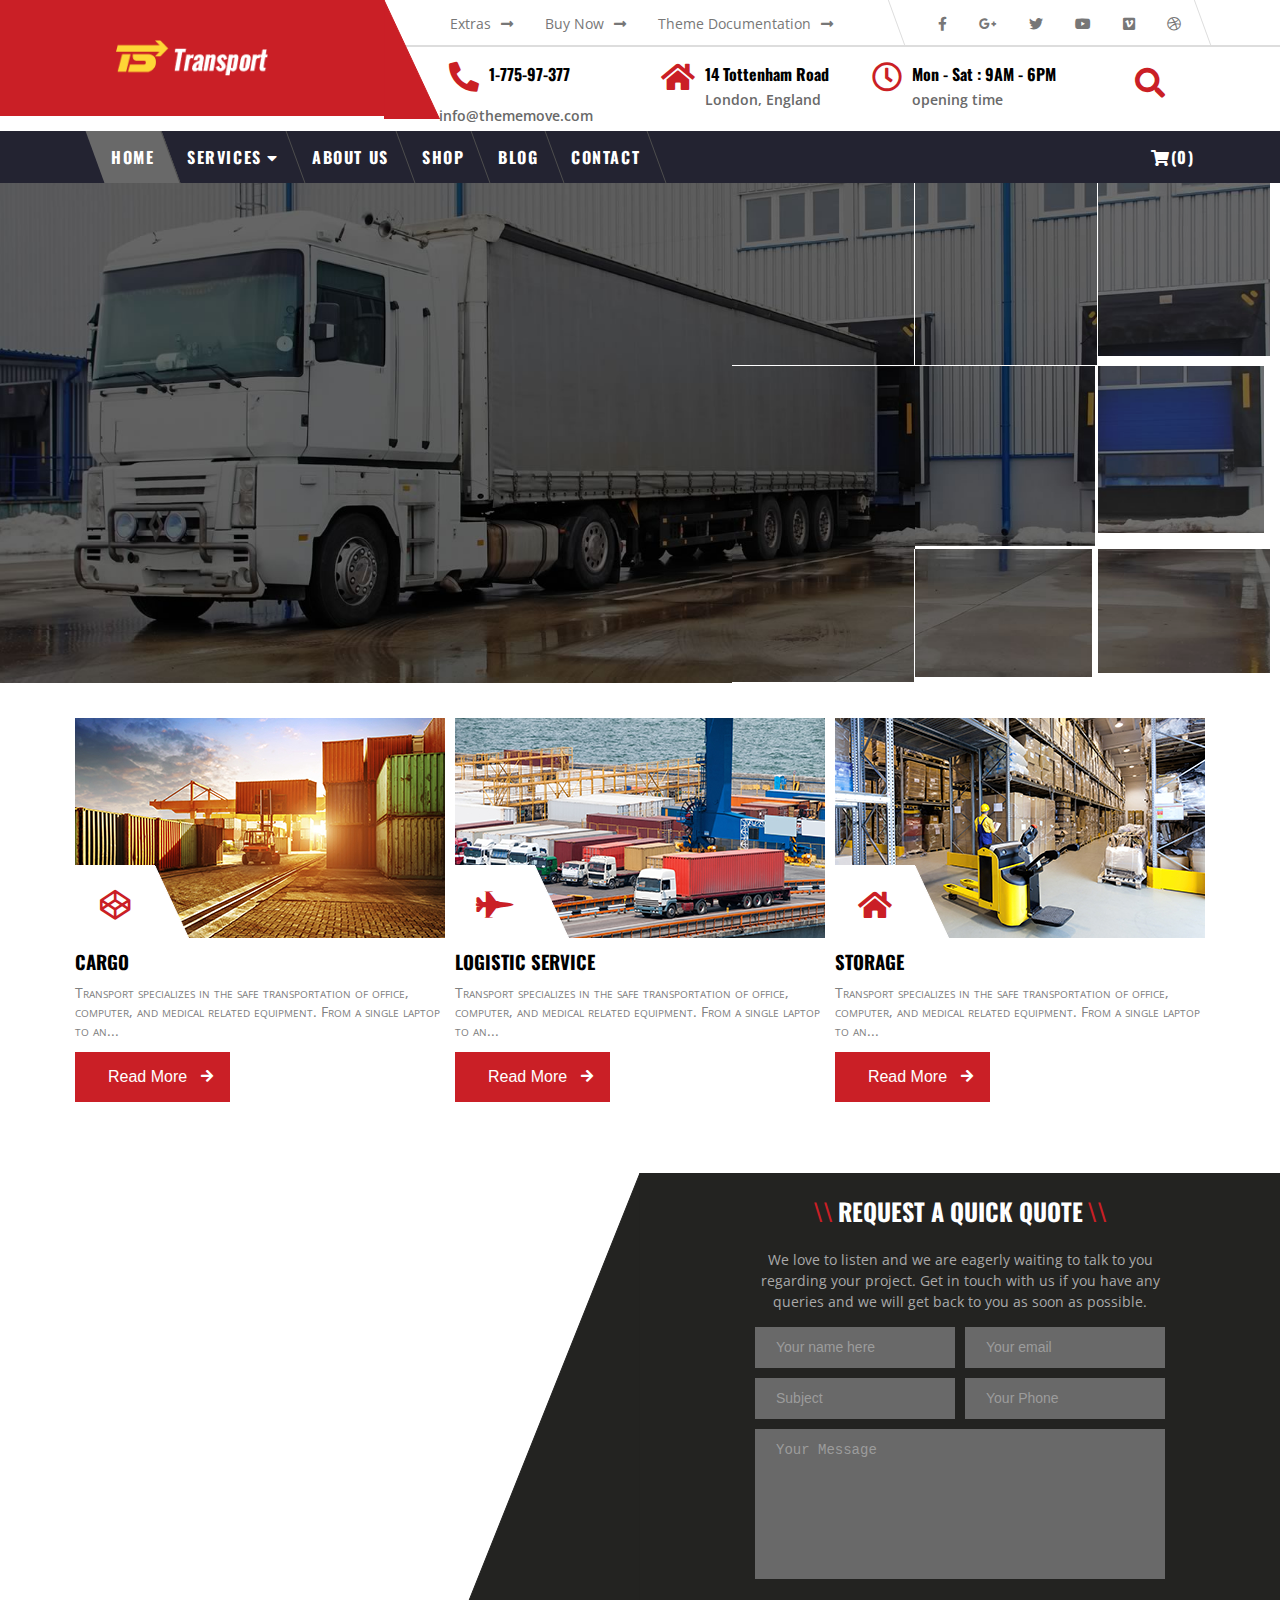
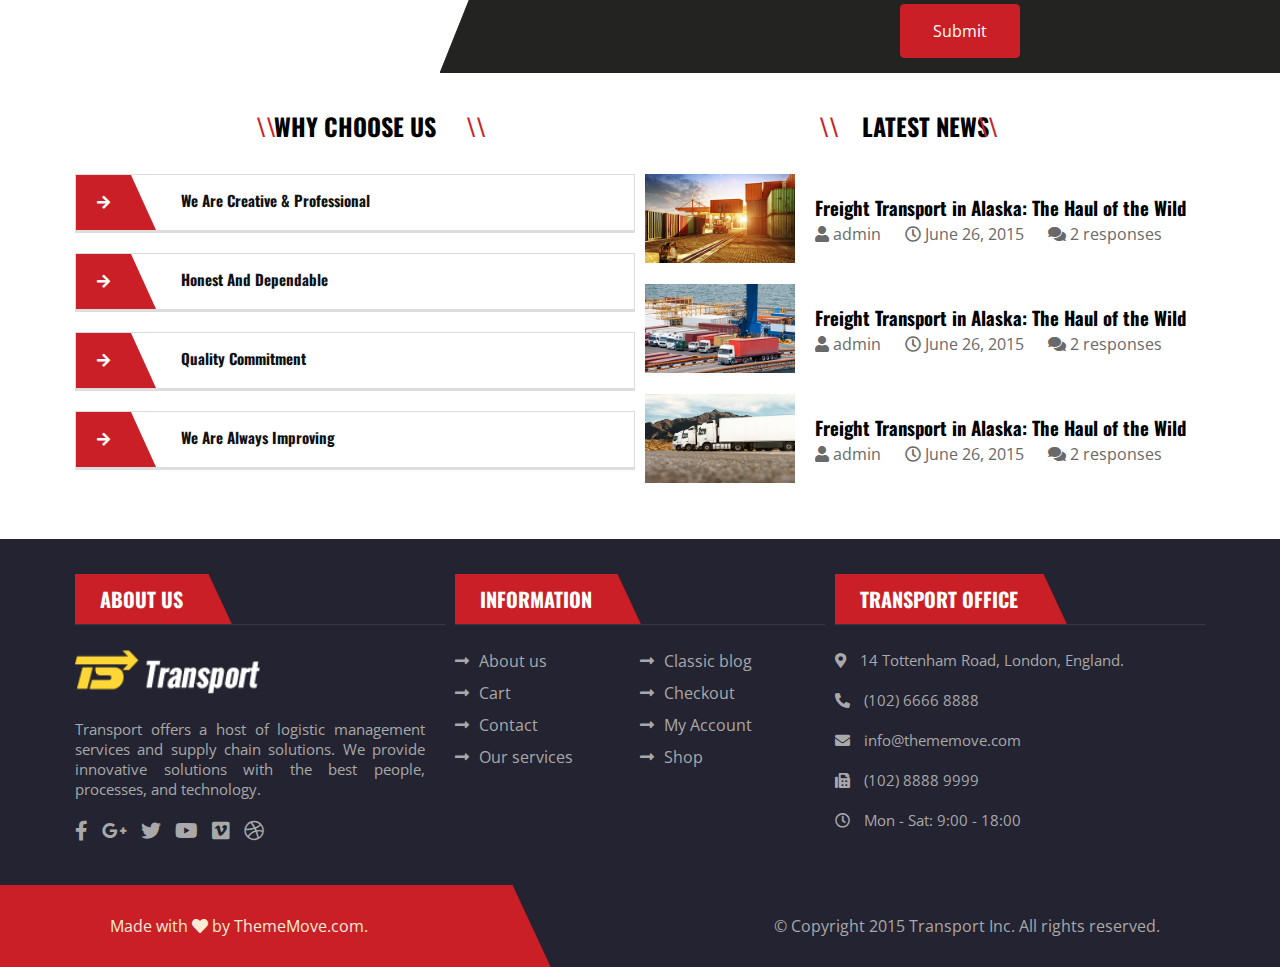
<file: Transport/index.html>
﻿<!DOCTYPE html>
<html lang="en-US">

<head>
    <!--title-->
    <title>Transport Service</title>
    <!--meta-->
    <meta charset="utf-8">
    <meta name="description" content="Free Web tutorials">
    <meta name="keywords" content="HTML, CSS, JavaScript">
    <meta name="author" content="John Doe">
    <meta http-equiv="X-UA-Compatible" content="IE=edge">
    <meta name="viewport" content="width=device-width, initial-scale=1.0">
    <meta http-equiv="Content-Type" content="text/html; charset=utf-8">
    <!--Title icon-->
    <link rel="shortcut icon" href="img/titleicon.png" type="image/x-icon" />
    <!--link css-->
    <link rel="stylesheet" type="text/css" href="css/style.css" media="screen" />
    <!--link icons-->
    <link rel="stylesheet" type="text/css" href="icons/fontawesome/css/all.min.css" />

    <!--settings css for slider-->
    <link rel="stylesheet" type="text/css" href="css/settings.css" />

</head>

<body>

    <!--Head Start-->
    <div id="head">
        <div class="container">
            <div class="row">
                <div class="column">
                    <!--MainLogo-->
                    <div class="mainLogo">
                        <!--SiteBrand-->
                        <div class="siteBrand">
                            <img src="img/logo.png" alt="logo" />
                        </div>
                        <!--SiteBrand End-->
                    </div>
                    <!--MainLogo end-->
                    <!--Scalable Vector Graphics-->
                    <svg>
                        <polygon points="0,0 0, 150 70, 150"></polygon>
                    </svg>
                    <!--border-->
                    <p class="solid"></p>
                </div>
                <div class="column">
                    <div id="topmenu">
                        <a href="#">Extras</a>
                        <a href="#">Buy Now</a>
                        <a href="#">Theme Documentation</a>
                    </div>

                    <!--SocialMenu-->
                    <div id="socialMenu">
                        <a href="#"><i class="fab fa-facebook-f"></i></a>
                        <a href="#"><i class="fab fa-google-plus-g"></i></a>
                        <a href="#"><i class="fab fa-twitter"></i></a>
                        <a href="#"><i class="fab fa-youtube"></i></a>
                        <a href="#"><i class="fab fa-vimeo-square"></i></a>
                        <a href="#"><i class="fab fa-dribbble"></i></a>
                    </div>

                    <div id="bottomaddress">
                        <div class="bottomone">
                            <i class="fas fa-phone-alt"></i>
                            <h3>1-775-97-377</h3>
                            <span>info@thememove.com</span>
                        </div>
                        <div class="bottomtwo">
                            <i class="fas fa-home"></i>
                            <h3>14 Tottenham Road</h3>
                            <span>London, England</span>
                        </div>
                        <div class="bottomthree">
                            <i class="far fa-clock"></i>
                            <h3>Mon - Sat : 9AM - 6PM</h3>
                            <span>opening time</span>
                        </div>
                        <div class="bottomfour" style="text-align: left; padding-left: 50px;">
                            <div id="myOverlay" class="overlay">
                                <span class="closebtn" onclick="closeSearch()" title="Close Overlay" style="color: white; font-size: 30px;">×</span>
                                <div class="overlay-content">
                                    <form action="#">
                                        <input type="text" placeholder="Search.." name="search">
                                        <button type="submit"><i class="fa fa-search"></i></button>
                                    </form>
                                </div>
                            </div>

                            <button class="openBtn" onclick="openSearch()">
                                <i class="fas fa-search"></i>
                            </button>
                        </div>
                    </div>
                </div>
            </div>
        </div>
    </div>

    <!--Main Menu-->
    <div id="mainmenu">
        <div class="container">
            <ul>
                <li>
                    <a href="index.html" class="active">
                        <div>Home</div>
                    </a>
                </li>
                <li>
                    <a href="services.html">
                        <div>Services <i class="fas fa-caret-down"></i></div>
                    </a>
                    <ul>
                        <li>
                            <a href="warehousing.html">
                                <div>Warehousing</div>
                            </a>
                        </li>
                        <li>
                            <a href="logistic.html">
                                <div>Logistic Services</div>
                            </a>
                        </li>
                    </ul>
                </li>
                <li>
                    <a href="aboutus.html">
                        <div>About Us</div>
                    </a>
                </li>
                <li>
                    <a href="shop.html">
                        <div>Shop</div>
                    </a>
                </li>
                <li>
                    <a href="blog.html">
                        <div>Blog</div>
                    </a>
                </li>
                <li>
                    <a href="contact.html">
                        <div>Contact</div>
                    </a>
                </li>
                <li style="float: right;">
                    <a href="#">
                        <div><i class="fas fa-shopping-cart"></i>(0)</div>
                    </a>
                </li>
            </ul>
        </div>
    </div>


    <!--START REVOLUTION SLIDER-->
    <div class="bannercontainer">
        <div class="banner">
            <ul>
                <li data-transition="boxslide" data-slotamount="7" data-link="http://www.google.de">
                    <img src="img/s1_bg.jpg" alt="slidebg1" />
                </li>
                <li data-transition="boxslide" data-slotamount="7" data-link="http://www.google.de">
                    <img src="img/s2_bg.jpg" alt="slidebg2" />
                </li>
                <li data-transition="boxslide" data-slotamount="7" data-link="http://www.google.de">
                    <img src="img/s3_bg.jpg" alt="slidebg3" />
                </li>
            </ul>
        </div>
    </div>
    <!--END REVOLUTION SLIDER-->

    <!--Feature Part-->
    <div id="feature">
        <div class="container">
            <div class="row">
                <div class="column">
                    <div class="gallery">
                        <img src="img/services01.jpg" alt="ser01" />
                        <i class="fab fa-codepen"></i>
                        <!--Scalable Vector Graphics-->
                        <svg>
                            <polygon points="0,0 0, 150 70, 150"></polygon>
                        </svg>
                        <div class="desc">
                            <h3 style="text-transform: uppercase;">Cargo</h3>
                            <p>Transport specializes in the safe transportation of office, computer,
                                and medical related equipment. From a single laptop to an...</p>
                            <button class="button"><span style="padding-right: 10px;">Read More</span> <i class="fas fa-arrow-right"></i></button>
                        </div>
                    </div>
                </div>
                <div class="column">
                    <div class="gallery">
                        <img src="img/services02.jpg" alt="ser02" />
                        <i class="fas fa-fighter-jet"></i>
                        <!--Scalable Vector Graphics-->
                        <svg>
                            <polygon points="0,0 0, 150 70, 150"></polygon>
                        </svg>
                        <div class="desc">
                            <h3 style="text-transform: uppercase;">Logistic Service</h3>
                            <p>Transport specializes in the safe transportation of office, computer,
                                and medical related equipment. From a single laptop to an...</p>
                            <button class="button"><span style="padding-right: 10px;">Read More</span> <i class="fas fa-arrow-right"></i></button>
                        </div>
                    </div>
                </div>
                <div class="column">
                    <div class="gallery">
                        <img src="img/services03.jpg" alt="ser03" />
                        <i class="fas fa-home"></i>
                        <!--Scalable Vector Graphics-->
                        <svg>
                            <polygon points="0,0 0, 150 70, 150"></polygon>
                        </svg>
                        <div class="desc">
                            <h3 style="text-transform: uppercase;">Storage</h3>
                            <p>Transport specializes in the safe transportation of office, computer,
                                and medical related equipment. From a single laptop to an...</p>
                            <button class="button"><span style="padding-right: 10px;">Read More</span> <i class="fas fa-arrow-right"></i></button>
                        </div>
                    </div>
                </div>
            </div>
        </div>
    </div>

    <!--Parallax Part-->
    <div id="parallax">
        <div class="reqcont">
            <h2>REQUEST A QUICK QUOTE</h2>
            <p>We love to listen and we are eagerly waiting to talk to you regarding your project. Get in touch with us if you have any queries and we will get back to you as soon as possible.</p>
            <div class="row">
                <div class="column">
                    <input type="text" name="firstname" placeholder="Your name here" />
                </div>
                <div class="column">
                    <input type="email" name="email" placeholder="Your email" />
                </div>
            </div>

            <div class="row">
                <div class="column">
                    <input type="text" name="subject" placeholder="Subject" />
                </div>
                <div class="column">
                    <input type="tel" name="phone" placeholder="Your Phone" pattern="[0-9]{4}-[0-9]{3}-[0-9]{3}" />
                </div>
            </div>

            <div class="row">
                <div class="column" style="width: 100%; margin-bottom: 15px;">
                    <textarea name="subject" placeholder="Your Message"></textarea>
                </div>

                <button type="button">Submit</button>
            </div>

        </div>
        <!--Scalable Vector Graphics-->
        <svg>
            <polygon points="200,0 200,500 0,500 200,0"></polygon>
        </svg>
    </div>

    <!--Transport news part-->
    <div id="transportnews">
        <div class="container">
            <div class="row">
                <div class="column choose">
                    <h2>Why Choose us</h2>

                    <!-- Accordion -->
                    <button class="accordion">
                        We Are Creative & Professional
                    </button>
                    <div class="panel">
                        <p>With over 60 years of providing world class service to their customers on the asset side, a need to provide a one stop shop for a” true customer service logistic solution” was introduced. By adding this dimension to an already dynamic and customer centric asset based provider, we feel we bring a total solution.</p>
                    </div>

                    <button class="accordion">
                        Honest And Dependable
                    </button>
                    <div class="panel">
                        <p>I am text block. Click edit button to change this text. Lorem ipsum dolor sit amet, consectetur adipiscing elit. Ut elit tellus, luctus nec ullamcorper mattis, pulvinar dapibus leo.</p>
                    </div>

                    <button class="accordion">
                        Quality Commitment
                    </button>
                    <div class="panel">
                        <p>I am text block. Click edit button to change this text. Lorem ipsum dolor sit amet, consectetur adipiscing elit. Ut elit tellus, luctus nec ullamcorper mattis, pulvinar dapibus leo.</p>
                    </div>

                    <button class="accordion">
                        We Are Always Improving
                    </button>
                    <div class="panel">
                        <p>I am text block. Click edit button to change this text. Lorem ipsum dolor sit amet, consectetur adipiscing elit. Ut elit tellus, luctus nec ullamcorper mattis, pulvinar dapibus leo.</p>
                    </div>

                </div>
                <div class="column latestnews">
                    <h2>Latest News</h2>

                    <div>
                        <img src="img/transport1.jpg" alt="transport1" />
                        <h3>Freight Transport in Alaska: The Haul of the Wild</h3>
                        <div class="postmeta">
                            <span><i class="fas fa-user"></i> admin</span>
                            <span><i class="far fa-clock"></i> June 26, 2015</span>
                            <span><i class="fas fa-comments"></i> 2 responses</span>
                        </div>
                    </div>

                    <div style="clear: both;">
                        <img src="img/services02.jpg" alt="services02" />
                        <h3>Freight Transport in Alaska: The Haul of the Wild</h3>
                        <div class="postmeta">
                            <span><i class="fas fa-user"></i> admin</span>
                            <span><i class="far fa-clock"></i> June 26, 2015</span>
                            <span><i class="fas fa-comments"></i> 2 responses</span>
                        </div>
                    </div>

                    <div style="clear: both;">
                        <img src="img/parallax.jpg" alt="parallax" />
                        <h3>Freight Transport in Alaska: The Haul of the Wild</h3>
                        <div class="postmeta">
                            <span><i class="fas fa-user"></i> admin</span>
                            <span><i class="far fa-clock"></i> June 26, 2015</span>
                            <span><i class="fas fa-comments"></i> 2 responses</span>
                        </div>
                    </div>
                </div>
            </div>
        </div>
    </div>

    <!--Details Footer-->
    <div id="detailsfooter">
        <div class="container">
            <div class="row">
                <div class="column">
                    <div class="foot_title">
                        <h2>About us</h2>
                        <svg>
                            <polygon points="0,0 0,150 70,150"></polygon>
                        </svg>
                    </div>
                    <img src="img/logo.png" alt="logo" />
                    <p style="padding: 20px 20px 20px 0;">Transport offers a host of logistic management services and supply chain solutions. We provide innovative solutions with the best people, processes, and technology.</p>

                    <span>
                        <i class="fab fa-facebook-f"></i>
                        <i class="fab fa-google-plus-g"></i>
                        <i class="fab fa-twitter"></i>
                        <i class="fab fa-youtube"></i>
                        <i class="fab fa-vimeo-square"></i>
                        <i class="fab fa-dribbble"></i>
                    </span>
                </div>
                <div class="column">
                    <div class="foot_title">
                        <h2>Information</h2>
                        <svg>
                            <polygon points="0,0 0,150 70,150"></polygon>
                        </svg>
                    </div>

                    <div class="footerinfolistone">
                        <ul>
                            <li>About us</li>
                            <li>Cart</li>
                            <li>Contact</li>
                            <li>Our services</li>
                        </ul>
                    </div>
                    <div class="footerinfolisttwo">
                        <ul>
                            <li>Classic blog</li>
                            <li>Checkout</li>
                            <li>My Account</li>
                            <li>Shop</li>
                        </ul>
                    </div>
                </div>
                <div class="column">
                    <div class="foot_title">
                        <h2>Transport Office</h2>
                        <svg>
                            <polygon points="0,0 0,150 70,150"></polygon>
                        </svg>
                    </div>

                    <div class="officeinfo">
                        <p>
                            <i class="fas fa-map-marker-alt"></i>
                            <span>14 Tottenham Road, London, England.</span>
                        </p>
                        <p>
                            <i class="fas fa-phone-alt"></i>
                            <span>(102) 6666 8888</span>
                        </p>
                        <p>
                            <i class="fas fa-envelope"></i>
                            <span>info@thememove.com</span>
                        </p>
                        <p>
                            <i class="fas fa-fax"></i>
                            <span>(102) 8888 9999</span>
                        </p>
                        <p>
                            <i class="far fa-clock"></i>
                            <span>Mon - Sat: 9:00 - 18:00</span>
                        </p>
                    </div>
                </div>
            </div>
        </div>
    </div>

    <!--Footer-->
    <div id="footer">
        <div class="container">
            <div class="row">
                <!--Scalable Vector Graphics-->
                <svg>
                    <polygon points="0,0 0, 150 70, 150"></polygon>
                </svg>
            </div>
            <div class="row">
                <div class="column">
                    <div class="madeheart">
                        <span>Made with <i class="fas fa-heart"></i> by ThemeMove.com.</span>
                    </div>
                </div>
                <div class="column">
                    <span>&copy; Copyright 2015 Transport Inc. All rights reserved.</span>
                </div>
            </div>
        </div>
    </div>

    <!--JavaScript files-->
    <!--jQuery -->
    <script src="js/jquery-3.5.1.min.js"></script>
    <!-- jQuery REVOLUTION Slider  -->
    <script src="js/jquery.themepunch.plugins.min.js"></script>
    <script src="js/jquery.themepunch.revolution.js"></script>

    <!--Own js file-->
    <script src="js/myfile.js"></script>
    <!--Own JavaScript-->
    <script src="js/revolution.js"></script>


</body>

</html>
</file>
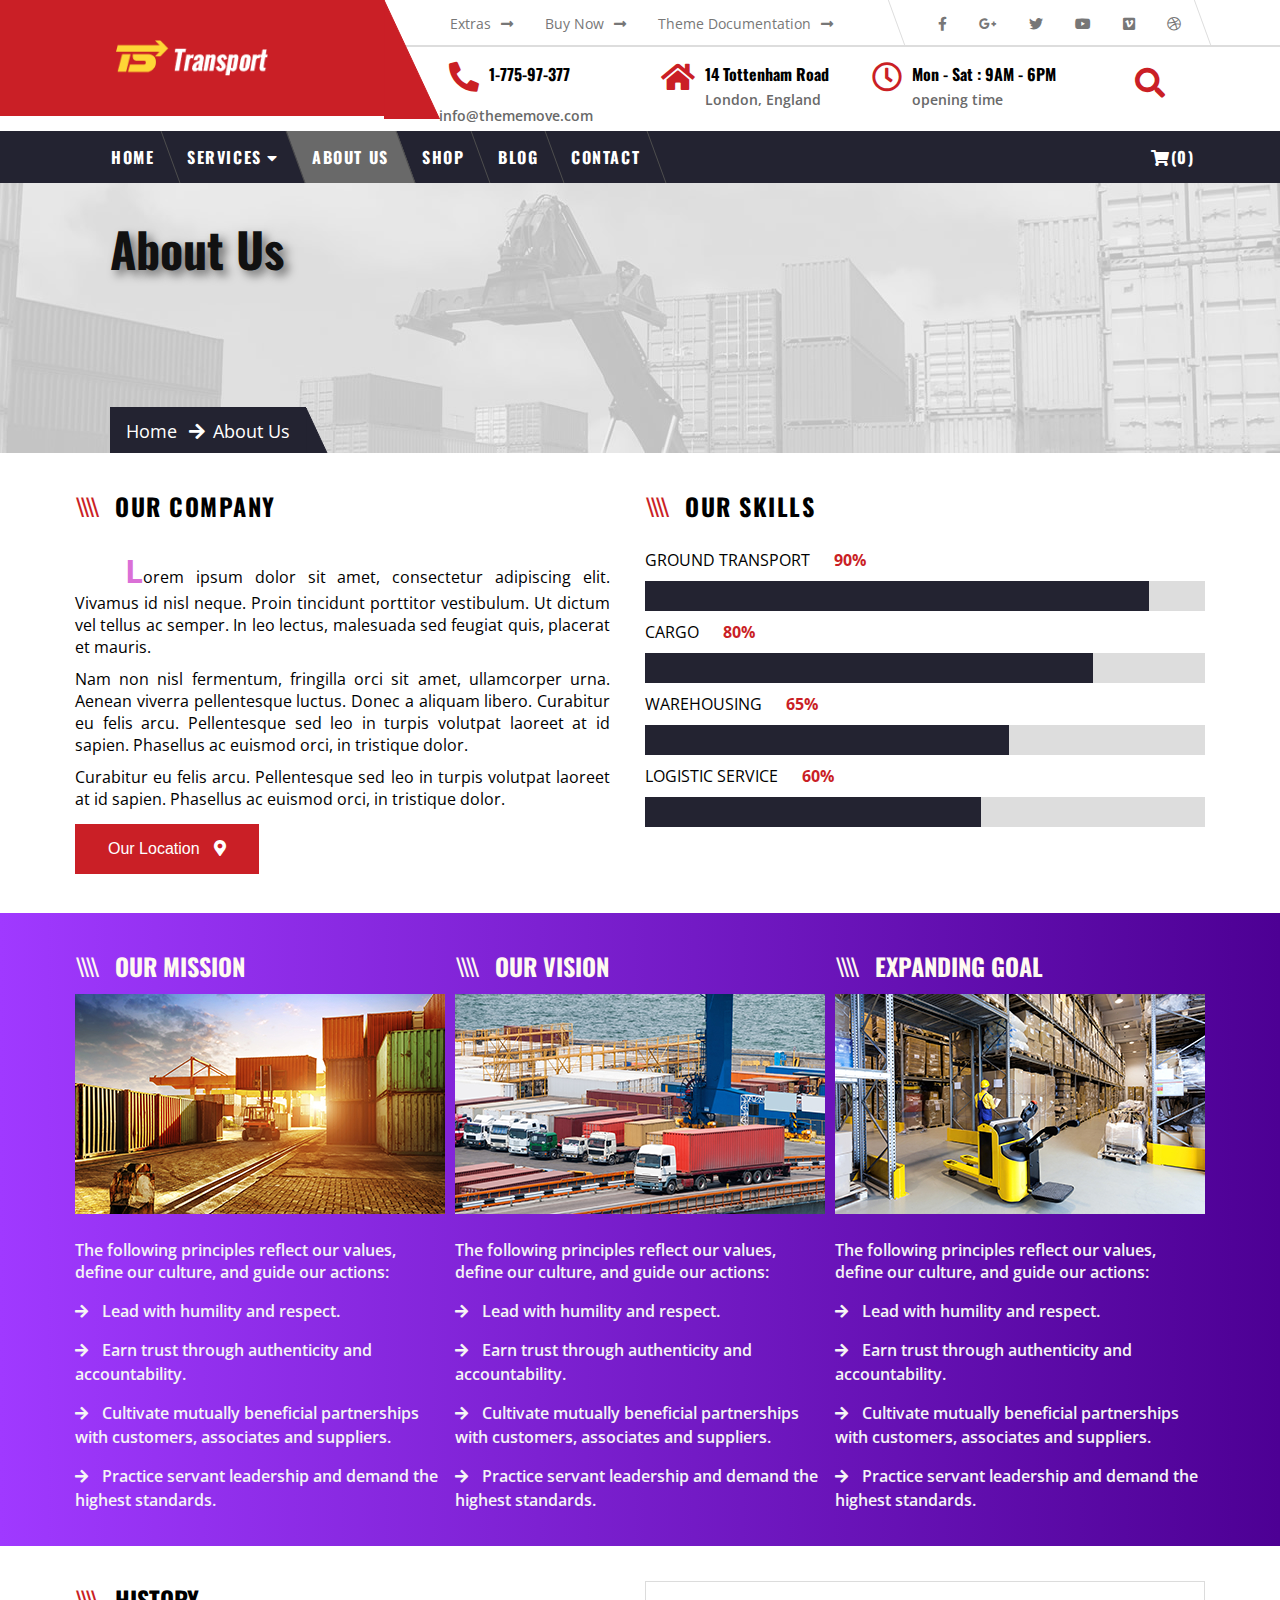
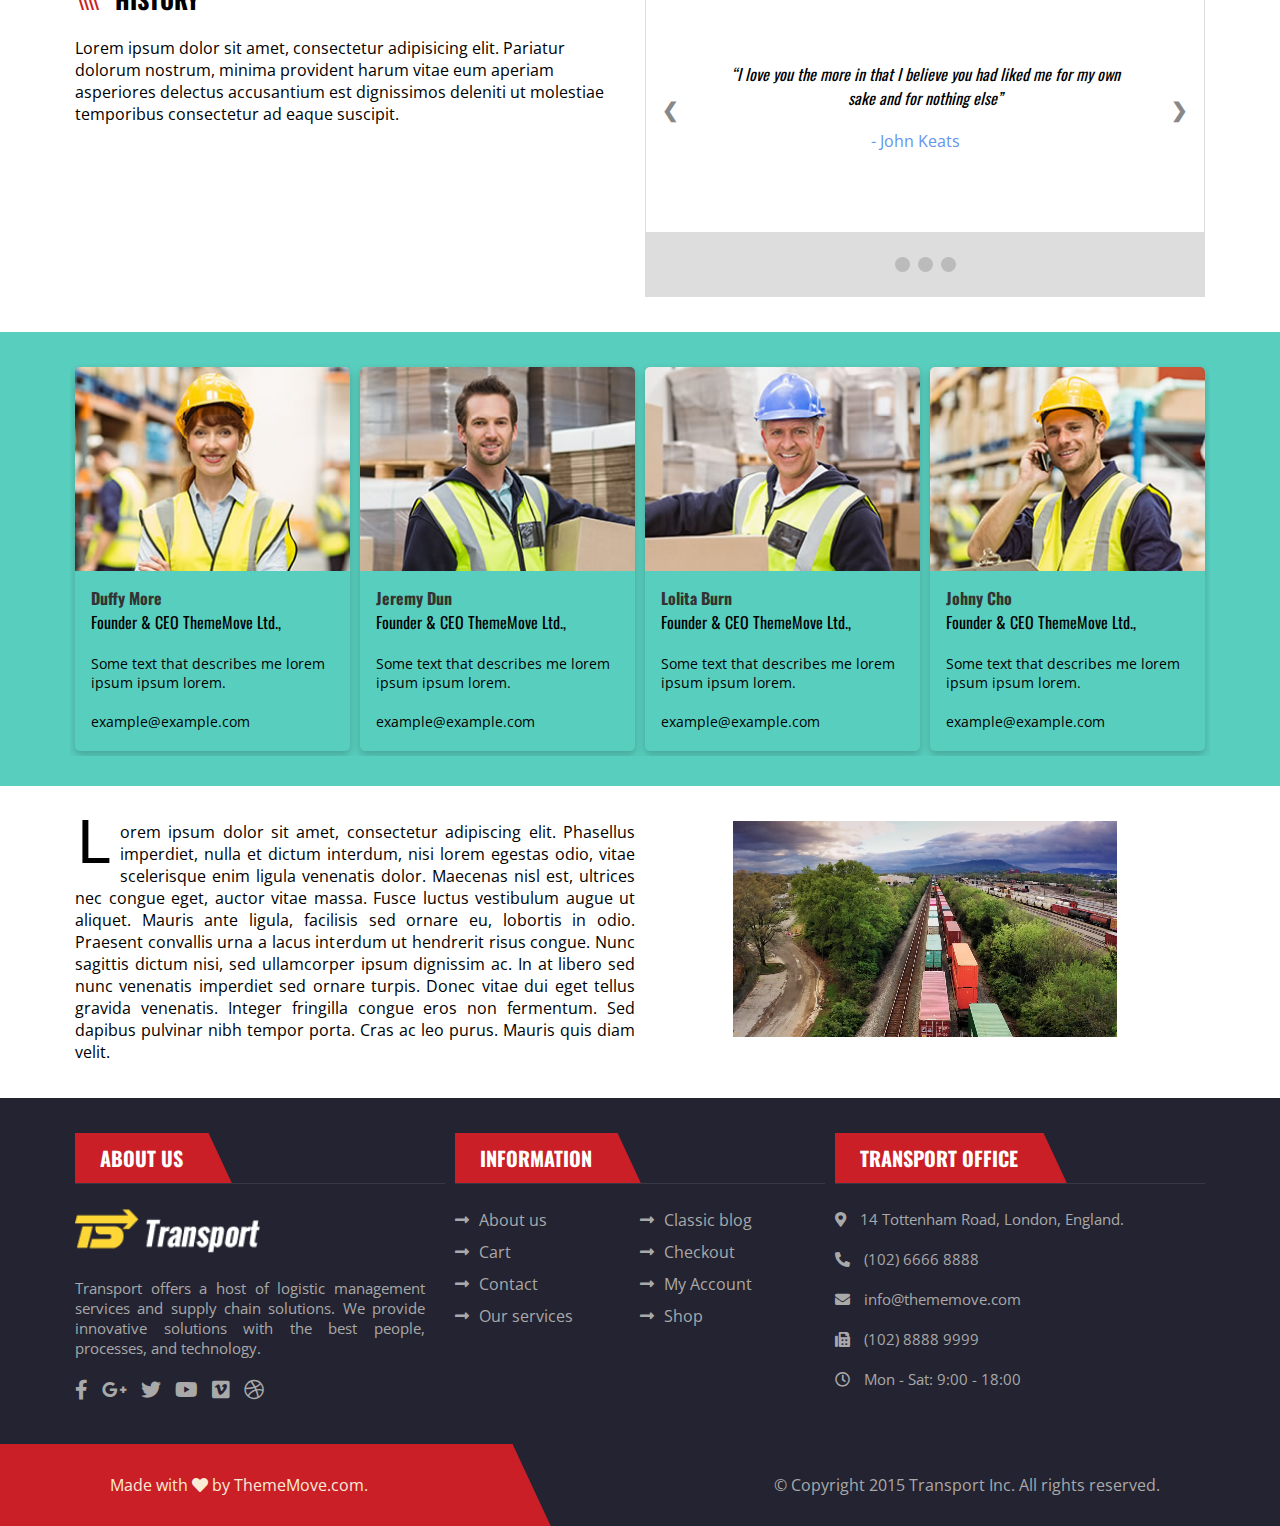
<file: Transport/aboutus.html>
﻿<!DOCTYPE html>
<html lang="en-US">

<head>
    <!--title-->
    <title>Transport Service</title>
    <!--meta-->
    <meta charset="utf-8">
    <meta name="description" content="Free Web tutorials">
    <meta name="keywords" content="HTML, CSS, JavaScript">
    <meta name="author" content="John Doe">
    <meta http-equiv="X-UA-Compatible" content="IE=edge" />
    <meta name="viewport" content="width=device-width, initial-scale=1.0">
    <meta http-equiv="Content-Type" content="text/html; charset=utf-8">
    <!--Title icon-->
    <link rel="shortcut icon" href="img/titleicon.png" type="image/x-icon" />
    <!--link css-->
    <link rel="stylesheet" type="text/css" href="css/style.css" media="screen" />
    <!--link icons-->
    <link rel="stylesheet" type="text/css" href="icons/fontawesome/css/all.min.css" />

    <!--settings css for slider-->
    <link rel="stylesheet" type="text/css" href="css/settings.css" />
</head>

<body>

    <!--Head-->
    <div id="head">
        <div class="container">
            <div class="row">
                <div class="column">
                    <!--MainLogo-->
                    <div class="mainLogo">
                        <!--SiteBrand-->
                        <div class="siteBrand">
                            <img src="img/logo.png" alt="logo" />
                        </div>
                        <!--SiteBrand End-->
                    </div>
                    <!--MainLogo end-->
                    <!--Scalable Vector Graphics-->
                    <svg>
                        <polygon points="0,0 0, 150 70, 150"></polygon>
                    </svg>
                    <!--border-->
                    <p class="solid"></p>
                </div>
                <div class="column">
                    <div id="topmenu">
                        <a href="#">Extras</a>
                        <a href="#">Buy Now</a>
                        <a href="#">Theme Documentation</a>
                    </div>

                    <!--SocialMenu-->
                    <div id="socialMenu">
                        <a href="#"><i class="fab fa-facebook-f"></i></a>
                        <a href="#"><i class="fab fa-google-plus-g"></i></a>
                        <a href="#"><i class="fab fa-twitter"></i></a>
                        <a href="#"><i class="fab fa-youtube"></i></a>
                        <a href="#"><i class="fab fa-vimeo-square"></i></a>
                        <a href="#"><i class="fab fa-dribbble"></i></a>
                    </div>

                    <div id="bottomaddress">
                        <div class="bottomone">
                            <i class="fas fa-phone-alt"></i>
                            <h3>1-775-97-377</h3>
                            <span>info@thememove.com</span>
                        </div>
                        <div class="bottomtwo">
                            <i class="fas fa-home"></i>
                            <h3>14 Tottenham Road</h3>
                            <span>London, England</span>
                        </div>
                        <div class="bottomthree">
                            <i class="far fa-clock"></i>
                            <h3>Mon - Sat : 9AM - 6PM</h3>
                            <span>opening time</span>
                        </div>
                        <div class="bottomfour" style="text-align: left; padding-left: 50px;">
                            <div id="myOverlay" class="overlay">
                                <span class="closebtn" onclick="closeSearch()" title="Close Overlay" style="color: white; font-size: 30px;">×</span>
                                <div class="overlay-content">
                                    <form action="#">
                                        <input type="text" placeholder="Search.." name="search">
                                        <button type="submit"><i class="fa fa-search"></i></button>
                                    </form>
                                </div>
                            </div>

                            <button class="openBtn" onclick="openSearch()">
                                <i class="fas fa-search"></i>
                            </button>
                        </div>
                    </div>
                </div>
            </div>
        </div>
    </div>
    <!--End Head-->

    <!--Main Menu-->
    <div id="mainmenu">
        <div class="container">
            <ul>
                <li>
                    <a href="index.html">
                        <div>Home</div>
                    </a>
                </li>
                <li>
                    <a href="services.html">
                        <div>Services <i class="fas fa-caret-down"></i></div>
                    </a>
                    <ul>
                        <li>
                            <a href="warehousing.html">
                                <div>Warehousing</div>
                            </a>
                        </li>
                        <li>
                            <a href="logistic.html">
                                <div>Logistic Services</div>
                            </a>
                        </li>
                    </ul>
                </li>
                <li>
                    <a href="aboutus.html" class="active">
                        <div>About Us</div>
                    </a>
                </li>
                <li>
                    <a href="shop.html">
                        <div>Shop</div>
                    </a>
                </li>
                <li>
                    <a href="blog.html">
                        <div>Blog</div>
                    </a>
                </li>
                <li>
                    <a href="contact.html">
                        <div>Contact</div>
                    </a>
                </li>
                <li style="float: right;">
                    <a href="#">
                        <div><i class="fas fa-shopping-cart"></i>(0)</div>
                    </a>
                </li>
            </ul>
        </div>
    </div>

    <!--About Title-->
    <div id="about_title">
        <div class="container">
            <div class="image_overlay">
                <h1 class="entry_title">About Us</h1>
            </div>
            <div class="about">
                <ol class="breadcrumb">
                    <li><a href="#">Home</a></li>
                    <li><a href="#">About Us</a></li>
                </ol>
                <svg>
                    <polygon points="0,0 0, 150 70, 150"></polygon>
                </svg>
            </div>
        </div>
    </div>

    <!--Companyskills-->
    <div id="companyskills">
        <div class="container">
            <div class="row">
                <div class="column">
                    <h2>OUR COMPANY</h2>
                    <p class="firstletter">
                        Lorem ipsum dolor sit amet, consectetur adipiscing elit. Vivamus id nisl neque. Proin tincidunt porttitor vestibulum. Ut dictum vel tellus ac semper. In leo lectus, malesuada sed feugiat quis, placerat et mauris. </p>
                    <p>
                        Nam non nisl fermentum, fringilla orci sit amet, ullamcorper urna. Aenean viverra pellentesque luctus. Donec a aliquam libero. Curabitur eu felis arcu. Pellentesque sed leo in turpis volutpat laoreet at id sapien. Phasellus ac euismod orci, in tristique dolor.
                    </p>
                    <p>
                        Curabitur eu felis arcu. Pellentesque sed leo in turpis volutpat laoreet at id sapien. Phasellus ac euismod orci, in tristique dolor.
                    </p>

                    <button><span style="padding-right: 10px;">Our Location</span> <i class="fas fa-map-marker-alt"></i></button>
                </div>
                <div class="column">
                    <h2>Our skills</h2>

                    <p style="text-transform: uppercase;">Ground Transport <span>90%</span></p>
                    <div class="containerskillbar">
                        <div class="skills grt"></div>
                    </div>

                    <p style="text-transform: uppercase;">Cargo <span>80%</span></p>
                    <div class="containerskillbar">
                        <div class="skills crg"></div>
                    </div>

                    <p style="text-transform: uppercase;">Warehousing <span>65%</span></p>
                    <div class="containerskillbar">
                        <div class="skills wh"></div>
                    </div>

                    <p style="text-transform: uppercase;">Logistic Service <span>60%</span></p>
                    <div class="containerskillbar">
                        <div class="skills ls"></div>
                    </div>
                </div>
            </div>
        </div>
    </div>

    <!--MissionList-->
    <div id="missionlist">
        <div class="container">
            <div class="row">
                <div class="column">
                    <h2>Our mission</h2>
                    <img src="img/services01.jpg" alt="ser01" />
                    <p>
                        The following principles reflect our values, define our culture, and guide our actions:
                    </p>
                    <div class="description">
                        <ul>
                            <li>
                                <span>Lead with humility and respect.</span>
                            </li>
                            <li>
                                <span>Earn trust through authenticity and accountability.</span>
                            </li>
                            <li>
                                <span>Cultivate mutually beneficial partnerships with customers, associates and suppliers.</span>
                            </li>
                            <li>
                                <span>Practice servant leadership and demand the highest standards.</span>
                            </li>
                        </ul>
                    </div>
                </div>
                <div class="column">
                    <h2>Our Vision</h2>
                    <img src="img/services02.jpg" alt="ser02" />
                    <p>
                        The following principles reflect our values, define our culture, and guide our actions:
                    </p>
                    <div class="description">
                        <ul>
                            <li>
                                <span>Lead with humility and respect.</span>
                            </li>
                            <li>
                                <span>Earn trust through authenticity and accountability.</span>
                            </li>
                            <li>
                                <span>Cultivate mutually beneficial partnerships with customers, associates and suppliers.</span>
                            </li>
                            <li>
                                <span>Practice servant leadership and demand the highest standards.</span>
                            </li>
                        </ul>
                    </div>
                </div>
                <div class="column">
                    <h2>Expanding Goal</h2>
                    <img src="img/services03.jpg" alt="ser03" />
                    <p>
                        The following principles reflect our values, define our culture, and guide our actions:
                    </p>
                    <div class="description">
                        <ul>
                            <li>
                                <span>Lead with humility and respect.</span>
                            </li>
                            <li>
                                <span>Earn trust through authenticity and accountability.</span>
                            </li>
                            <li>
                                <span>Cultivate mutually beneficial partnerships with customers, associates and suppliers.</span>
                            </li>
                            <li>
                                <span>Practice servant leadership and demand the highest standards.</span>
                            </li>
                        </ul>
                    </div>
                </div>
            </div>
        </div>
    </div>

    <!--History-->
    <div id="history">
        <div class="container">
            <div class="row">
                <div class="column">
                    <h2>History</h2>
                    <p class="firstletter">
                        Lorem ipsum dolor sit amet, consectetur adipisicing elit. Pariatur dolorum nostrum, minima provident harum vitae eum aperiam asperiores delectus accusantium est dignissimos deleniti ut molestiae temporibus consectetur ad eaque suscipit.
                    </p>
                </div>
                <div class="column">
                    <div class="slideshow-container">

                        <div class="mySlides">
                            <q>I love you the more in that I believe you had liked me for my own sake and for nothing else</q>
                            <p class="author">- John Keats</p>
                        </div>

                        <div class="mySlides">
                            <q>But man is not made for defeat. A man can be destroyed but not defeated.</q>
                            <p class="author">- Ernest Hemingway</p>
                        </div>

                        <div class="mySlides">
                            <q>I have not failed. I've just found 10,000 ways that won't work.</q>
                            <p class="author">- Thomas A. Edison</p>
                        </div>

                        <a class="prev" onclick="plusSlides(-1)">❮</a>
                        <a class="next" onclick="plusSlides(1)">❯</a>

                    </div>

                    <div class="dot-container">
                        <span class="dot" onclick="currentSlide(1)"></span>
                        <span class="dot" onclick="currentSlide(2)"></span>
                        <span class="dot" onclick="currentSlide(3)"></span>
                    </div>
                </div>
            </div>
        </div>
    </div>

    <!--Members-->
    <div id="members">
        <div class="container">
            <div class="row">
                <div class="column">
                    <div class="card">
                        <img src="img/m1.jpg" alt="m1" />
                        <div class="wrapper">
                            <h4><b>Duffy More</b></h4>
                            <p>Founder & CEO ThemeMove Ltd.,</p>
                            <p id="two">Some text that describes me lorem ipsum ipsum lorem.</p>
                            <p id="two">example@example.com</p>
                        </div>
                    </div>
                </div>
                <div class="column">
                    <div class="card">
                        <img src="img/m2.jpg" alt="m2" />
                        <div class="wrapper">
                            <h4><b>Jeremy Dun</b></h4>
                            <p>Founder & CEO ThemeMove Ltd.,</p>
                            <p id="two">Some text that describes me lorem ipsum ipsum lorem.</p>
                            <p id="two">example@example.com</p>
                        </div>
                    </div>
                </div>
                <div class="column">
                    <div class="card">
                        <img src="img/m3.jpg" alt="m3" />
                        <div class="wrapper">
                            <h4><b>Lolita Burn</b></h4>
                            <p>Founder & CEO ThemeMove Ltd.,</p>
                            <p id="two">Some text that describes me lorem ipsum ipsum lorem.</p>
                            <p id="two">example@example.com</p>
                        </div>
                    </div>
                </div>
                <div class="column">
                    <div class="card">
                        <img src="img/m4.jpg" alt="m4" />
                        <div class="wrapper">
                            <h4><b>Johny Cho</b></h4>
                            <p>Founder & CEO ThemeMove Ltd.,</p>
                            <p id="two">Some text that describes me lorem ipsum ipsum lorem.</p>
                            <p id="two">example@example.com</p>
                        </div>
                    </div>
                </div>
            </div>
        </div>
    </div>

    <!--Tranportvideo-->
    <div id="transportvideo">
        <div class="container">
            <div class="row">
                <div class="column">
                    <p>
                        <span>L</span>orem ipsum dolor sit amet, consectetur adipiscing elit. Phasellus imperdiet, nulla et dictum interdum, nisi lorem egestas odio, vitae scelerisque enim ligula venenatis dolor. Maecenas nisl est, ultrices nec congue eget, auctor vitae massa. Fusce luctus vestibulum augue ut aliquet. Mauris ante ligula, facilisis sed ornare eu, lobortis in odio. Praesent convallis urna a lacus interdum ut hendrerit risus congue. Nunc sagittis dictum nisi, sed ullamcorper ipsum dignissim ac. In at libero sed nunc venenatis imperdiet sed ornare turpis. Donec vitae dui eget tellus gravida venenatis. Integer fringilla congue eros non fermentum. Sed dapibus pulvinar nibh tempor porta. Cras ac leo purus. Mauris quis diam velit.
                    </p>
                </div>
                <div class="column">
                    <video height="216" autoplay muted loop style="margin: auto; display: block;">
                        <source src="media/convert%20transport.mp4" type="video/mp4">
                    </video>
                </div>
            </div>
        </div>
    </div>

    <!--Details Footer-->
    <div id="detailsfooter">
        <div class="container">
            <div class="row">
                <div class="column">
                    <div class="foot_title">
                        <h2>About us</h2>
                        <svg>
                            <polygon points="0,0 0,150 70,150"></polygon>
                        </svg>
                    </div>
                    <img src="img/logo.png" alt="logo" />
                    <p style="padding: 20px 20px 20px 0;">Transport offers a host of logistic management services and supply chain solutions. We provide innovative solutions with the best people, processes, and technology.</p>

                    <span>
                        <i class="fab fa-facebook-f"></i>
                        <i class="fab fa-google-plus-g"></i>
                        <i class="fab fa-twitter"></i>
                        <i class="fab fa-youtube"></i>
                        <i class="fab fa-vimeo-square"></i>
                        <i class="fab fa-dribbble"></i>
                    </span>
                </div>
                <div class="column">
                    <div class="foot_title">
                        <h2>Information</h2>
                        <svg>
                            <polygon points="0,0 0,150 70,150"></polygon>
                        </svg>
                    </div>

                    <div class="footerinfolistone">
                        <ul>
                            <li>About us</li>
                            <li>Cart</li>
                            <li>Contact</li>
                            <li>Our services</li>
                        </ul>
                    </div>
                    <div class="footerinfolisttwo">
                        <ul>
                            <li>Classic blog</li>
                            <li>Checkout</li>
                            <li>My Account</li>
                            <li>Shop</li>
                        </ul>
                    </div>
                </div>
                <div class="column">
                    <div class="foot_title">
                        <h2>Transport Office</h2>
                        <svg>
                            <polygon points="0,0 0,150 70,150"></polygon>
                        </svg>
                    </div>

                    <div class="officeinfo">
                        <p>
                            <i class="fas fa-map-marker-alt"></i>
                            <span>14 Tottenham Road, London, England.</span>
                        </p>
                        <p>
                            <i class="fas fa-phone-alt"></i>
                            <span>(102) 6666 8888</span>
                        </p>
                        <p>
                            <i class="fas fa-envelope"></i>
                            <span>info@thememove.com</span>
                        </p>
                        <p>
                            <i class="fas fa-fax"></i>
                            <span>(102) 8888 9999</span>
                        </p>
                        <p>
                            <i class="far fa-clock"></i>
                            <span>Mon - Sat: 9:00 - 18:00</span>
                        </p>
                    </div>
                </div>
            </div>
        </div>
    </div>

    <!--Footer-->
    <div id="footer">
        <div class="container">
            <div class="row">
                <!--Scalable Vector Graphics-->
                <svg>
                    <polygon points="0,0 0, 150 70, 150"></polygon>
                </svg>
            </div>
            <div class="row">
                <div class="column">
                    <div class="madeheart">
                        <span>Made with <i class="fas fa-heart"></i> by ThemeMove.com.</span>
                    </div>
                </div>
                <div class="column">
                    <span>&copy; Copyright 2015 Transport Inc. All rights reserved.</span>
                </div>
            </div>
        </div>
    </div>

    <!--JavaScript files-->
    <!--jQuery -->
    <script src="js/jquery-3.5.1.min.js"></script>
    <!--Own js file-->
    <script src="js/myfile.js"></script>

    <!--Own JavaScript-->
    <script src="js/quote.js"></script>

</body>

</html>
</file>
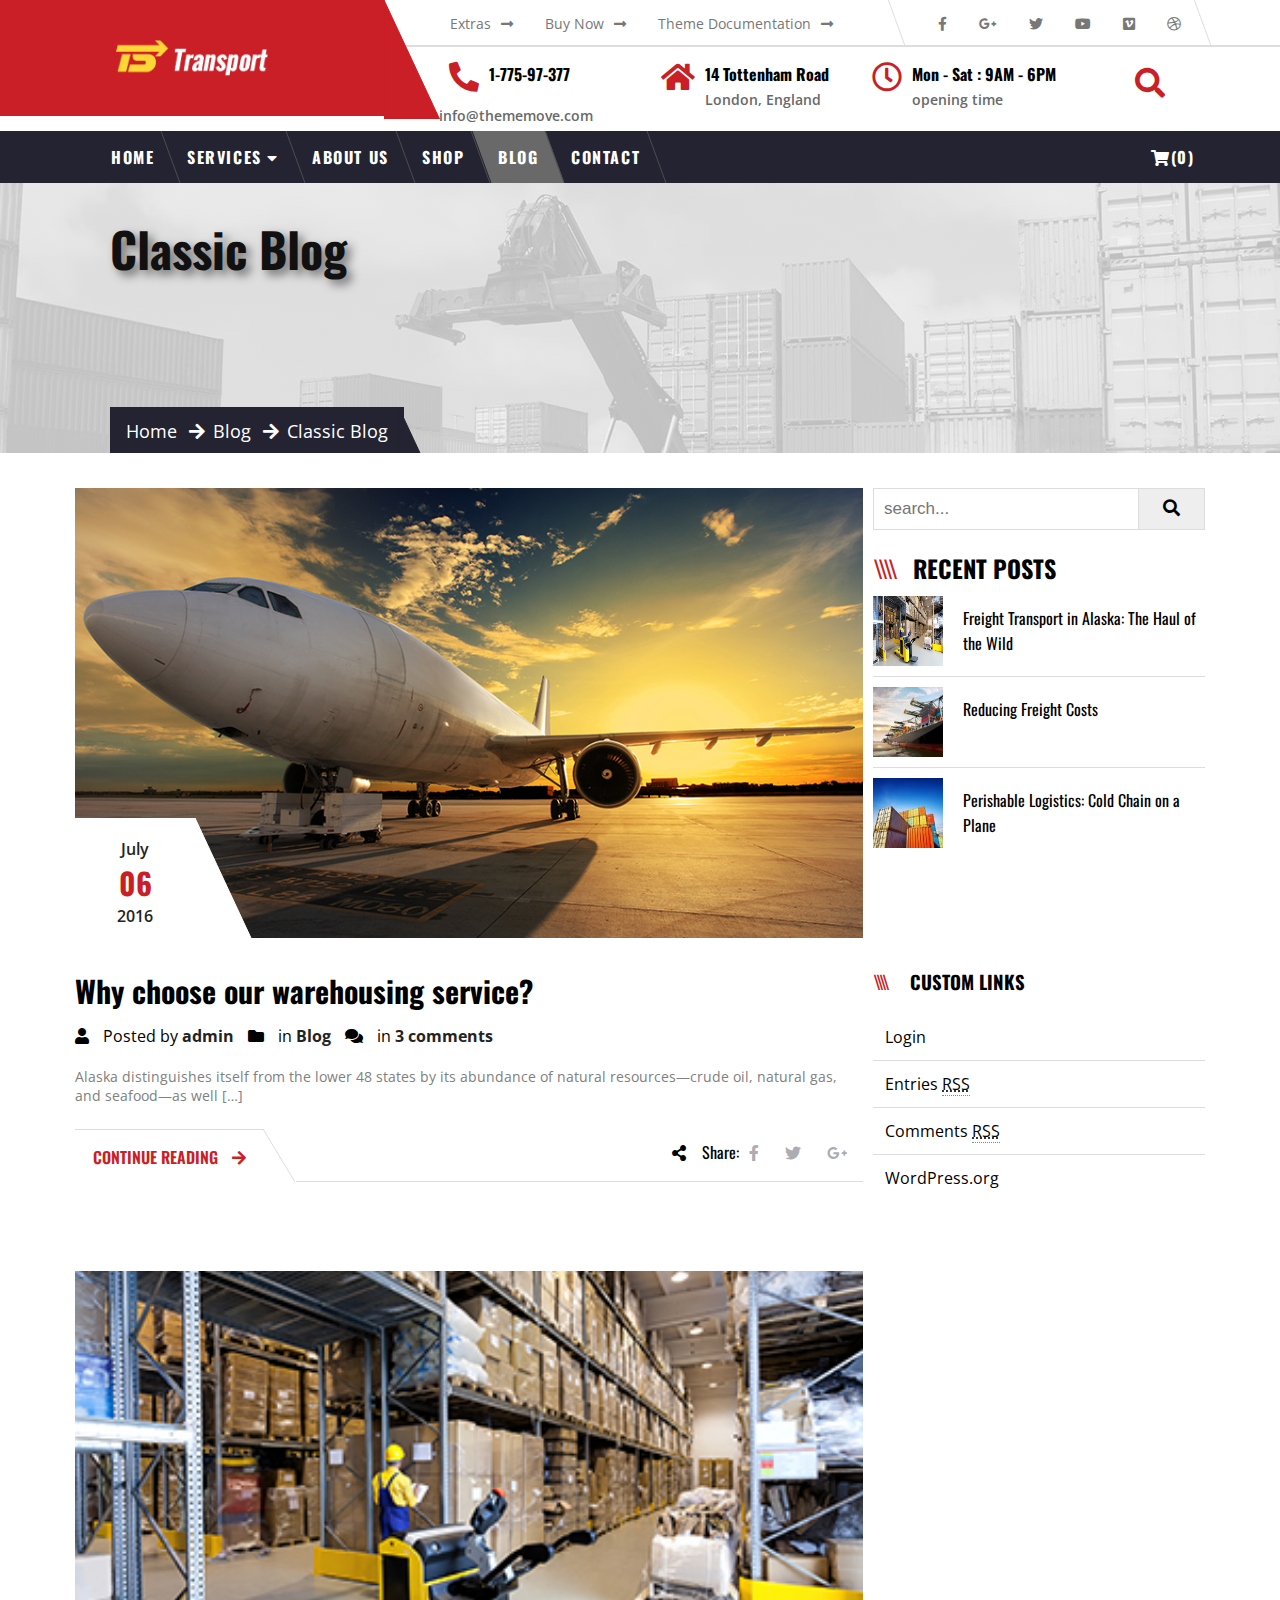
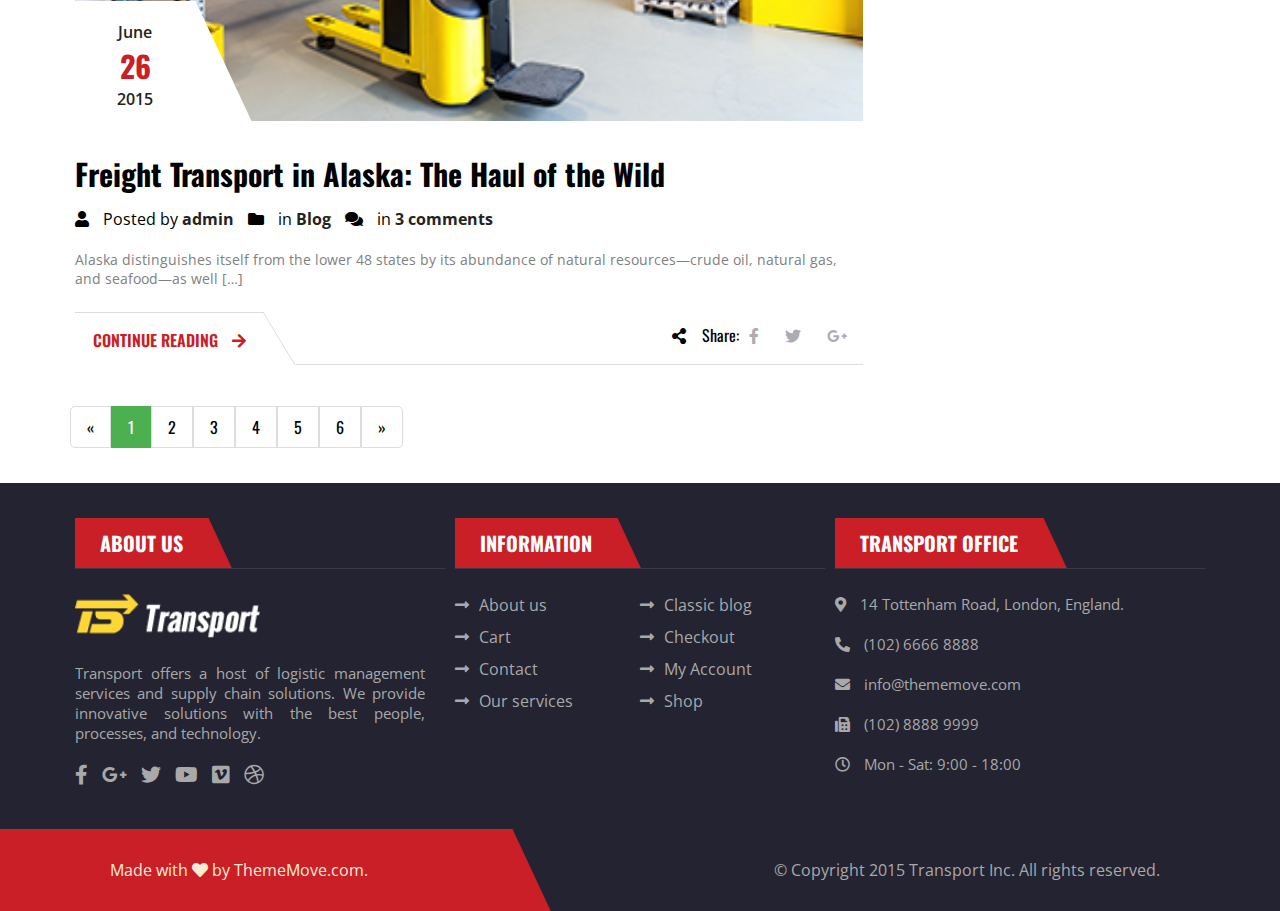
<file: Transport/blog.html>
﻿<!DOCTYPE html>
<html lang="en-US">

<head>
    <!--title-->
    <title>Transport Service</title>
    <!--meta-->
    <meta charset="utf-8">
    <meta name="description" content="Free Web tutorials">
    <meta name="keywords" content="HTML, CSS, JavaScript">
    <meta name="author" content="John Doe">
    <meta http-equiv="X-UA-Compatible" content="IE=edge" />
    <meta name="viewport" content="width=device-width, initial-scale=1.0">
    <meta http-equiv="Content-Type" content="text/html; charset=utf-8">
    <!--Title icon-->
    <link rel="shortcut icon" href="img/titleicon.png" type="image/x-icon" />
    <!--link css-->
    <link rel="stylesheet" type="text/css" href="css/style.css" media="screen" />
    <!--link icons-->
    <link rel="stylesheet" type="text/css" href="icons/fontawesome/css/all.min.css" />

    <!--settings css for slider-->
    <link rel="stylesheet" type="text/css" href="css/owl.carousel.min.css" />
    <link rel="stylesheet" type="text/css" href="css/owl.theme.default.min.css" />

</head>

<body>

    <!--Head Start-->
    <div id="head">
        <div class="container">
            <div class="row">
                <div class="column">
                    <!--MainLogo-->
                    <div class="mainLogo">
                        <!--SiteBrand-->
                        <div class="siteBrand">
                            <img src="img/logo.png" alt="logo" />
                        </div>
                        <!--SiteBrand End-->
                    </div>
                    <!--MainLogo end-->
                    <!--Scalable Vector Graphics-->
                    <svg>
                        <polygon points="0,0 0, 150 70, 150"></polygon>
                    </svg>
                    <!--border-->
                    <p class="solid"></p>
                </div>
                <div class="column">
                    <div id="topmenu">
                        <a href="#">Extras</a>
                        <a href="#">Buy Now</a>
                        <a href="#">Theme Documentation</a>
                    </div>

                    <!--SocialMenu-->
                    <div id="socialMenu">
                        <a href="#"><i class="fab fa-facebook-f"></i></a>
                        <a href="#"><i class="fab fa-google-plus-g"></i></a>
                        <a href="#"><i class="fab fa-twitter"></i></a>
                        <a href="#"><i class="fab fa-youtube"></i></a>
                        <a href="#"><i class="fab fa-vimeo-square"></i></a>
                        <a href="#"><i class="fab fa-dribbble"></i></a>
                    </div>

                    <div id="bottomaddress">
                        <div class="bottomone">
                            <i class="fas fa-phone-alt"></i>
                            <h3>1-775-97-377</h3>
                            <span>info@thememove.com</span>
                        </div>
                        <div class="bottomtwo">
                            <i class="fas fa-home"></i>
                            <h3>14 Tottenham Road</h3>
                            <span>London, England</span>
                        </div>
                        <div class="bottomthree">
                            <i class="far fa-clock"></i>
                            <h3>Mon - Sat : 9AM - 6PM</h3>
                            <span>opening time</span>
                        </div>
                        <div class="bottomfour" style="text-align: left; padding-left: 50px;">
                            <div id="myOverlay" class="overlay">
                                <span class="closebtn" onclick="closeSearch()" title="Close Overlay" style="color: white; font-size: 30px;">×</span>
                                <div class="overlay-content">
                                    <form action="#">
                                        <input type="text" placeholder="Search.." name="search">
                                        <button type="submit"><i class="fa fa-search"></i></button>
                                    </form>
                                </div>
                            </div>

                            <button class="openBtn" onclick="openSearch()">
                                <i class="fas fa-search"></i>
                            </button>
                        </div>
                    </div>
                </div>
            </div>
        </div>
    </div>

    <!--Main Menu-->
    <div id="mainmenu">
        <div class="container">
            <ul>
                <li>
                    <a href="index.html">
                        <div>Home</div>
                    </a>
                </li>
                <li>
                    <a href="services.html">
                        <div>Services <i class="fas fa-caret-down"></i></div>
                    </a>
                    <ul>
                        <li>
                            <a href="warehousing.html">
                                <div>Warehousing</div>
                            </a>
                        </li>
                        <li>
                            <a href="logistic.html">
                                <div>Logistic Services</div>
                            </a>
                        </li>
                    </ul>
                </li>
                <li>
                    <a href="aboutus.html">
                        <div>About Us</div>
                    </a>
                </li>
                <li>
                    <a href="shop.html">
                        <div>Shop</div>
                    </a>
                </li>
                <li>
                    <a href="blog.html" class="active">
                        <div>Blog</div>
                    </a>
                </li>
                <li>
                    <a href="contact.html">
                        <div>Contact</div>
                    </a>
                </li>
                <li style="float: right;">
                    <a href="#">
                        <div><i class="fas fa-shopping-cart"></i>(0)</div>
                    </a>
                </li>
            </ul>
        </div>
    </div>

    <!--About Title-->
    <div id="blog_title">
        <div class="container">
            <div class="image_overlay">
                <h1 class="entry_title">Classic Blog</h1>
            </div>
            <div class="blog">
                <ol class="breadcrumb">
                    <li><a href="#">Home</a></li>
                    <li><a href="#">Blog</a></li>
                    <li><a href="#">Classic Blog</a></li>
                </ol>
                <svg>
                    <polygon points="0,0 0, 150 70, 150"></polygon>
                </svg>
            </div>
        </div>
    </div>

    <div id="blog_post">
        <div class="container">
            <div class="row">
                <div class="column">
                    <div class="blogpostimg">
                        <div class="dates">
                            <span class="month">July</span>
                            <span class="date">06</span>
                            <span class="year">2016</span>
                        </div>

                        <svg>
                            <polygon points="0,0 0, 150 70, 150"></polygon>
                        </svg>
                    </div>
                </div>
                <div class="column">
                    <form action="#" class="example">
                        <input type="text" placeholder="search..." name="search" />
                        <button type="button"><i class="fas fa-search"></i></button>
                    </form>

                    <div id="mainrecentpostwrap">
                        <h2 class="recent">Recent Posts</h2>

                        <div class="recentpost">
                            <img class="img1" src="img/services03.jpg" alt="service03" />
                            <p>
                                Freight Transport in Alaska: The Haul of the Wild
                            </p>
                        </div>

                        <div class="recentpost clearfix">
                            <img class="img1" src="img/ship.jpg" alt="ship" />
                            <p>
                                Reducing Freight Costs
                            </p>
                        </div>

                        <div class="recentpost clearfix">
                            <img class="img1" src="img/product%20goal.jpg" alt="progoal" />
                            <p>
                                Perishable Logistics: Cold Chain on a Plane
                            </p>
                        </div>
                    </div>
                </div>
            </div>
            <div class="row">
                <div class="column">
                    <h3 class="wareservice">Why choose our warehousing service?</h3>
                    <div class="postdetails">
                        <i class="fas fa-user"></i>
                        <span>Posted by <a href="#">admin</a></span>

                        <i class="fas fa-folder"></i>
                        <span>in <a href="#">Blog</a></span>

                        <i class="fas fa-comments"></i>
                        <span>in <a href="#">3 comments</a></span>
                    </div>
                    <div class="postexpect">
                        <p>
                            Alaska distinguishes itself from the lower 48 states by its abundance of natural resources—crude oil, natural gas, and seafood—as well […]
                        </p>
                    </div>
                    <div class="contread">
                        <div class="readmore">
                            <button>
                                <span style="text-transform: uppercase;">Continue Reading</span>
                                <i class="fas fa-arrow-right" style="margin-left: 10px;"></i>
                            </button>
                        </div>
                        <svg>
                            <line x1="0" y1="0" x2="190" y2="315" />
                        </svg>
                        <div class="readicons">
                            <div class="rightsocialicons">
                                <a class="fas fa-share-alt"></a>
                                <span style="float: left; line-height: 55px;">Share: </span>

                                <a href="#" class="fab fa-facebook-f"></a>
                                <a href="#" class="fab fa-twitter"></a>
                                <a href="#" class="fab fa-google-plus-g"></a>
                            </div>
                        </div>
                    </div>
                </div>
                <div class="column">
                    <h3 class="cuslink">
                        Custom links
                    </h3>

                    <div class="linklistgroup">
                        <ul>
                            <li>Login</li>
                            <li>Entries <abbr title="Really Simple Syndication">RSS</abbr></li>
                            <li>Comments <abbr title="Really Simple Syndication">RSS</abbr></li>
                            <li>WordPress.org</li>
                        </ul>
                    </div>
                </div>
            </div>
        </div>
    </div>

    <div id="blog_post">
        <div class="container">
            <div class="row">
                <div class="column">
                    <div class="blogpostimg2">
                        <div class="dates">
                            <span class="month">June</span>
                            <span class="date">26</span>
                            <span class="year">2015</span>
                        </div>

                        <svg>
                            <polygon points="0,0 0, 150 70, 150"></polygon>
                        </svg>
                    </div>
                </div>
                <div class="column">

                </div>
            </div>
            <div class="row">
                <div class="column">
                    <h3 class="wareservice">Freight Transport in Alaska: The Haul of the Wild</h3>
                    <div class="postdetails">
                        <i class="fas fa-user"></i>
                        <span>Posted by <a href="#">admin</a></span>

                        <i class="fas fa-folder"></i>
                        <span>in <a href="#">Blog</a></span>

                        <i class="fas fa-comments"></i>
                        <span>in <a href="#">3 comments</a></span>
                    </div>
                    <div class="postexpect">
                        <p>
                            Alaska distinguishes itself from the lower 48 states by its abundance of natural resources—crude oil, natural gas, and seafood—as well […]
                        </p>
                    </div>
                    <div class="contread">
                        <div class="readmore">
                            <button>
                                <span style="text-transform: uppercase;">Continue Reading</span>
                                <i class="fas fa-arrow-right" style="margin-left: 10px;"></i>
                            </button>
                        </div>
                        <svg>
                            <line x1="0" y1="0" x2="190" y2="315" />
                        </svg>
                        <div class="readicons">
                            <div class="rightsocialicons">
                                <a class="fas fa-share-alt"></a>
                                <span style="float: left; line-height: 55px;">Share: </span>

                                <a href="#" class="fab fa-facebook-f"></a>
                                <a href="#" class="fab fa-twitter"></a>
                                <a href="#" class="fab fa-google-plus-g"></a>
                            </div>
                        </div>
                    </div>
                </div>
                <div class="column">

                </div>
            </div>
        </div>
    </div>

    <div class="container">
        <div class="pagination">
            <a href="#">&laquo;</a>
            <a class="active" href="#">1</a>
            <a href="#">2</a>
            <a href="#">3</a>
            <a href="#">4</a>
            <a href="#">5</a>
            <a href="#">6</a>
            <a href="#">&raquo;</a>
        </div>
    </div>

    <!--Details Footer-->
    <div id="detailsfooter">
        <div class="container">
            <div class="row">
                <div class="column">
                    <div class="foot_title">
                        <h2>About us</h2>
                        <svg>
                            <polygon points="0,0 0,150 70,150"></polygon>
                        </svg>
                    </div>
                    <img src="img/logo.png" alt="logo" />
                    <p style="padding: 20px 20px 20px 0;">Transport offers a host of logistic management services and supply chain solutions. We provide innovative solutions with the best people, processes, and technology.</p>

                    <span>
                        <i class="fab fa-facebook-f"></i>
                        <i class="fab fa-google-plus-g"></i>
                        <i class="fab fa-twitter"></i>
                        <i class="fab fa-youtube"></i>
                        <i class="fab fa-vimeo-square"></i>
                        <i class="fab fa-dribbble"></i>
                    </span>
                </div>
                <div class="column">
                    <div class="foot_title">
                        <h2>Information</h2>
                        <svg>
                            <polygon points="0,0 0,150 70,150"></polygon>
                        </svg>
                    </div>

                    <div class="footerinfolistone">
                        <ul>
                            <li>About us</li>
                            <li>Cart</li>
                            <li>Contact</li>
                            <li>Our services</li>
                        </ul>
                    </div>
                    <div class="footerinfolisttwo">
                        <ul>
                            <li>Classic blog</li>
                            <li>Checkout</li>
                            <li>My Account</li>
                            <li>Shop</li>
                        </ul>
                    </div>
                </div>
                <div class="column">
                    <div class="foot_title">
                        <h2>Transport Office</h2>
                        <svg>
                            <polygon points="0,0 0,150 70,150"></polygon>
                        </svg>
                    </div>

                    <div class="officeinfo">
                        <p>
                            <i class="fas fa-map-marker-alt"></i>
                            <span>14 Tottenham Road, London, England.</span>
                        </p>
                        <p>
                            <i class="fas fa-phone-alt"></i>
                            <span>(102) 6666 8888</span>
                        </p>
                        <p>
                            <i class="fas fa-envelope"></i>
                            <span>info@thememove.com</span>
                        </p>
                        <p>
                            <i class="fas fa-fax"></i>
                            <span>(102) 8888 9999</span>
                        </p>
                        <p>
                            <i class="far fa-clock"></i>
                            <span>Mon - Sat: 9:00 - 18:00</span>
                        </p>
                    </div>
                </div>
            </div>
        </div>
    </div>

    <!--Footer-->
    <div id="footer">
        <div class="container">
            <div class="row">
                <!--Scalable Vector Graphics-->
                <svg>
                    <polygon points="0,0 0, 150 70, 150"></polygon>
                </svg>
            </div>
            <div class="row">
                <div class="column">
                    <div class="madeheart">
                        <span>Made with <i class="fas fa-heart"></i> by ThemeMove.com.</span>
                    </div>
                </div>
                <div class="column">
                    <span>&copy; Copyright 2015 Transport Inc. All rights reserved.</span>
                </div>
            </div>
        </div>
    </div>

    <!--JavaScript files-->
    <!--jQuery -->
    <script src="js/jquery-3.5.1.min.js"></script>
    <!--Own js file-->
    <script src="js/myfile.js"></script>

</body>

</html>
</file>
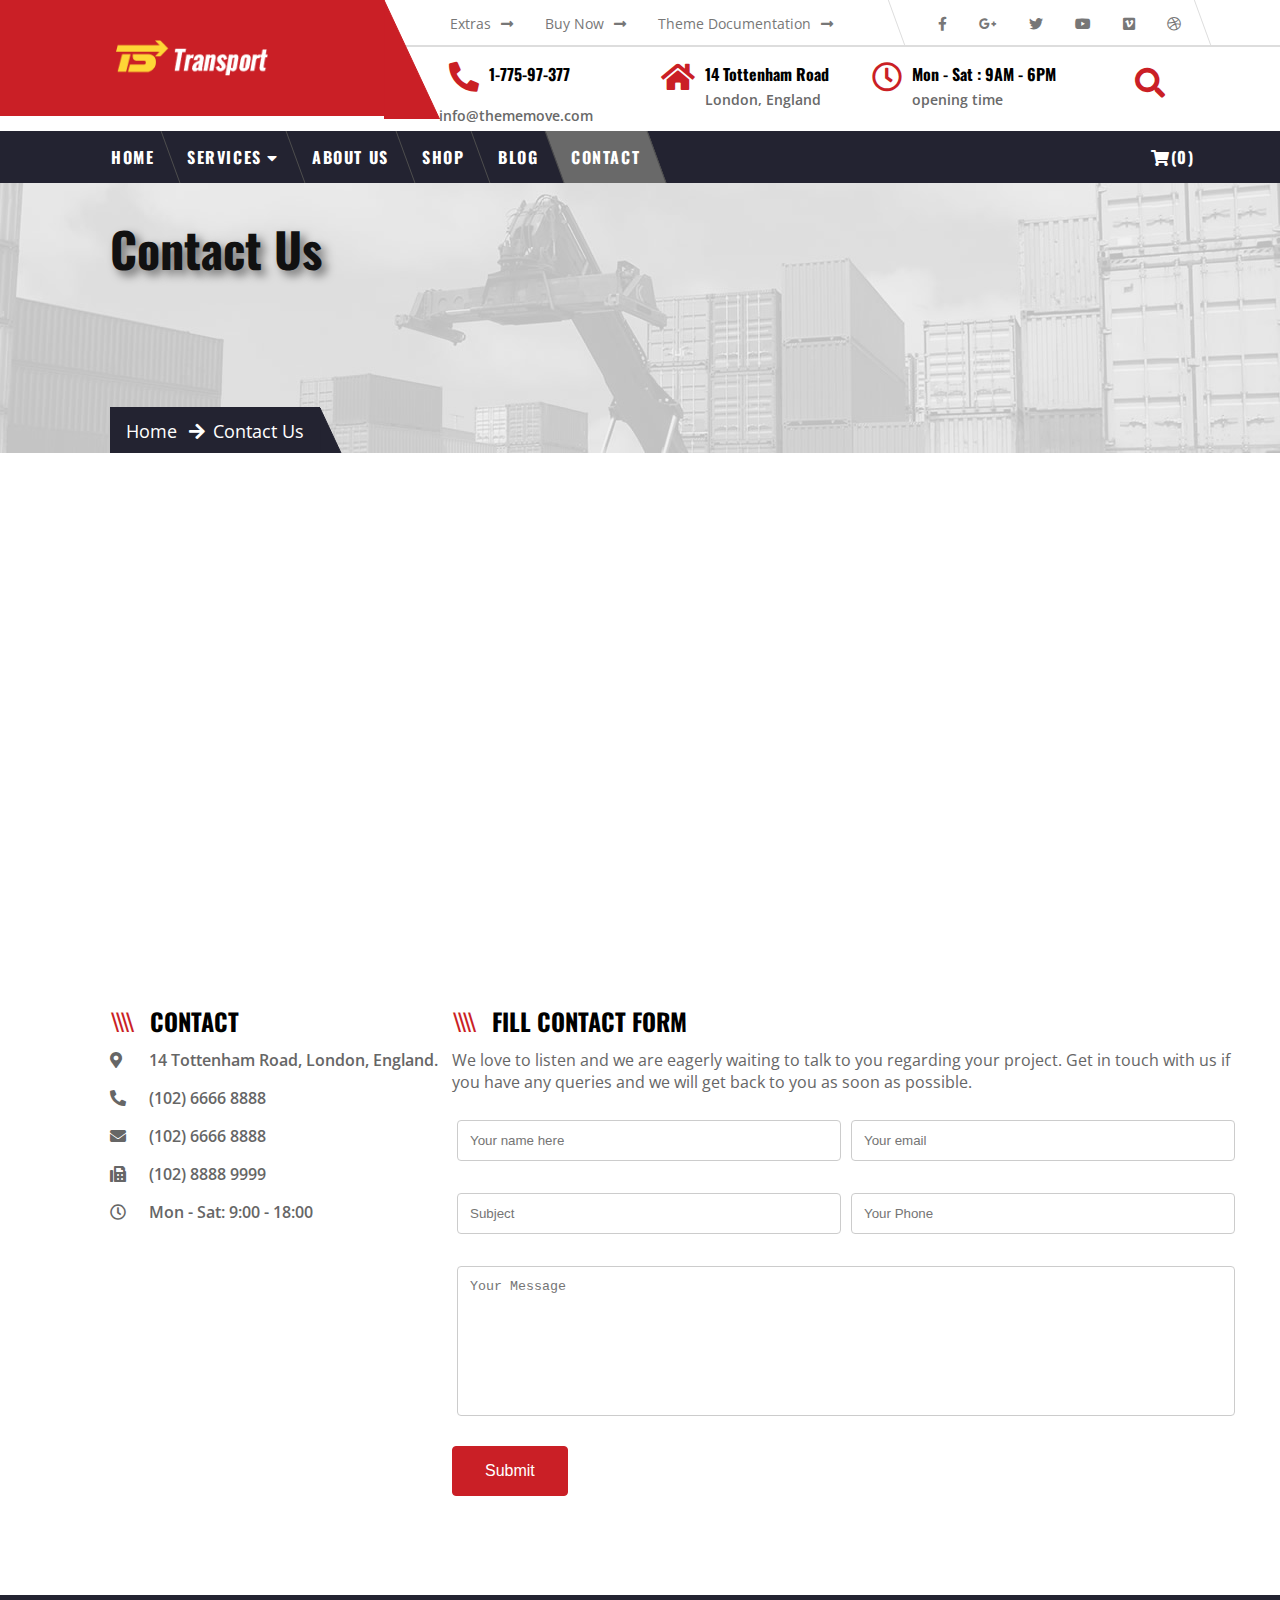
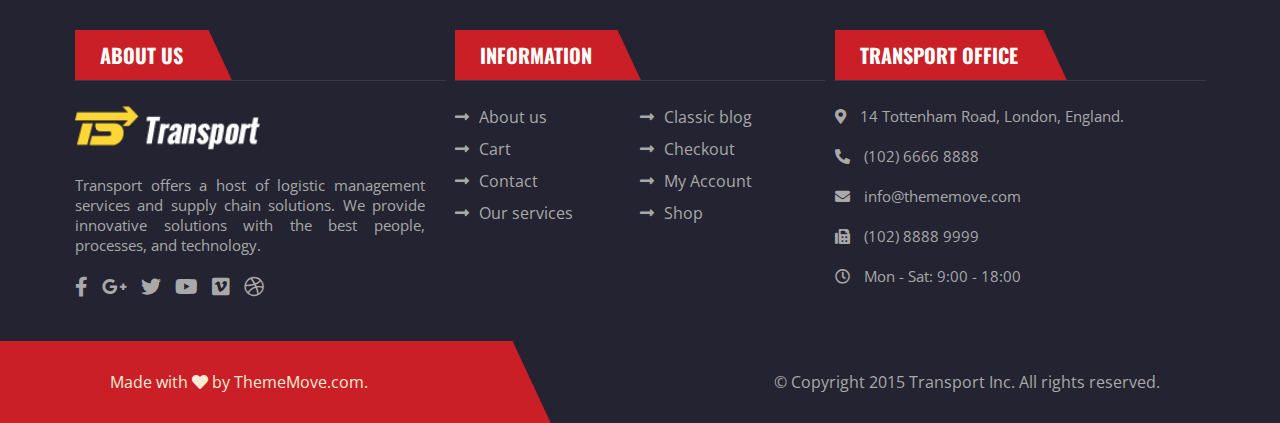
<file: Transport/contact.html>
﻿<!DOCTYPE html>
<html lang="en-US">

<head>
    <!--title-->
    <title>Transport Service</title>
    <!--meta-->
    <meta charset="utf-8">
    <meta name="description" content="Free Web tutorials">
    <meta name="keywords" content="HTML, CSS, JavaScript">
    <meta name="author" content="John Doe">
    <meta http-equiv="X-UA-Compatible" content="IE=edge" />
    <meta name="viewport" content="width=device-width, initial-scale=1.0">
    <meta http-equiv="Content-Type" content="text/html; charset=utf-8">
    <!--Title icon-->
    <link rel="shortcut icon" href="img/titleicon.png" type="image/x-icon" />
    <!--link css-->
    <link rel="stylesheet" type="text/css" href="css/style.css" media="screen" />
    <!--link icons-->
    <link rel="stylesheet" type="text/css" href="icons/fontawesome/css/all.min.css" />

    <!--settings css for slider-->
    <link rel="stylesheet" type="text/css" href="css/settings.css" />
</head>

<body>

    <!--Head-->
    <div id="head">
        <div class="container">
            <div class="row">
                <div class="column">
                    <!--MainLogo-->
                    <div class="mainLogo">
                        <!--SiteBrand-->
                        <div class="siteBrand">
                            <img src="img/logo.png" alt="logo" />
                        </div>
                        <!--SiteBrand End-->
                    </div>
                    <!--MainLogo end-->
                    <!--Scalable Vector Graphics-->
                    <svg>
                        <polygon points="0,0 0, 150 70, 150"></polygon>
                    </svg>
                    <!--border-->
                    <p class="solid"></p>
                </div>
                <div class="column">
                    <div id="topmenu">
                        <a href="#">Extras</a>
                        <a href="#">Buy Now</a>
                        <a href="#">Theme Documentation</a>
                    </div>

                    <!--SocialMenu-->
                    <div id="socialMenu">
                        <a href="#"><i class="fab fa-facebook-f"></i></a>
                        <a href="#"><i class="fab fa-google-plus-g"></i></a>
                        <a href="#"><i class="fab fa-twitter"></i></a>
                        <a href="#"><i class="fab fa-youtube"></i></a>
                        <a href="#"><i class="fab fa-vimeo-square"></i></a>
                        <a href="#"><i class="fab fa-dribbble"></i></a>
                    </div>

                    <div id="bottomaddress">
                        <div class="bottomone">
                            <i class="fas fa-phone-alt"></i>
                            <h3>1-775-97-377</h3>
                            <span>info@thememove.com</span>
                        </div>
                        <div class="bottomtwo">
                            <i class="fas fa-home"></i>
                            <h3>14 Tottenham Road</h3>
                            <span>London, England</span>
                        </div>
                        <div class="bottomthree">
                            <i class="far fa-clock"></i>
                            <h3>Mon - Sat : 9AM - 6PM</h3>
                            <span>opening time</span>
                        </div>
                        <div class="bottomfour" style="text-align: left; padding-left: 50px;">
                            <div id="myOverlay" class="overlay">
                                <span class="closebtn" onclick="closeSearch()" title="Close Overlay" style="color: white; font-size: 30px;">×</span>
                                <div class="overlay-content">
                                    <form action="#">
                                        <input type="text" placeholder="Search.." name="search">
                                        <button type="submit"><i class="fa fa-search"></i></button>
                                    </form>
                                </div>
                            </div>

                            <button class="openBtn" onclick="openSearch()">
                                <i class="fas fa-search"></i>
                            </button>
                        </div>
                    </div>
                </div>
            </div>
        </div>
    </div>
    <!--End Head-->

    <!--Main Menu-->
    <div id="mainmenu">
        <div class="container">
            <ul>
                <li>
                    <a href="index.html">
                        <div>Home</div>
                    </a>
                </li>
                <li>
                    <a href="services.html">
                        <div>Services <i class="fas fa-caret-down"></i></div>
                    </a>
                    <ul>
                        <li>
                            <a href="warehousing.html">
                                <div>Warehousing</div>
                            </a>
                        </li>
                        <li>
                            <a href="logistic.html">
                                <div>Logistic Services</div>
                            </a>
                        </li>
                    </ul>
                </li>
                <li>
                    <a href="aboutus.html">
                        <div>About Us</div>
                    </a>
                </li>
                <li>
                    <a href="shop.html">
                        <div>Shop</div>
                    </a>
                </li>
                <li>
                    <a href="blog.html">
                        <div>Blog</div>
                    </a>
                </li>
                <li>
                    <a href="contact.html" class="active">
                        <div>Contact</div>
                    </a>
                </li>
                <li style="float: right;">
                    <a href="#">
                        <div><i class="fas fa-shopping-cart"></i>(0)</div>
                    </a>
                </li>
            </ul>
        </div>
    </div>

    <!--Contact Title-->
    <div id="contact_title">
        <div class="container">
            <div class="image_overlay">
                <h1 class="entry_title">Contact Us</h1>
            </div>
            <div class="contact">
                <ol class="breadcrumb">
                    <li><a href="#">Home</a></li>
                    <li><a href="#">Contact Us</a></li>
                </ol>
                <svg>
                    <polygon points="0,0 0, 150 70, 150"></polygon>
                </svg>
            </div>
        </div>
    </div>

    <!--Google Map-->

    <iframe src="https://www.google.com/maps/embed?pb=!1m18!1m12!1m3!1d317715.7119263355!2d-0.38178406930702025!3d51.52873519756608!2m3!1f0!2f0!3f0!3m2!1i1024!2i768!4f13.1!3m3!1m2!1s0x47d8a00baf21de75%3A0x52963a5addd52a99!2sLondon%2C%20UK!5e0!3m2!1sen!2sbd!4v1604381760766!5m2!1sen!2sbd" width="100%" height="450" frameborder="0" style="border:0;" allowfullscreen="" aria-hidden="false" tabindex="0"></iframe>

    <div id="contactform">
        <div class="container">
            <div class="row">
                <div class="column">
                    <div class="contact">
                        <h2>Contact</h2>
                        <p>
                            <i class="fas fa-map-marker-alt"></i>
                            14 Tottenham Road, London, England.
                        </p>

                        <p>
                            <i class="fas fa-phone-alt"></i>
                            (102) 6666 8888
                        </p>

                        <p>
                            <i class="fas fa-envelope"></i>
                            (102) 6666 8888
                        </p>

                        <p>
                            <i class="fas fa-fax"></i>
                            (102) 8888 9999
                        </p>

                        <p>
                            <i class="far fa-clock"></i>
                            Mon - Sat: 9:00 - 18:00
                        </p>
                    </div>
                </div>
                <div class="column">
                    <div class="fillcontactform">
                        <h2>Fill Contact form</h2>

                        <p>We love to listen and we are eagerly waiting to talk to you regarding your project. Get in touch with us if you have any queries and we will get back to you as soon as possible.</p>

                        <div class="row">
                            <div class="column" style="width: 50%; float: left;">
                                <input type="text" name="firstname" placeholder="Your name here" />
                            </div>
                            <div class="column" style="width: 50%; float: left;">
                                <input type="email" name="email" placeholder="Your email" />
                            </div>
                        </div>

                        <div class="row">
                            <div class="column" style="width: 50%; float: left;">
                                <input type="text" name="subject" placeholder="Subject" />
                            </div>
                            <div class="column" style="width: 50%; float: left;">
                                <input type="tel" name="phone" placeholder="Your Phone" pattern="[0-9]{4}-[0-9]{3}-[0-9]{3}" />
                            </div>
                        </div>

                        <div class="row">
                            <div class="column" style="width: 100%;">
                                <textarea name="subject" placeholder="Your Message"></textarea>
                            </div>

                            <button type="button">Submit</button>
                        </div>
                    </div>
                </div>
            </div>
        </div>
    </div>

    <!--Details Footer-->
    <div id="detailsfooter">
        <div class="container">
            <div class="row">
                <div class="column">
                    <div class="foot_title">
                        <h2>About us</h2>
                        <svg>
                            <polygon points="0,0 0,150 70,150"></polygon>
                        </svg>
                    </div>
                    <img src="img/logo.png" alt="logo" />
                    <p style="padding: 20px 20px 20px 0;">Transport offers a host of logistic management services and supply chain solutions. We provide innovative solutions with the best people, processes, and technology.</p>

                    <span>
                        <i class="fab fa-facebook-f"></i>
                        <i class="fab fa-google-plus-g"></i>
                        <i class="fab fa-twitter"></i>
                        <i class="fab fa-youtube"></i>
                        <i class="fab fa-vimeo-square"></i>
                        <i class="fab fa-dribbble"></i>
                    </span>
                </div>
                <div class="column">
                    <div class="foot_title">
                        <h2>Information</h2>
                        <svg>
                            <polygon points="0,0 0,150 70,150"></polygon>
                        </svg>
                    </div>

                    <div class="footerinfolistone">
                        <ul>
                            <li>About us</li>
                            <li>Cart</li>
                            <li>Contact</li>
                            <li>Our services</li>
                        </ul>
                    </div>
                    <div class="footerinfolisttwo">
                        <ul>
                            <li>Classic blog</li>
                            <li>Checkout</li>
                            <li>My Account</li>
                            <li>Shop</li>
                        </ul>
                    </div>
                </div>
                <div class="column">
                    <div class="foot_title">
                        <h2>Transport Office</h2>
                        <svg>
                            <polygon points="0,0 0,150 70,150"></polygon>
                        </svg>
                    </div>

                    <div class="officeinfo">
                        <p>
                            <i class="fas fa-map-marker-alt"></i>
                            <span>14 Tottenham Road, London, England.</span>
                        </p>
                        <p>
                            <i class="fas fa-phone-alt"></i>
                            <span>(102) 6666 8888</span>
                        </p>
                        <p>
                            <i class="fas fa-envelope"></i>
                            <span>info@thememove.com</span>
                        </p>
                        <p>
                            <i class="fas fa-fax"></i>
                            <span>(102) 8888 9999</span>
                        </p>
                        <p>
                            <i class="far fa-clock"></i>
                            <span>Mon - Sat: 9:00 - 18:00</span>
                        </p>
                    </div>
                </div>
            </div>
        </div>
    </div>

    <!--Footer-->
    <div id="footer">
        <div class="container">
            <div class="row">
                <!--Scalable Vector Graphics-->
                <svg>
                    <polygon points="0,0 0, 150 70, 150"></polygon>
                </svg>
            </div>
            <div class="row">
                <div class="column">
                    <div class="madeheart">
                        <span>Made with <i class="fas fa-heart"></i> by ThemeMove.com.</span>
                    </div>
                </div>
                <div class="column">
                    <span>&copy; Copyright 2015 Transport Inc. All rights reserved.</span>
                </div>
            </div>
        </div>
    </div>

    <!--JavaScript files-->
    <!--jQuery -->
    <script src="js/jquery-3.5.1.min.js"></script>
    <!--Own js file-->
    <script src="js/myfile.js"></script>

</body>

</html>
</file>
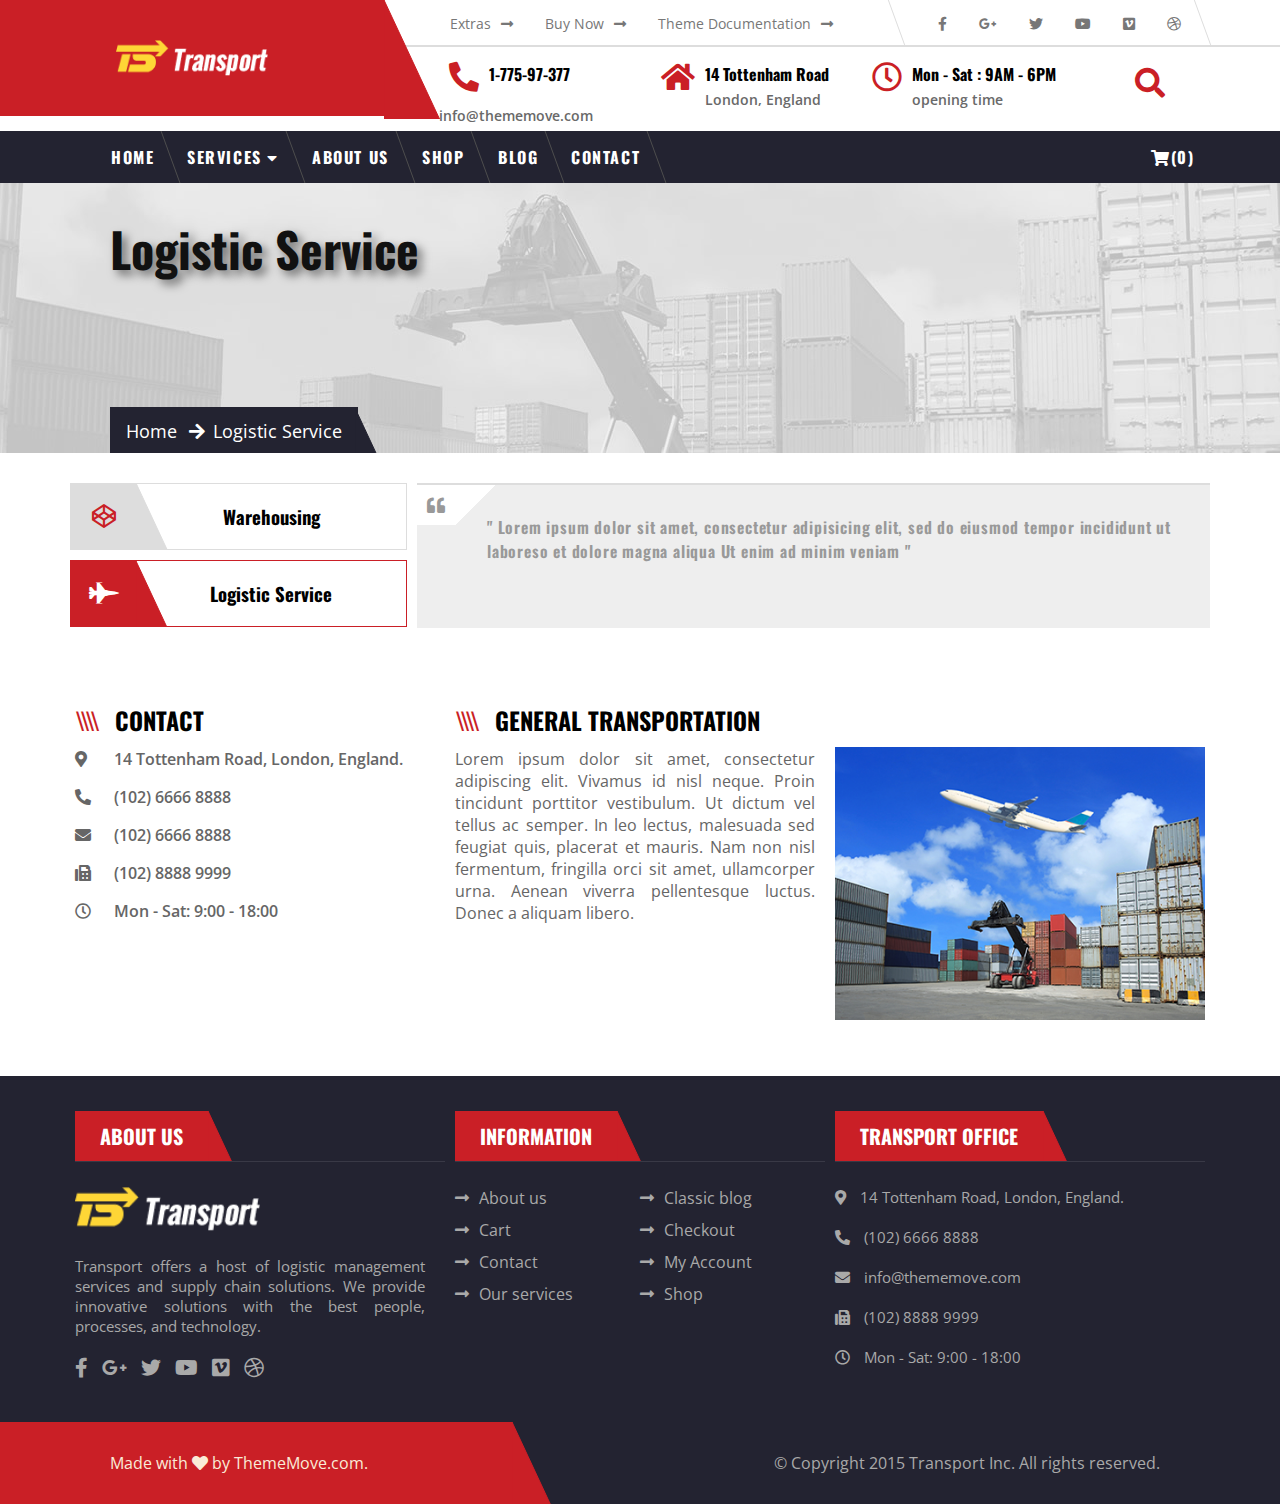
<file: Transport/logistic.html>
﻿<!DOCTYPE html>
<html lang="en-US">

<head>
    <!--title-->
    <title>Transport Service</title>
    <!--meta-->
    <meta charset="utf-8">
    <meta name="description" content="Free Web tutorials">
    <meta name="keywords" content="HTML, CSS, JavaScript">
    <meta name="author" content="John Doe">
    <meta http-equiv="X-UA-Compatible" content="IE=edge" />
    <meta name="viewport" content="width=device-width, initial-scale=1.0">
    <meta http-equiv="Content-Type" content="text/html; charset=utf-8">
    <!--Title icon-->
    <link rel="shortcut icon" href="img/titleicon.png" type="image/x-icon" />
    <!--link css-->
    <link rel="stylesheet" type="text/css" href="css/style.css" media="screen" />
    <!--link icons-->
    <link rel="stylesheet" type="text/css" href="icons/fontawesome/css/all.min.css" />

    <!--settings css for slider-->
    <link rel="stylesheet" type="text/css" href="css/owl.carousel.min.css" />
    <link rel="stylesheet" type="text/css" href="css/owl.theme.default.min.css" />

</head>

<body>

    <!--Head-->
    <div id="head">
        <div class="container">
            <div class="row">
                <div class="column">
                    <!--MainLogo-->
                    <div class="mainLogo">
                        <!--SiteBrand-->
                        <div class="siteBrand">
                            <img src="img/logo.png" alt="logo" />
                        </div>
                        <!--SiteBrand End-->
                    </div>
                    <!--MainLogo end-->
                    <!--Scalable Vector Graphics-->
                    <svg>
                        <polygon points="0,0 0, 150 70, 150"></polygon>
                    </svg>
                    <!--border-->
                    <p class="solid"></p>
                </div>
                <div class="column">
                    <div id="topmenu">
                        <a href="#">Extras</a>
                        <a href="#">Buy Now</a>
                        <a href="#">Theme Documentation</a>
                    </div>

                    <!--SocialMenu-->
                    <div id="socialMenu">
                        <a href="#"><i class="fab fa-facebook-f"></i></a>
                        <a href="#"><i class="fab fa-google-plus-g"></i></a>
                        <a href="#"><i class="fab fa-twitter"></i></a>
                        <a href="#"><i class="fab fa-youtube"></i></a>
                        <a href="#"><i class="fab fa-vimeo-square"></i></a>
                        <a href="#"><i class="fab fa-dribbble"></i></a>
                    </div>

                    <div id="bottomaddress">
                        <div class="bottomone">
                            <i class="fas fa-phone-alt"></i>
                            <h3>1-775-97-377</h3>
                            <span>info@thememove.com</span>
                        </div>
                        <div class="bottomtwo">
                            <i class="fas fa-home"></i>
                            <h3>14 Tottenham Road</h3>
                            <span>London, England</span>
                        </div>
                        <div class="bottomthree">
                            <i class="far fa-clock"></i>
                            <h3>Mon - Sat : 9AM - 6PM</h3>
                            <span>opening time</span>
                        </div>
                        <div class="bottomfour" style="text-align: left; padding-left: 50px;">
                            <div id="myOverlay" class="overlay">
                                <span class="closebtn" onclick="closeSearch()" title="Close Overlay" style="color: white; font-size: 30px;">×</span>
                                <div class="overlay-content">
                                    <form action="#">
                                        <input type="text" placeholder="Search.." name="search">
                                        <button type="submit"><i class="fa fa-search"></i></button>
                                    </form>
                                </div>
                            </div>

                            <button class="openBtn" onclick="openSearch()">
                                <i class="fas fa-search"></i>
                            </button>
                        </div>
                    </div>
                </div>
            </div>
        </div>
    </div>
    <!--End Head-->

    <!--Main Menu-->
    <div id="mainmenu">
        <div class="container">
            <ul>
                <li>
                    <a href="index.html">
                        <div>Home</div>
                    </a>
                </li>
                <li>
                    <a href="services.html">
                        <div>Services <i class="fas fa-caret-down"></i></div>
                    </a>
                    <ul>
                        <li>
                            <a href="warehousing.html">
                                <div>Warehousing</div>
                            </a>
                        </li>
                        <li>
                            <a href="logistic.html" class="active">
                                <div>Logistic Services</div>
                            </a>
                        </li>
                    </ul>
                </li>
                <li>
                    <a href="aboutus.html">
                        <div>About Us</div>
                    </a>
                </li>
                <li>
                    <a href="shop.html">
                        <div>Shop</div>
                    </a>
                </li>
                <li>
                    <a href="blog.html">
                        <div>Blog</div>
                    </a>
                </li>
                <li>
                    <a href="contact.html">
                        <div>Contact</div>
                    </a>
                </li>
                <li style="float: right;">
                    <a href="#">
                        <div><i class="fas fa-shopping-cart"></i>(0)</div>
                    </a>
                </li>
            </ul>
        </div>
    </div>

    <!--About Title-->
    <div id="logistic_title">
        <div class="container">
            <div class="image_overlay">
                <h1 class="entry_title">Logistic Service</h1>
            </div>
            <div class="logistic">
                <ol class="breadcrumb">
                    <li><a href="#">Home</a></li>
                    <li><a href="#">Logistic Service</a></li>
                </ol>
                <svg>
                    <polygon points="0,0 0, 150 70, 150"></polygon>
                </svg>
            </div>
        </div>
    </div>

    <!-- warehouseserviceone -->
    <div id="warehouseserviceone">
        <div class="container">
            <div class="row">
                <div class="column">
                    <div class="widgetsidebar">
                        <ul>
                            <li>
                                <i class="fab fa-codepen"></i>
                                <h3>Warehousing</h3>
                                <svg>
                                    <polygon points="0,0 0, 150 70, 150"></polygon>
                                </svg>
                            </li>
                            <li class="widgetserviceactive">
                                <i class="fas fa-fighter-jet"></i>
                                <h3>Logistic Service</h3>
                                <svg>
                                    <polygon points="0,0 0, 150 70, 150"></polygon>
                                </svg>
                            </li>
                        </ul>
                    </div>
                </div>
                <div class="column">
                    <blockquote cite="#">
                        " Lorem ipsum dolor sit amet, consectetur adipisicing elit, sed do eiusmod tempor incididunt ut laboreso et dolore magna aliqua Ut enim ad minim veniam "

                        <svg>
                            <polygon points="0,0 0,40 40,0" />
                        </svg>
                    </blockquote>
                </div>
            </div>
        </div>
    </div>

    <div id="generaltransport">
        <div class="container">
            <div class="row">
                <div class="column contact">
                    <h2>Contact</h2>
                    <p>
                        <i class="fas fa-map-marker-alt"></i>
                        14 Tottenham Road, London, England.
                    </p>

                    <p>
                        <i class="fas fa-phone-alt"></i>
                        (102) 6666 8888
                    </p>

                    <p>
                        <i class="fas fa-envelope"></i>
                        (102) 6666 8888
                    </p>

                    <p>
                        <i class="fas fa-fax"></i>
                        (102) 8888 9999
                    </p>

                    <p>
                        <i class="far fa-clock"></i>
                        Mon - Sat: 9:00 - 18:00
                    </p>
                </div>
                <div class="column">
                    <h2>GENERAL TRANSPORTATION</h2>
                    <p style="text-align: justify; padding-right: 10px;">
                        Lorem ipsum dolor sit amet, consectetur adipiscing elit. Vivamus id nisl neque. Proin tincidunt porttitor vestibulum. Ut dictum vel tellus ac semper. In leo lectus, malesuada sed feugiat quis, placerat et mauris. Nam non nisl fermentum, fringilla orci sit amet, ullamcorper urna. Aenean viverra pellentesque luctus. Donec a aliquam libero.
                    </p>
                </div>
                <div class="column">
                    <p style="padding-top: 45px;">
                        <img src="img/service_01.jpg" alt="ser_01" />
                    </p>
                </div>
            </div>
        </div>
    </div>

    <!--Details Footer-->
    <div id="detailsfooter">
        <div class="container">
            <div class="row">
                <div class="column">
                    <div class="foot_title">
                        <h2>About us</h2>
                        <svg>
                            <polygon points="0,0 0,150 70,150"></polygon>
                        </svg>
                    </div>
                    <img src="img/logo.png" alt="logo" />
                    <p style="padding: 20px 20px 20px 0;">Transport offers a host of logistic management services and supply chain solutions. We provide innovative solutions with the best people, processes, and technology.</p>

                    <span>
                        <i class="fab fa-facebook-f"></i>
                        <i class="fab fa-google-plus-g"></i>
                        <i class="fab fa-twitter"></i>
                        <i class="fab fa-youtube"></i>
                        <i class="fab fa-vimeo-square"></i>
                        <i class="fab fa-dribbble"></i>
                    </span>
                </div>
                <div class="column">
                    <div class="foot_title">
                        <h2>Information</h2>
                        <svg>
                            <polygon points="0,0 0,150 70,150"></polygon>
                        </svg>
                    </div>

                    <div class="footerinfolistone">
                        <ul>
                            <li>About us</li>
                            <li>Cart</li>
                            <li>Contact</li>
                            <li>Our services</li>
                        </ul>
                    </div>
                    <div class="footerinfolisttwo">
                        <ul>
                            <li>Classic blog</li>
                            <li>Checkout</li>
                            <li>My Account</li>
                            <li>Shop</li>
                        </ul>
                    </div>
                </div>
                <div class="column">
                    <div class="foot_title">
                        <h2>Transport Office</h2>
                        <svg>
                            <polygon points="0,0 0,150 70,150"></polygon>
                        </svg>
                    </div>

                    <div class="officeinfo">
                        <p>
                            <i class="fas fa-map-marker-alt"></i>
                            <span>14 Tottenham Road, London, England.</span>
                        </p>
                        <p>
                            <i class="fas fa-phone-alt"></i>
                            <span>(102) 6666 8888</span>
                        </p>
                        <p>
                            <i class="fas fa-envelope"></i>
                            <span>info@thememove.com</span>
                        </p>
                        <p>
                            <i class="fas fa-fax"></i>
                            <span>(102) 8888 9999</span>
                        </p>
                        <p>
                            <i class="far fa-clock"></i>
                            <span>Mon - Sat: 9:00 - 18:00</span>
                        </p>
                    </div>
                </div>
            </div>
        </div>
    </div>

    <!--Footer-->
    <div id="footer">
        <div class="container">
            <div class="row">
                <!--Scalable Vector Graphics-->
                <svg>
                    <polygon points="0,0 0, 150 70, 150"></polygon>
                </svg>
            </div>
            <div class="row">
                <div class="column">
                    <div class="madeheart">
                        <span>Made with <i class="fas fa-heart"></i> by ThemeMove.com.</span>
                    </div>
                </div>
                <div class="column">
                    <span>&copy; Copyright 2015 Transport Inc. All rights reserved.</span>
                </div>
            </div>
        </div>
    </div>

    <!--JavaScript files-->
    <!--jQuery -->
    <script src="js/jquery-3.5.1.min.js"></script>
    <!--Own js file-->
    <script src="js/myfile.js"></script>

</body>

</html>
</file>
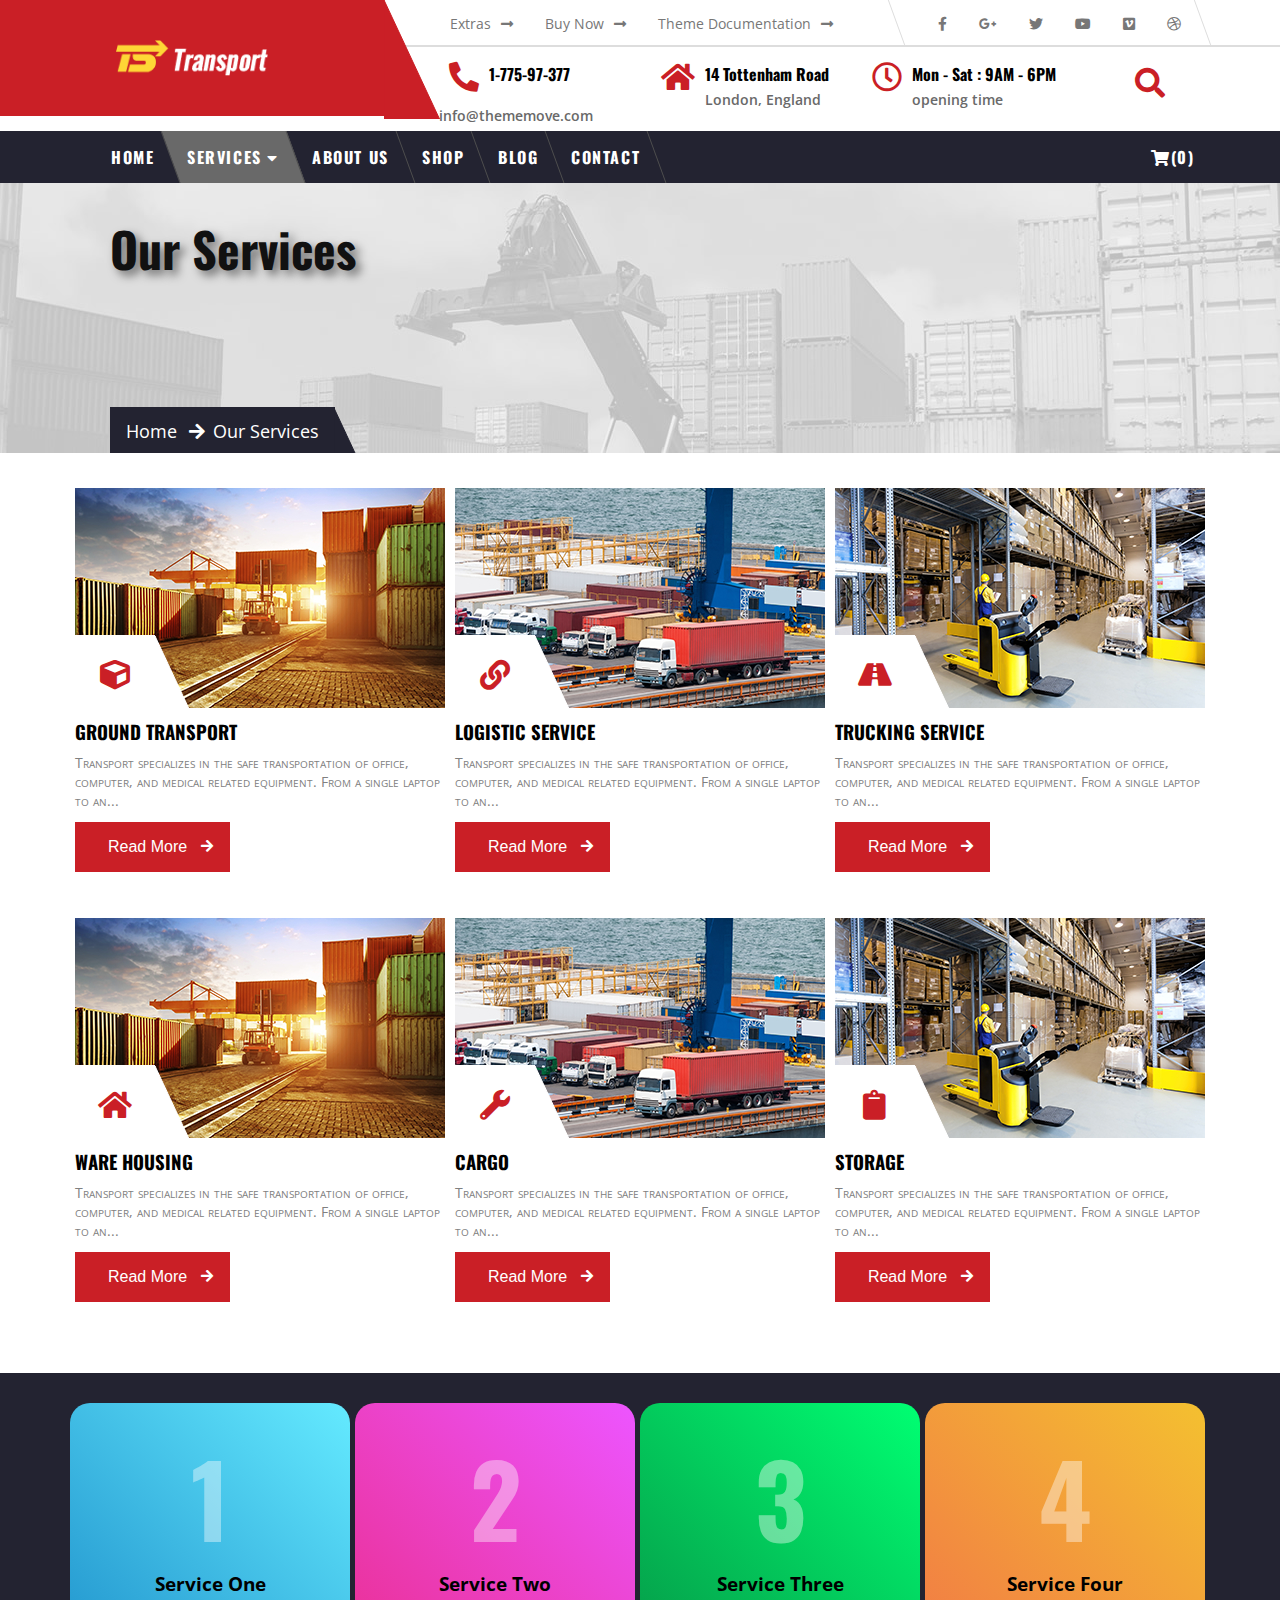
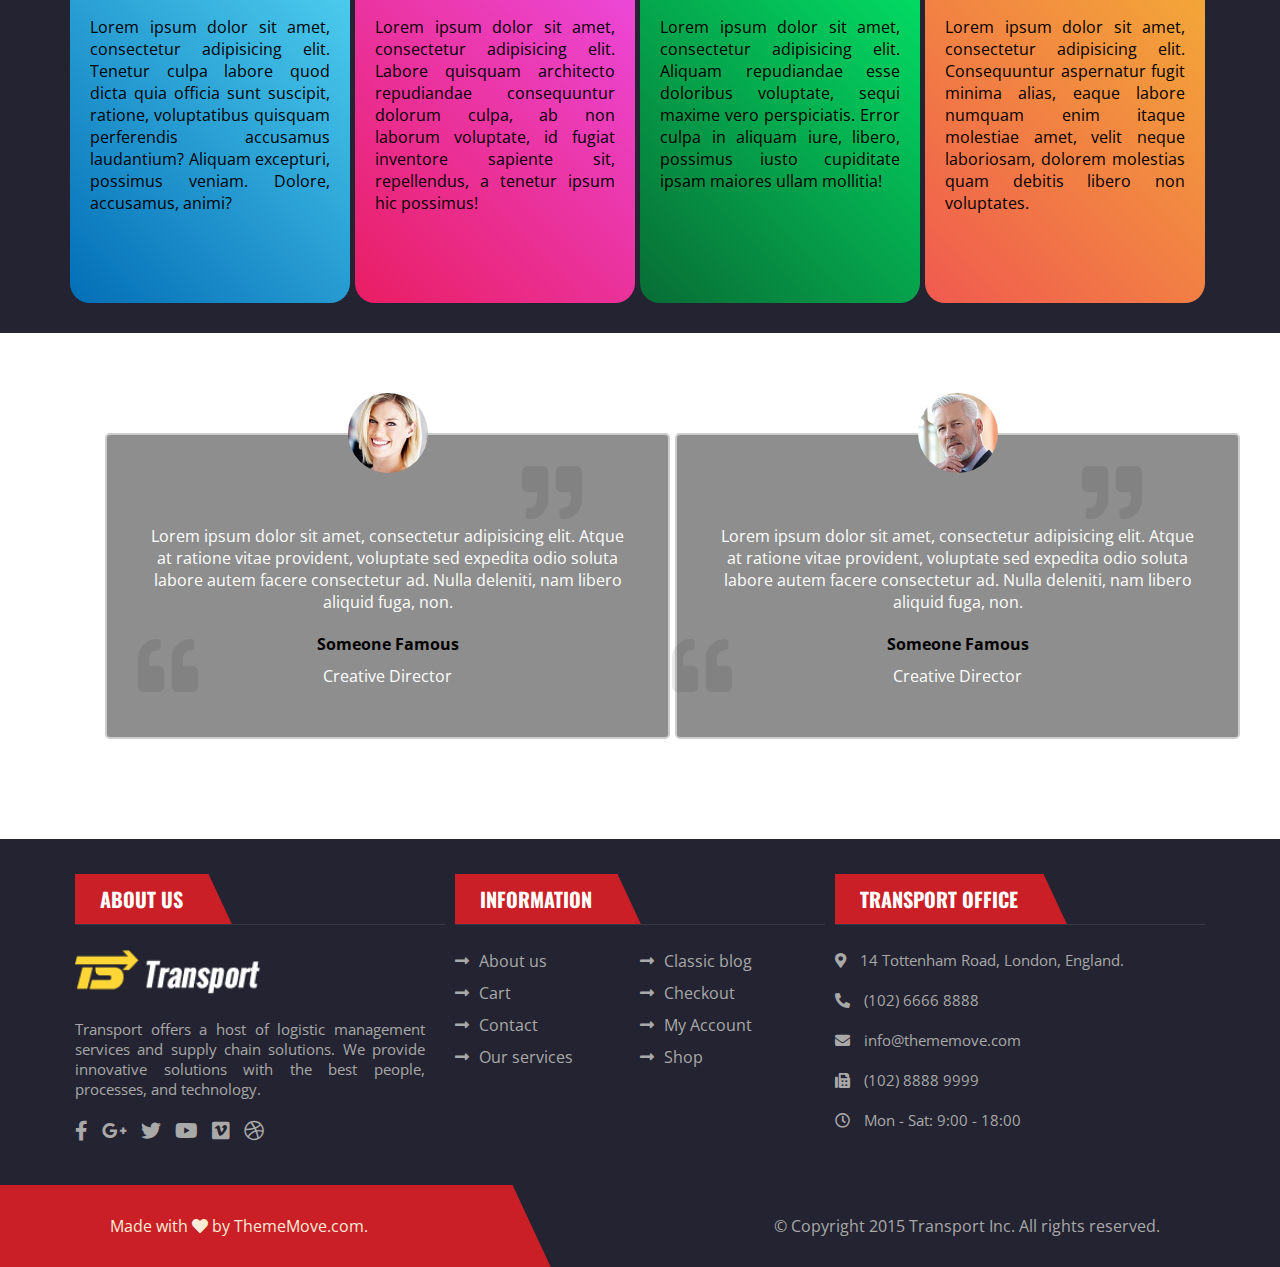
<file: Transport/services.html>
﻿<!DOCTYPE html>
<html lang="en-US">

<head>
    <!--title-->
    <title>Transport Service</title>
    <!--meta-->
    <meta charset="utf-8">
    <meta name="description" content="Free Web tutorials">
    <meta name="keywords" content="HTML, CSS, JavaScript">
    <meta name="author" content="John Doe">
    <meta http-equiv="X-UA-Compatible" content="IE=edge" />
    <meta name="viewport" content="width=device-width, initial-scale=1.0">
    <meta http-equiv="Content-Type" content="text/html; charset=utf-8">
    <!--Title icon-->
    <link rel="shortcut icon" href="img/titleicon.png" type="image/x-icon" />
    <!--link css-->
    <link rel="stylesheet" type="text/css" href="css/style.css" media="screen" />
    <!--link icons-->
    <link rel="stylesheet" type="text/css" href="icons/fontawesome/css/all.min.css" />

    <!--settings css for slider-->
    <link rel="stylesheet" type="text/css" href="css/settings.css" />
</head>

<body>

    <!--Head-->
    <div id="head">
        <div class="container">
            <div class="row">
                <div class="column">
                    <!--MainLogo-->
                    <div class="mainLogo">
                        <!--SiteBrand-->
                        <div class="siteBrand">
                            <img src="img/logo.png" alt="logo" />
                        </div>
                        <!--SiteBrand End-->
                    </div>
                    <!--MainLogo end-->
                    <!--Scalable Vector Graphics-->
                    <svg>
                        <polygon points="0,0 0, 150 70, 150"></polygon>
                    </svg>
                    <!--border-->
                    <p class="solid"></p>
                </div>
                <div class="column">
                    <div id="topmenu">
                        <a href="#">Extras</a>
                        <a href="#">Buy Now</a>
                        <a href="#">Theme Documentation</a>
                    </div>

                    <!--SocialMenu-->
                    <div id="socialMenu">
                        <a href="#"><i class="fab fa-facebook-f"></i></a>
                        <a href="#"><i class="fab fa-google-plus-g"></i></a>
                        <a href="#"><i class="fab fa-twitter"></i></a>
                        <a href="#"><i class="fab fa-youtube"></i></a>
                        <a href="#"><i class="fab fa-vimeo-square"></i></a>
                        <a href="#"><i class="fab fa-dribbble"></i></a>
                    </div>

                    <div id="bottomaddress">
                        <div class="bottomone">
                            <i class="fas fa-phone-alt"></i>
                            <h3>1-775-97-377</h3>
                            <span>info@thememove.com</span>
                        </div>
                        <div class="bottomtwo">
                            <i class="fas fa-home"></i>
                            <h3>14 Tottenham Road</h3>
                            <span>London, England</span>
                        </div>
                        <div class="bottomthree">
                            <i class="far fa-clock"></i>
                            <h3>Mon - Sat : 9AM - 6PM</h3>
                            <span>opening time</span>
                        </div>
                        <div class="bottomfour" style="text-align: left; padding-left: 50px;">
                            <div id="myOverlay" class="overlay">
                                <span class="closebtn" onclick="closeSearch()" title="Close Overlay" style="color: white; font-size: 30px;">×</span>
                                <div class="overlay-content">
                                    <form action="#">
                                        <input type="text" placeholder="Search.." name="search">
                                        <button type="submit"><i class="fa fa-search"></i></button>
                                    </form>
                                </div>
                            </div>

                            <button class="openBtn" onclick="openSearch()">
                                <i class="fas fa-search"></i>
                            </button>
                        </div>
                    </div>
                </div>
            </div>
        </div>
    </div>
    <!--End Head-->

    <!--Main Menu-->
    <div id="mainmenu">
        <div class="container">
            <ul>
                <li>
                    <a href="index.html">
                        <div>Home</div>
                    </a>
                </li>
                <li>
                    <a href="services.html" class="active">
                        <div>Services <i class="fas fa-caret-down"></i></div>
                    </a>
                    <ul>
                        <li>
                            <a href="warehousing.html">
                                <div>Warehousing</div>
                            </a>
                        </li>
                        <li>
                            <a href="logistic.html">
                                <div>Logistic Services</div>
                            </a>
                        </li>
                    </ul>
                </li>
                <li>
                    <a href="aboutus.html">
                        <div>About Us</div>
                    </a>
                </li>
                <li>
                    <a href="shop.html">
                        <div>Shop</div>
                    </a>
                </li>
                <li>
                    <a href="blog.html">
                        <div>Blog</div>
                    </a>
                </li>
                <li>
                    <a href="contact.html">
                        <div>Contact</div>
                    </a>
                </li>
                <li style="float: right;">
                    <a href="#">
                        <div><i class="fas fa-shopping-cart"></i>(0)</div>
                    </a>
                </li>
            </ul>
        </div>
    </div>

    <!--Services Title-->
    <div id="services_title">
        <div class="container">
            <div class="image_overlay">
                <h1 class="entry_title">Our Services</h1>
            </div>
            <div class="services">
                <ol class="breadcrumb">
                    <li><a href="#">Home</a></li>
                    <li><a href="#">Our Services</a></li>
                </ol>
                <svg>
                    <polygon points="0,0 0, 150 70, 150"></polygon>
                </svg>
            </div>
        </div>
    </div>

    <!--Feature Part-->
    <div id="feature">
        <div class="container">
            <div class="row">
                <div class="column">
                    <div class="gallery">
                        <img src="img/services01.jpg" alt="ser01" />
                        <i class="fas fa-cube"></i>
                        <!--Scalable Vector Graphics-->
                        <svg>
                            <polygon points="0,0 0, 150 70, 150"></polygon>
                        </svg>
                        <div class="desc">
                            <h3 style="text-transform: uppercase;">Ground Transport</h3>
                            <p>Transport specializes in the safe transportation of office, computer,
                                and medical related equipment. From a single laptop to an...</p>
                            <button class="button"><span style="padding-right: 10px;">Read More</span> <i class="fas fa-arrow-right"></i></button>
                        </div>
                    </div>
                </div>
                <div class="column">
                    <div class="gallery">
                        <img src="img/services02.jpg" alt="ser02" />
                        <i class="fas fa-link"></i>
                        <!--Scalable Vector Graphics-->
                        <svg>
                            <polygon points="0,0 0, 150 70, 150"></polygon>
                        </svg>
                        <div class="desc">
                            <h3 style="text-transform: uppercase;">Logistic Service</h3>
                            <p>Transport specializes in the safe transportation of office, computer,
                                and medical related equipment. From a single laptop to an...</p>
                            <button class="button"><span style="padding-right: 10px;">Read More</span> <i class="fas fa-arrow-right"></i></button>
                        </div>
                    </div>
                </div>
                <div class="column">
                    <div class="gallery">
                        <img src="img/services03.jpg" alt="ser03" />
                        <i class="fas fa-road"></i>
                        <!--Scalable Vector Graphics-->
                        <svg>
                            <polygon points="0,0 0, 150 70, 150"></polygon>
                        </svg>
                        <div class="desc">
                            <h3 style="text-transform: uppercase;">Trucking Service</h3>
                            <p>Transport specializes in the safe transportation of office, computer,
                                and medical related equipment. From a single laptop to an...</p>
                            <button class="button"><span style="padding-right: 10px;">Read More</span> <i class="fas fa-arrow-right"></i></button>
                        </div>
                    </div>
                </div>
            </div>

            <div class="row">
                <div class="column">
                    <div class="gallery">
                        <img src="img/services01.jpg" alt="ser01" />
                        <i class="fas fa-home"></i>
                        <!--Scalable Vector Graphics-->
                        <svg>
                            <polygon points="0,0 0, 150 70, 150"></polygon>
                        </svg>
                        <div class="desc">
                            <h3 style="text-transform: uppercase;">Ware Housing</h3>
                            <p>Transport specializes in the safe transportation of office, computer,
                                and medical related equipment. From a single laptop to an...</p>
                            <button class="button"><span style="padding-right: 10px;">Read More</span> <i class="fas fa-arrow-right"></i></button>
                        </div>
                    </div>
                </div>
                <div class="column">
                    <div class="gallery">
                        <img src="img/services02.jpg" alt="ser02" />
                        <i class="fas fa-wrench"></i>
                        <!--Scalable Vector Graphics-->
                        <svg>
                            <polygon points="0,0 0, 150 70, 150"></polygon>
                        </svg>
                        <div class="desc">
                            <h3 style="text-transform: uppercase;">Cargo</h3>
                            <p>Transport specializes in the safe transportation of office, computer,
                                and medical related equipment. From a single laptop to an...</p>
                            <button class="button"><span style="padding-right: 10px;">Read More</span> <i class="fas fa-arrow-right"></i></button>
                        </div>
                    </div>
                </div>
                <div class="column">
                    <div class="gallery">
                        <img src="img/services03.jpg" alt="ser03" />
                        <i class="fas fa-clipboard"></i>
                        <!--Scalable Vector Graphics-->
                        <svg>
                            <polygon points="0,0 0, 150 70, 150"></polygon>
                        </svg>
                        <div class="desc">
                            <h3 style="text-transform: uppercase;">Storage</h3>
                            <p>Transport specializes in the safe transportation of office, computer,
                                and medical related equipment. From a single laptop to an...</p>
                            <button class="button"><span style="padding-right: 10px;">Read More</span> <i class="fas fa-arrow-right"></i></button>
                        </div>
                    </div>
                </div>
            </div>
        </div>
    </div>

    <!--Service section-->
    <div id="service_text">
        <div class="container">
            <div class="row">
                <div class="column">
                    <div class="box">
                        <h1>1</h1>
                        <h3>Service One</h3>
                        <p>Lorem ipsum dolor sit amet, consectetur adipisicing elit. Tenetur culpa labore quod dicta quia officia sunt suscipit, ratione, voluptatibus quisquam perferendis accusamus laudantium? Aliquam excepturi, possimus veniam. Dolore, accusamus, animi?</p>
                    </div>
                </div>
                <div class="column">
                    <div class="box">
                        <h1>2</h1>
                        <h3>Service Two</h3>
                        <p>Lorem ipsum dolor sit amet, consectetur adipisicing elit. Labore quisquam architecto repudiandae consequuntur dolorum culpa, ab non laborum voluptate, id fugiat inventore sapiente sit, repellendus, a tenetur ipsum hic possimus!</p>
                    </div>
                </div>
                <div class="column">
                    <div class="box">
                        <h1>3</h1>
                        <h3>Service Three</h3>
                        <p>Lorem ipsum dolor sit amet, consectetur adipisicing elit. Aliquam repudiandae esse doloribus voluptate, sequi maxime vero perspiciatis. Error culpa in aliquam iure, libero, possimus iusto cupiditate ipsam maiores ullam mollitia!</p>
                    </div>
                </div>
                <div class="column">
                    <div class="box">
                        <h1>4</h1>
                        <h3>Service Four</h3>
                        <p>Lorem ipsum dolor sit amet, consectetur adipisicing elit. Consequuntur aspernatur fugit minima alias, eaque labore numquam enim itaque molestiae amet, velit neque laboriosam, dolorem molestias quam debitis libero non voluptates.</p>
                    </div>
                </div>
            </div>
        </div>
    </div>

    <!--Testimnial Box-->
    <div id="testimonial">
        <div class="container">
            <div class="row">
                <div class="column">
                    <img src="img/one.jpg" alt="one" />
                    <div class="box">
                        <p style="margin-bottom: 20px;">Lorem ipsum dolor sit amet, consectetur adipisicing elit. Atque at ratione vitae provident, voluptate sed expedita odio soluta labore autem facere consectetur ad. Nulla deleniti, nam libero aliquid fuga, non.</p>
                        <h4>Someone Famous</h4>
                        <p style="text-align: center">Creative Director</p>
                    </div>
                </div>
                <div class="column">
                    <img src="img/two.jpg" alt="two" />
                    <div class="box">
                        <p style="margin-bottom: 20px;">Lorem ipsum dolor sit amet, consectetur adipisicing elit. Atque at ratione vitae provident, voluptate sed expedita odio soluta labore autem facere consectetur ad. Nulla deleniti, nam libero aliquid fuga, non.</p>
                        <h4>Someone Famous</h4>
                        <p style="text-align: center">Creative Director</p>
                    </div>
                </div>
            </div>
        </div>
    </div>

    <!--Details Footer-->
    <div id="detailsfooter">
        <div class="container">
            <div class="row">
                <div class="column">
                    <div class="foot_title">
                        <h2>About us</h2>
                        <svg>
                            <polygon points="0,0 0,150 70,150"></polygon>
                        </svg>
                    </div>
                    <img src="img/logo.png" alt="logo" />
                    <p style="padding: 20px 20px 20px 0;">Transport offers a host of logistic management services and supply chain solutions. We provide innovative solutions with the best people, processes, and technology.</p>

                    <span>
                        <i class="fab fa-facebook-f"></i>
                        <i class="fab fa-google-plus-g"></i>
                        <i class="fab fa-twitter"></i>
                        <i class="fab fa-youtube"></i>
                        <i class="fab fa-vimeo-square"></i>
                        <i class="fab fa-dribbble"></i>
                    </span>
                </div>
                <div class="column">
                    <div class="foot_title">
                        <h2>Information</h2>
                        <svg>
                            <polygon points="0,0 0,150 70,150"></polygon>
                        </svg>
                    </div>

                    <div class="footerinfolistone">
                        <ul>
                            <li>About us</li>
                            <li>Cart</li>
                            <li>Contact</li>
                            <li>Our services</li>
                        </ul>
                    </div>
                    <div class="footerinfolisttwo">
                        <ul>
                            <li>Classic blog</li>
                            <li>Checkout</li>
                            <li>My Account</li>
                            <li>Shop</li>
                        </ul>
                    </div>
                </div>
                <div class="column">
                    <div class="foot_title">
                        <h2>Transport Office</h2>
                        <svg>
                            <polygon points="0,0 0,150 70,150"></polygon>
                        </svg>
                    </div>

                    <div class="officeinfo">
                        <p>
                            <i class="fas fa-map-marker-alt"></i>
                            <span>14 Tottenham Road, London, England.</span>
                        </p>
                        <p>
                            <i class="fas fa-phone-alt"></i>
                            <span>(102) 6666 8888</span>
                        </p>
                        <p>
                            <i class="fas fa-envelope"></i>
                            <span>info@thememove.com</span>
                        </p>
                        <p>
                            <i class="fas fa-fax"></i>
                            <span>(102) 8888 9999</span>
                        </p>
                        <p>
                            <i class="far fa-clock"></i>
                            <span>Mon - Sat: 9:00 - 18:00</span>
                        </p>
                    </div>
                </div>
            </div>
        </div>
    </div>

    <!--Footer-->
    <div id="footer">
        <div class="container">
            <div class="row">
                <!--Scalable Vector Graphics-->
                <svg>
                    <polygon points="0,0 0, 150 70, 150"></polygon>
                </svg>
            </div>
            <div class="row">
                <div class="column">
                    <div class="madeheart">
                        <span>Made with <i class="fas fa-heart"></i> by ThemeMove.com.</span>
                    </div>
                </div>
                <div class="column">
                    <span>&copy; Copyright 2015 Transport Inc. All rights reserved.</span>
                </div>
            </div>
        </div>
    </div>

    <!--JavaScript files-->
    <!--jQuery -->
    <script src="js/jquery-3.5.1.min.js"></script>
    <!--Own js file-->
    <script src="js/myfile.js"></script>


</body>

</html>
</file>
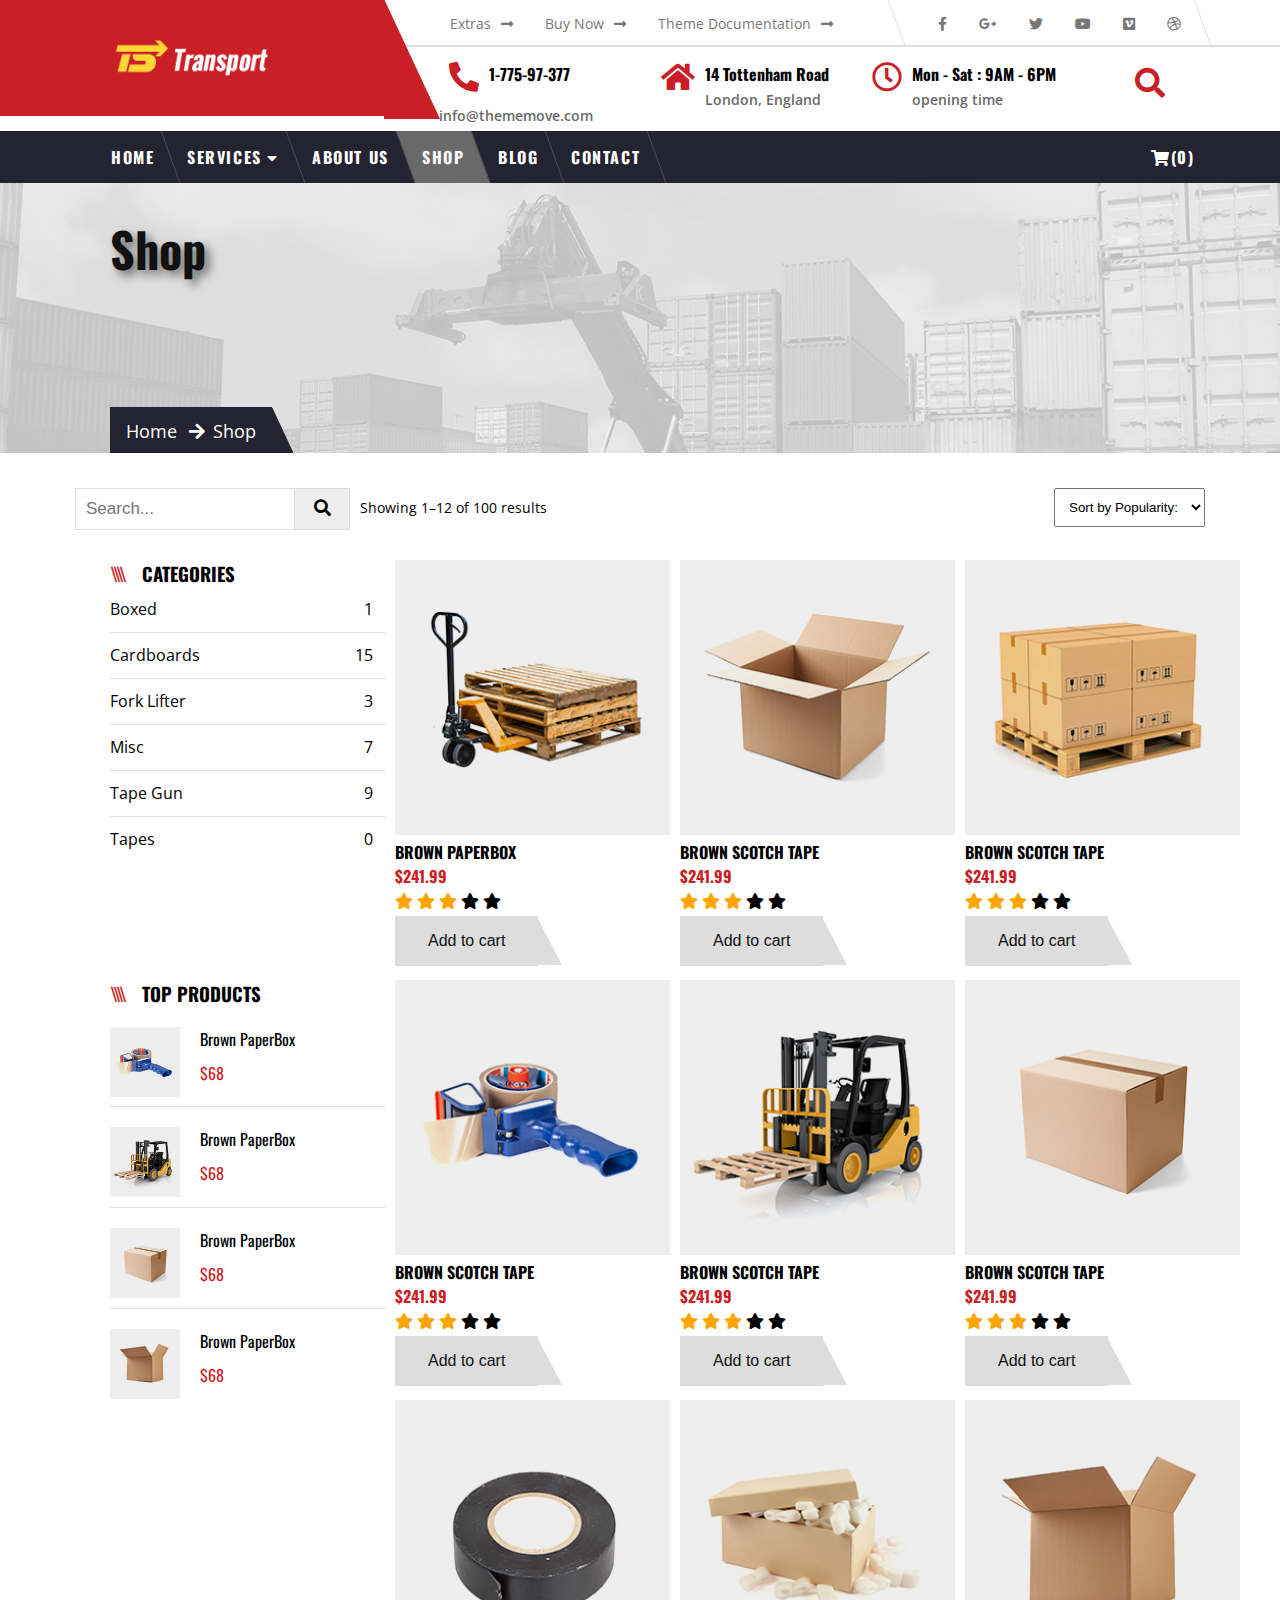
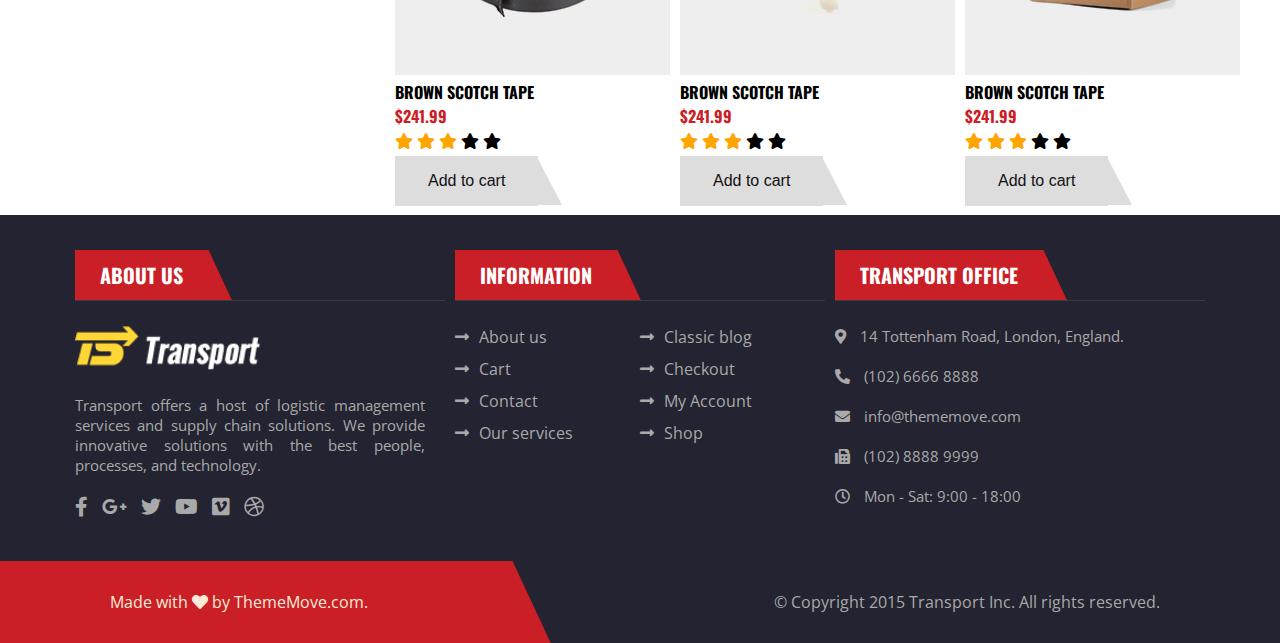
<file: Transport/shop.html>
﻿<!DOCTYPE html>
<html lang="en-US">

<head>
    <!--title-->
    <title>Transport Service</title>
    <!--meta-->
    <meta charset="utf-8">
    <meta name="description" content="Free Web tutorials">
    <meta name="keywords" content="HTML, CSS, JavaScript">
    <meta name="author" content="John Doe">
    <meta http-equiv="X-UA-Compatible" content="IE=edge" />
    <meta name="viewport" content="width=device-width, initial-scale=1.0">
    <meta http-equiv="Content-Type" content="text/html; charset=utf-8">
    <!--Title icon-->
    <link rel="shortcut icon" href="img/titleicon.png" type="image/x-icon" />
    <!--link css-->
    <link rel="stylesheet" type="text/css" href="css/style.css" media="screen" />
    <!--link icons-->
    <link rel="stylesheet" type="text/css" href="icons/fontawesome/css/all.min.css" />

    <!--settings css for slider-->
    <link rel="stylesheet" type="text/css" href="css/settings.css" />

</head>

<body>

    <!--Head-->
    <div id="head">
        <div class="container">
            <div class="row">
                <div class="column">
                    <!--MainLogo-->
                    <div class="mainLogo">
                        <!--SiteBrand-->
                        <div class="siteBrand">
                            <img src="img/logo.png" alt="logo" />
                        </div>
                        <!--SiteBrand End-->
                    </div>
                    <!--MainLogo end-->
                    <!--Scalable Vector Graphics-->
                    <svg>
                        <polygon points="0,0 0, 150 70, 150"></polygon>
                    </svg>
                    <!--border-->
                    <p class="solid"></p>
                </div>
                <div class="column">
                    <div id="topmenu">
                        <a href="#">Extras</a>
                        <a href="#">Buy Now</a>
                        <a href="#">Theme Documentation</a>
                    </div>

                    <!--SocialMenu-->
                    <div id="socialMenu">
                        <a href="#"><i class="fab fa-facebook-f"></i></a>
                        <a href="#"><i class="fab fa-google-plus-g"></i></a>
                        <a href="#"><i class="fab fa-twitter"></i></a>
                        <a href="#"><i class="fab fa-youtube"></i></a>
                        <a href="#"><i class="fab fa-vimeo-square"></i></a>
                        <a href="#"><i class="fab fa-dribbble"></i></a>
                    </div>

                    <div id="bottomaddress">
                        <div class="bottomone">
                            <i class="fas fa-phone-alt"></i>
                            <h3>1-775-97-377</h3>
                            <span>info@thememove.com</span>
                        </div>
                        <div class="bottomtwo">
                            <i class="fas fa-home"></i>
                            <h3>14 Tottenham Road</h3>
                            <span>London, England</span>
                        </div>
                        <div class="bottomthree">
                            <i class="far fa-clock"></i>
                            <h3>Mon - Sat : 9AM - 6PM</h3>
                            <span>opening time</span>
                        </div>
                        <div class="bottomfour" style="text-align: left; padding-left: 50px;">
                            <div id="myOverlay" class="overlay">
                                <span class="closebtn" onclick="closeSearch()" title="Close Overlay" style="color: white; font-size: 30px;">×</span>
                                <div class="overlay-content">
                                    <form action="#">
                                        <input type="text" placeholder="Search.." name="search">
                                        <button type="submit"><i class="fa fa-search"></i></button>
                                    </form>
                                </div>
                            </div>

                            <button class="openBtn" onclick="openSearch()">
                                <i class="fas fa-search"></i>
                            </button>
                        </div>
                    </div>
                </div>
            </div>
        </div>
    </div>
    <!--End Head-->

    <!--Main Menu-->
    <div id="mainmenu">
        <div class="container">
            <ul>
                <li>
                    <a href="index.html">
                        <div>Home</div>
                    </a>
                </li>
                <li>
                    <a href="services.html">
                        <div>Services <i class="fas fa-caret-down"></i></div>
                    </a>
                    <ul>
                        <li>
                            <a href="warehousing.html">
                                <div>Warehousing</div>
                            </a>
                        </li>
                        <li>
                            <a href="logistic.html">
                                <div>Logistic Services</div>
                            </a>
                        </li>
                    </ul>
                </li>
                <li>
                    <a href="aboutus.html">
                        <div>About Us</div>
                    </a>
                </li>
                <li>
                    <a href="shop.html" class="active">
                        <div>Shop</div>
                    </a>
                </li>
                <li>
                    <a href="blog.html">
                        <div>Blog</div>
                    </a>
                </li>
                <li>
                    <a href="contact.html">
                        <div>Contact</div>
                    </a>
                </li>
                <li style="float: right;">
                    <a href="#">
                        <div><i class="fas fa-shopping-cart"></i>(0)</div>
                    </a>
                </li>
            </ul>
        </div>
    </div>

    <!--Shop Title-->
    <div id="shop_title">
        <div class="container">
            <div class="image_overlay">
                <h1 class="entry_title">Shop</h1>
            </div>
            <div class="shop">
                <ol class="breadcrumb">
                    <li><a href="#">Home</a></li>
                    <li><a href="#">Shop</a></li>
                </ol>
                <svg>
                    <polygon points="0,0 0, 150 70, 150"></polygon>
                </svg>
            </div>
        </div>
    </div>

    <!--Search widget-->
    <div id="search_widget">
        <div class="container">
            <div class="row">
                <div class="column">
                    <form action="#" class="example">
                        <input type="text" placeholder="Search..." name="search" />
                        <button type="submit"><i class="fas fa-search"></i></button>
                    </form>
                </div>
                <div class="column">
                    <p>Showing 1–12 of 100 results</p>
                </div>
                <div class="column">
                    <div class="custom-select">
                        <select>
                            <option value="0">Sort by Popularity:</option>
                            <option value="1">Name</option>
                            <option value="2">Price</option>
                            <option value="3">Rating</option>
                            <option value="4">Models</option>
                        </select>
                    </div>
                </div>
            </div>
        </div>
    </div>

    <!-- Categories -->
    <div id="categories">
        <div class="container">
            <div class="row">
                <div class="column">
                    <div class="widget_title">
                        <h3>Categories</h3>

                        <div class="widgetlistgroup">
                            <ul>
                                <li>Boxed <span>1</span></li>
                                <li>Cardboards <span>15</span></li>
                                <li>Fork Lifter <span>3</span></li>
                                <li>Misc <span>7</span></li>
                                <li>Tape Gun <span>9</span></li>
                                <li>Tapes <span>0</span></li>
                            </ul>
                        </div>
                    </div>
                </div>
                <div class="column">
                    <img src="img/product_01.jpg" alt="pro1" />

                    <div class="caption">
                        <h4>Brown Paperbox</h4>
                        <p class="price">$241.99</p>
                        <span class="fas fa-star checked"></span>
                        <span class="fas fa-star checked"></span>
                        <span class="fas fa-star checked"></span>
                        <span class="fas fa-star"></span>
                        <span class="fas fa-star"></span>
                    </div>

                    <div class="buttongroup">
                        <button type="button">
                            <span>Add to cart</span>
                        </button>
                    </div>
                </div>
                <div class="column">
                    <img src="img/product_02.jpg" alt="pro2" />

                    <div class="caption">
                        <h4>Brown Scotch Tape</h4>
                        <p class="price">$241.99</p>
                        <span class="fas fa-star checked"></span>
                        <span class="fas fa-star checked"></span>
                        <span class="fas fa-star checked"></span>
                        <span class="fas fa-star"></span>
                        <span class="fas fa-star"></span>
                    </div>

                    <div class="buttongroup">
                        <button type="button">
                            <span>Add to cart</span>
                        </button>
                    </div>
                </div>
                <div class="column">
                    <img src="img/product_03.jpg" alt="pro3" />

                    <div class="caption">
                        <h4>Brown Scotch Tape</h4>
                        <p class="price">$241.99</p>
                        <span class="fas fa-star checked"></span>
                        <span class="fas fa-star checked"></span>
                        <span class="fas fa-star checked"></span>
                        <span class="fas fa-star"></span>
                        <span class="fas fa-star"></span>
                    </div>

                    <div class="buttongroup">
                        <button type="button">
                            <span>Add to cart</span>
                        </button>
                    </div>
                </div>
            </div>
            <div class="row">
                <div class="column">
                    <div class="product_title">
                        <h3>Top Products</h3>

                        <div class="topproductlist">
                            <img class="img1" src="img/product_04.jpg" alt="pro04" />
                            <span>
                                Brown PaperBox
                            </span>
                            <p style="color: #ca1f26;">$68</p>
                        </div>

                        <div class="topproductlist clearfix">
                            <img class="img1" src="img/product_05.jpg" alt="pro05" />
                            <span>
                                Brown PaperBox
                            </span>
                            <p style="color: #ca1f26;">$68</p>
                        </div>

                        <div class="topproductlist clearfix">
                            <img class="img1" src="img/product_06.jpg" alt="pro06" />
                            <span>
                                Brown PaperBox
                            </span>
                            <p style="color: #ca1f26;">$68</p>
                        </div>

                        <div class="topproductlist clearfix">
                            <img class="img1" src="img/product_07.jpg" alt="pro07" />
                            <span>
                                Brown PaperBox
                            </span>
                            <p style="color: #ca1f26;">$68</p>
                        </div>
                    </div>
                </div>
                <div class="column">
                    <img src="img/product_04.jpg" alt="pro4" />

                    <div class="caption">
                        <h4>Brown Scotch Tape</h4>
                        <p class="price">$241.99</p>
                        <span class="fas fa-star checked"></span>
                        <span class="fas fa-star checked"></span>
                        <span class="fas fa-star checked"></span>
                        <span class="fas fa-star"></span>
                        <span class="fas fa-star"></span>
                    </div>

                    <div class="buttongroup">
                        <button type="button">
                            <span>Add to cart</span>
                        </button>
                    </div>
                </div>
                <div class="column">
                    <img src="img/product_05.jpg" alt="pro5" />

                    <div class="caption">
                        <h4>Brown Scotch Tape</h4>
                        <p class="price">$241.99</p>
                        <span class="fas fa-star checked"></span>
                        <span class="fas fa-star checked"></span>
                        <span class="fas fa-star checked"></span>
                        <span class="fas fa-star"></span>
                        <span class="fas fa-star"></span>
                    </div>

                    <div class="buttongroup">
                        <button type="button">
                            <span>Add to cart</span>
                        </button>
                    </div>
                </div>
                <div class="column">
                    <img src="img/product_06.jpg" alt="pro6" />

                    <div class="caption">
                        <h4>Brown Scotch Tape</h4>
                        <p class="price">$241.99</p>
                        <span class="fas fa-star checked"></span>
                        <span class="fas fa-star checked"></span>
                        <span class="fas fa-star checked"></span>
                        <span class="fas fa-star"></span>
                        <span class="fas fa-star"></span>
                    </div>

                    <div class="buttongroup">
                        <button type="button">
                            <span>Add to cart</span>
                        </button>
                    </div>
                </div>
                <div class="column">
                    <img src="img/product_09.jpg" alt="pro9" />

                    <div class="caption">
                        <h4>Brown Scotch Tape</h4>
                        <p class="price">$241.99</p>
                        <span class="fas fa-star checked"></span>
                        <span class="fas fa-star checked"></span>
                        <span class="fas fa-star checked"></span>
                        <span class="fas fa-star"></span>
                        <span class="fas fa-star"></span>
                    </div>

                    <div class="buttongroup">
                        <button type="button">
                            <span>Add to cart</span>
                        </button>
                    </div>
                </div>
                <div class="column">
                    <img src="img/product_10.jpg" alt="pro10" />

                    <div class="caption">
                        <h4>Brown Scotch Tape</h4>
                        <p class="price">$241.99</p>
                        <span class="fas fa-star checked"></span>
                        <span class="fas fa-star checked"></span>
                        <span class="fas fa-star checked"></span>
                        <span class="fas fa-star"></span>
                        <span class="fas fa-star"></span>
                    </div>

                    <div class="buttongroup">
                        <button type="button">
                            <span>Add to cart</span>
                        </button>
                    </div>
                </div>
                <div class="column">
                    <img src="img/product_11.jpg" alt="pro11" />

                    <div class="caption">
                        <h4>Brown Scotch Tape</h4>
                        <p class="price">$241.99</p>
                        <span class="fas fa-star checked"></span>
                        <span class="fas fa-star checked"></span>
                        <span class="fas fa-star checked"></span>
                        <span class="fas fa-star"></span>
                        <span class="fas fa-star"></span>
                    </div>

                    <div class="buttongroup">
                        <button type="button">
                            <span>Add to cart</span>
                        </button>
                    </div>
                </div>
            </div>
        </div>
    </div>

    <!--Details Footer-->
    <div id="detailsfooter">
        <div class="container">
            <div class="row">
                <div class="column">
                    <div class="foot_title">
                        <h2>About us</h2>
                        <svg>
                            <polygon points="0,0 0,150 70,150"></polygon>
                        </svg>
                    </div>
                    <img src="img/logo.png" alt="logo" />
                    <p style="padding: 20px 20px 20px 0;">Transport offers a host of logistic management services and supply chain solutions. We provide innovative solutions with the best people, processes, and technology.</p>

                    <span>
                        <i class="fab fa-facebook-f"></i>
                        <i class="fab fa-google-plus-g"></i>
                        <i class="fab fa-twitter"></i>
                        <i class="fab fa-youtube"></i>
                        <i class="fab fa-vimeo-square"></i>
                        <i class="fab fa-dribbble"></i>
                    </span>
                </div>
                <div class="column">
                    <div class="foot_title">
                        <h2>Information</h2>
                        <svg>
                            <polygon points="0,0 0,150 70,150"></polygon>
                        </svg>
                    </div>

                    <div class="footerinfolistone">
                        <ul>
                            <li>About us</li>
                            <li>Cart</li>
                            <li>Contact</li>
                            <li>Our services</li>
                        </ul>
                    </div>
                    <div class="footerinfolisttwo">
                        <ul>
                            <li>Classic blog</li>
                            <li>Checkout</li>
                            <li>My Account</li>
                            <li>Shop</li>
                        </ul>
                    </div>
                </div>
                <div class="column">
                    <div class="foot_title">
                        <h2>Transport Office</h2>
                        <svg>
                            <polygon points="0,0 0,150 70,150"></polygon>
                        </svg>
                    </div>

                    <div class="officeinfo">
                        <p>
                            <i class="fas fa-map-marker-alt"></i>
                            <span>14 Tottenham Road, London, England.</span>
                        </p>
                        <p>
                            <i class="fas fa-phone-alt"></i>
                            <span>(102) 6666 8888</span>
                        </p>
                        <p>
                            <i class="fas fa-envelope"></i>
                            <span>info@thememove.com</span>
                        </p>
                        <p>
                            <i class="fas fa-fax"></i>
                            <span>(102) 8888 9999</span>
                        </p>
                        <p>
                            <i class="far fa-clock"></i>
                            <span>Mon - Sat: 9:00 - 18:00</span>
                        </p>
                    </div>
                </div>
            </div>
        </div>
    </div>

    <!--Footer-->
    <div id="footer">
        <div class="container">
            <div class="row">
                <!--Scalable Vector Graphics-->
                <svg>
                    <polygon points="0,0 0, 150 70, 150"></polygon>
                </svg>
            </div>
            <div class="row">
                <div class="column">
                    <div class="madeheart">
                        <span>Made with <i class="fas fa-heart"></i> by ThemeMove.com.</span>
                    </div>
                </div>
                <div class="column">
                    <span>&copy; Copyright 2015 Transport Inc. All rights reserved.</span>
                </div>
            </div>
        </div>
    </div>

    <!--jQuery -->
    <script src="js/jquery-3.5.1.min.js"></script>
    <!--Own js file-->
    <script src="js/myfile.js"></script>

</body>

</html>
</file>
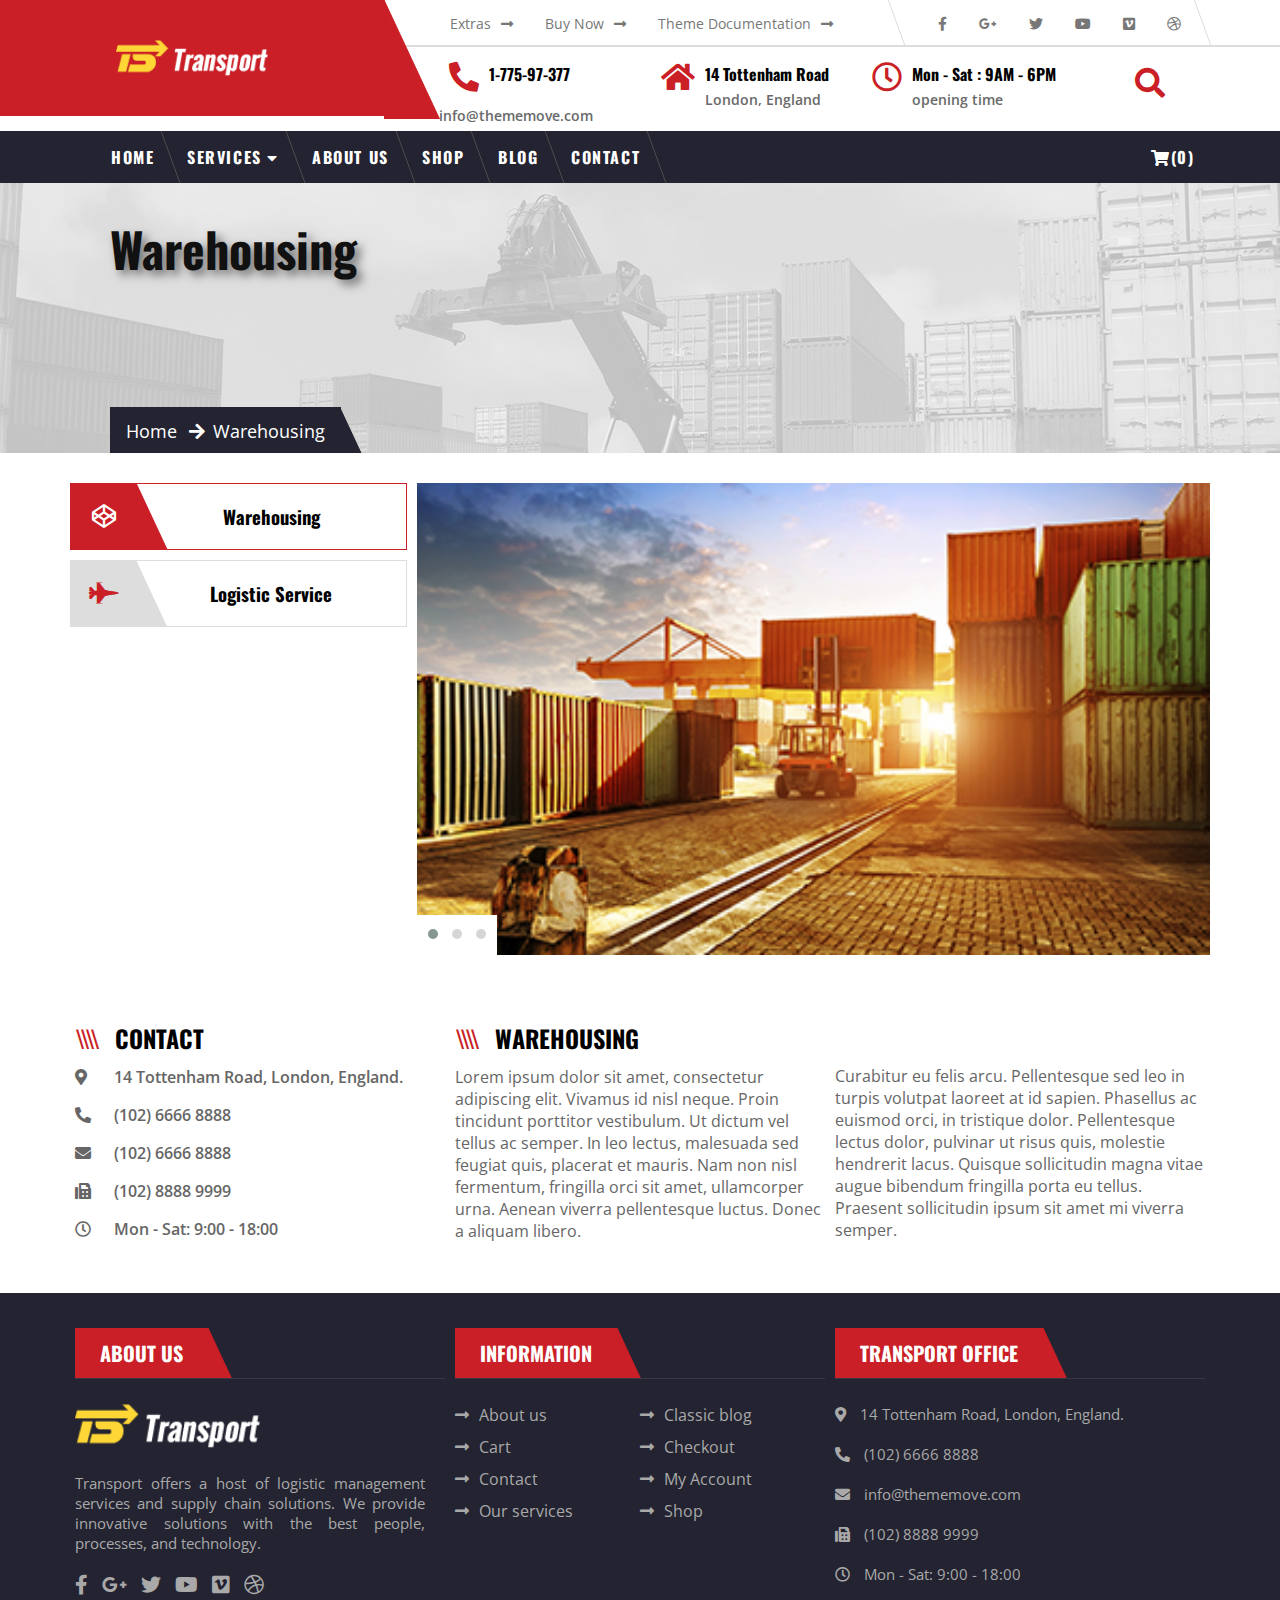
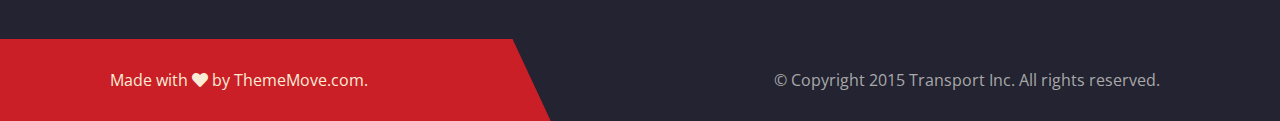
<file: Transport/warehousing.html>
﻿<!DOCTYPE html>
<html lang="en-US">

<head>
    <!--title-->
    <title>Transport Service</title>
    <!--meta-->
    <meta charset="utf-8">
    <meta name="description" content="Free Web tutorials">
    <meta name="keywords" content="HTML, CSS, JavaScript">
    <meta name="author" content="John Doe">
    <meta http-equiv="X-UA-Compatible" content="IE=edge" />
    <meta name="viewport" content="width=device-width, initial-scale=1.0">
    <meta http-equiv="Content-Type" content="text/html; charset=utf-8">
    <!--Title icon-->
    <link rel="shortcut icon" href="img/titleicon.png" type="image/x-icon" />
    <!--link css-->
    <link rel="stylesheet" type="text/css" href="css/style.css" media="screen" />
    <!--link icons-->
    <link rel="stylesheet" type="text/css" href="icons/fontawesome/css/all.min.css" />

    <!--settings css for slider-->
    <link rel="stylesheet" type="text/css" href="css/owl.carousel.min.css" />
    <link rel="stylesheet" type="text/css" href="css/owl.theme.default.min.css" />

</head>

<body>

    <!--Head-->
    <div id="head">
        <div class="container">
            <div class="row">
                <div class="column">
                    <!--MainLogo-->
                    <div class="mainLogo">
                        <!--SiteBrand-->
                        <div class="siteBrand">
                            <img src="img/logo.png" alt="logo" />
                        </div>
                        <!--SiteBrand End-->
                    </div>
                    <!--MainLogo end-->
                    <!--Scalable Vector Graphics-->
                    <svg>
                        <polygon points="0,0 0, 150 70, 150"></polygon>
                    </svg>
                    <!--border-->
                    <p class="solid"></p>
                </div>
                <div class="column">
                    <div id="topmenu">
                        <a href="#">Extras</a>
                        <a href="#">Buy Now</a>
                        <a href="#">Theme Documentation</a>
                    </div>

                    <!--SocialMenu-->
                    <div id="socialMenu">
                        <a href="#"><i class="fab fa-facebook-f"></i></a>
                        <a href="#"><i class="fab fa-google-plus-g"></i></a>
                        <a href="#"><i class="fab fa-twitter"></i></a>
                        <a href="#"><i class="fab fa-youtube"></i></a>
                        <a href="#"><i class="fab fa-vimeo-square"></i></a>
                        <a href="#"><i class="fab fa-dribbble"></i></a>
                    </div>

                    <div id="bottomaddress">
                        <div class="bottomone">
                            <i class="fas fa-phone-alt"></i>
                            <h3>1-775-97-377</h3>
                            <span>info@thememove.com</span>
                        </div>
                        <div class="bottomtwo">
                            <i class="fas fa-home"></i>
                            <h3>14 Tottenham Road</h3>
                            <span>London, England</span>
                        </div>
                        <div class="bottomthree">
                            <i class="far fa-clock"></i>
                            <h3>Mon - Sat : 9AM - 6PM</h3>
                            <span>opening time</span>
                        </div>
                        <div class="bottomfour" style="text-align: left; padding-left: 50px;">
                            <div id="myOverlay" class="overlay">
                                <span class="closebtn" onclick="closeSearch()" title="Close Overlay" style="color: white; font-size: 30px;">×</span>
                                <div class="overlay-content">
                                    <form action="#">
                                        <input type="text" placeholder="Search.." name="search">
                                        <button type="submit"><i class="fa fa-search"></i></button>
                                    </form>
                                </div>
                            </div>

                            <button class="openBtn" onclick="openSearch()">
                                <i class="fas fa-search"></i>
                            </button>
                        </div>
                    </div>
                </div>
            </div>
        </div>
    </div>
    <!--End Head-->

    <!--Main Menu-->
    <div id="mainmenu">
        <div class="container">
            <ul>
                <li>
                    <a href="index.html">
                        <div>Home</div>
                    </a>
                </li>
                <li>
                    <a href="services.html">
                        <div>Services <i class="fas fa-caret-down"></i></div>
                    </a>
                    <ul>
                        <li>
                            <a href="warehousing.html" class="active">
                                <div>Warehousing</div>
                            </a>
                        </li>
                        <li>
                            <a href="logistic.html">
                                <div>Logistic Services</div>
                            </a>
                        </li>
                    </ul>
                </li>
                <li>
                    <a href="aboutus.html">
                        <div>About Us</div>
                    </a>
                </li>
                <li>
                    <a href="shop.html">
                        <div>Shop</div>
                    </a>
                </li>
                <li>
                    <a href="blog.html">
                        <div>Blog</div>
                    </a>
                </li>
                <li>
                    <a href="contact.html">
                        <div>Contact</div>
                    </a>
                </li>
                <li style="float: right;">
                    <a href="#">
                        <div><i class="fas fa-shopping-cart"></i>(0)</div>
                    </a>
                </li>
            </ul>
        </div>
    </div>

    <!--About Title-->
    <div id="warehousing_title">
        <div class="container">
            <div class="image_overlay">
                <h1 class="entry_title">Warehousing</h1>
            </div>
            <div class="warehousing">
                <ol class="breadcrumb">
                    <li><a href="#">Home</a></li>
                    <li><a href="#">Warehousing</a></li>
                </ol>
                <svg>
                    <polygon points="0,0 0, 150 70, 150"></polygon>
                </svg>
            </div>
        </div>
    </div>

    <!-- warehouseserviceone -->
    <div id="warehouseserviceone">
        <div class="container">
            <div class="row">
                <div class="column">
                    <div class="widgetsidebar">
                        <ul>
                            <li class="widgetserviceactive">
                                <i class="fab fa-codepen"></i>
                                <h3>Warehousing</h3>
                                <svg>
                                    <polygon points="0,0 0, 150 70, 150"></polygon>
                                </svg>
                            </li>
                            <li>
                                <i class="fas fa-fighter-jet"></i>
                                <h3>Logistic Service</h3>
                                <svg>
                                    <polygon points="0,0 0, 150 70, 150"></polygon>
                                </svg>
                            </li>
                        </ul>
                    </div>
                </div>
                <div class="column">
                    <div class="wrapper">
                        <!-- Set up your HTML -->
                        <div class="owl-carousel owl-theme">
                            <div class="item">
                                <img src="img/services01.jpg" alt="ser01" />
                            </div>
                            <div class="item">
                                <img src="img/services02.jpg" alt="ser02" />
                            </div>
                            <div class="item">
                                <img src="img/services03.jpg" alt="ser03" />
                            </div>
                        </div>
                    </div>
                </div>
            </div>
        </div>
    </div>

    <div id="generaltransport">
        <div class="container">
            <div class="row">
                <div class="column contact">
                    <h2>Contact</h2>
                    <p>
                        <i class="fas fa-map-marker-alt"></i>
                        14 Tottenham Road, London, England.
                    </p>

                    <p>
                        <i class="fas fa-phone-alt"></i>
                        (102) 6666 8888
                    </p>

                    <p>
                        <i class="fas fa-envelope"></i>
                        (102) 6666 8888
                    </p>

                    <p>
                        <i class="fas fa-fax"></i>
                        (102) 8888 9999
                    </p>

                    <p>
                        <i class="far fa-clock"></i>
                        Mon - Sat: 9:00 - 18:00
                    </p>
                </div>
                <div class="column">
                    <h2>Warehousing</h2>
                    <p>
                        Lorem ipsum dolor sit amet, consectetur adipiscing elit. Vivamus id nisl neque. Proin tincidunt porttitor vestibulum. Ut dictum vel tellus ac semper. In leo lectus, malesuada sed feugiat quis, placerat et mauris. Nam non nisl fermentum, fringilla orci sit amet, ullamcorper urna. Aenean viverra pellentesque luctus. Donec a aliquam libero.
                    </p>
                </div>
                <div class="column">
                    <p style="padding-top: 45px;">
                        Curabitur eu felis arcu. Pellentesque sed leo in turpis volutpat laoreet at id sapien. Phasellus ac euismod orci, in tristique dolor. Pellentesque lectus dolor, pulvinar ut risus quis, molestie hendrerit lacus. Quisque sollicitudin magna vitae augue bibendum fringilla porta eu tellus. Praesent sollicitudin ipsum sit amet mi viverra semper.
                    </p>
                </div>
            </div>
        </div>
    </div>

    <!--Details Footer-->
    <div id="detailsfooter">
        <div class="container">
            <div class="row">
                <div class="column">
                    <div class="foot_title">
                        <h2>About us</h2>
                        <svg>
                            <polygon points="0,0 0,150 70,150"></polygon>
                        </svg>
                    </div>
                    <img src="img/logo.png" alt="logo" />
                    <p style="padding: 20px 20px 20px 0;">Transport offers a host of logistic management services and supply chain solutions. We provide innovative solutions with the best people, processes, and technology.</p>

                    <span>
                        <i class="fab fa-facebook-f"></i>
                        <i class="fab fa-google-plus-g"></i>
                        <i class="fab fa-twitter"></i>
                        <i class="fab fa-youtube"></i>
                        <i class="fab fa-vimeo-square"></i>
                        <i class="fab fa-dribbble"></i>
                    </span>
                </div>
                <div class="column">
                    <div class="foot_title">
                        <h2>Information</h2>
                        <svg>
                            <polygon points="0,0 0,150 70,150"></polygon>
                        </svg>
                    </div>

                    <div class="footerinfolistone">
                        <ul>
                            <li>About us</li>
                            <li>Cart</li>
                            <li>Contact</li>
                            <li>Our services</li>
                        </ul>
                    </div>
                    <div class="footerinfolisttwo">
                        <ul>
                            <li>Classic blog</li>
                            <li>Checkout</li>
                            <li>My Account</li>
                            <li>Shop</li>
                        </ul>
                    </div>
                </div>
                <div class="column">
                    <div class="foot_title">
                        <h2>Transport Office</h2>
                        <svg>
                            <polygon points="0,0 0,150 70,150"></polygon>
                        </svg>
                    </div>

                    <div class="officeinfo">
                        <p>
                            <i class="fas fa-map-marker-alt"></i>
                            <span>14 Tottenham Road, London, England.</span>
                        </p>
                        <p>
                            <i class="fas fa-phone-alt"></i>
                            <span>(102) 6666 8888</span>
                        </p>
                        <p>
                            <i class="fas fa-envelope"></i>
                            <span>info@thememove.com</span>
                        </p>
                        <p>
                            <i class="fas fa-fax"></i>
                            <span>(102) 8888 9999</span>
                        </p>
                        <p>
                            <i class="far fa-clock"></i>
                            <span>Mon - Sat: 9:00 - 18:00</span>
                        </p>
                    </div>
                </div>
            </div>
        </div>
    </div>

    <!--Footer-->
    <div id="footer">
        <div class="container">
            <div class="row">
                <!--Scalable Vector Graphics-->
                <svg>
                    <polygon points="0,0 0, 150 70, 150"></polygon>
                </svg>
            </div>
            <div class="row">
                <div class="column">
                    <div class="madeheart">
                        <span>Made with <i class="fas fa-heart"></i> by ThemeMove.com.</span>
                    </div>
                </div>
                <div class="column">
                    <span>&copy; Copyright 2015 Transport Inc. All rights reserved.</span>
                </div>
            </div>
        </div>
    </div>



    <!--JavaScript files-->
    <!--jQuery -->
    <script src="js/jquery-3.5.1.min.js"></script>
    <!--Own js file-->
    <script src="js/myfile.js"></script>

    <!-- Owl Carousel Slider  -->
    <script src="js/owl.carousel.min.js"></script>
    <script src="js/mycarousel.js"></script>



</body>

</html>
</file>
<file: Transport/css/style.css>
/* CSS Document */

@charset "utf-8";

/*===== FontFamily =====*/

@import url('https://fonts.googleapis.com/css2?family=Oswald:wght@200;300;400;500;600;700&display=swap');

@import url('https://fonts.googleapis.com/css2?family=Open+Sans:ital,wght@0,300;0,400;0,600;0,700;0,800;1,300;1,400;1,600;1,700;1,800&family=Oswald:wght@200;300;400;500;600;700&display=swap');

* {
    box-sizing: border-box;
    -webkit-box-sizing: border-box;
    /* Webkit */
    -moz-box-sizing: border-box;
    /* Mozilla */
    -ms-box-sizing: border-box;
    /* Internet Explorer */
    -o-box-sizing: border-box;
    /* Opera */
    margin: 0px;
    padding: 0px;
    outline: 0;
}

body {
    font-family: 'Oswald', sans-serif;
    font-size: 16px;
}

img {
    width: 100%;
    height: auto;
}

/*===== FontAwesome =====*/

#topmenu a::after,
.footerinfolistone li:before,
.footerinfolisttwo li:before,
ol.breadcrumb li + li:before,
#missionlist .description li::before,
#testimonial .column:first-child::before,
#testimonial .column:first-child::after,
#testimonial .column:last-child::before,
#testimonial .column:last-child::after,
#warehouseserviceone blockquote::before {
    font-family: "Font Awesome 5 Free";
    font-weight: 900;
    font-style: normal;
    font-variant: normal;
    text-rendering: auto;
    -webkit-font-smoothing: antialiased;
}

/* css variables */
/*:root {
    --main-padding: 30px 90px;
}*/


/*=== All sections equal ===*/

#head,
#feature,
.banner,
#transportnews,
#service_text,
#about_title,
#testimonial,
#companyskills,
#history,
#members,
div#mainrecentpostwrap,
#categories,
#transportvideo,
#detailsfooter,
#footer {
    width: 100%;
}


/* Container */

.container {
    width: 1170px;
    margin: auto;
    padding-left: 15px;
    padding-right: 15px;
}

#head .container,
#footer .container {
    width: 100%;
    padding: 0;
}

/*=== All rows ===*/

.row {
    overflow: auto;
}

/*=== All sections padding ===*/

#feature,
#transportnews,
#detailsfooter,
#services_title .image_overlay,
#about_title .image_overlay,
#shop_title .image_overlay,
#warehousing_title .image_overlay,
#blog_title .image_overlay,
#logistic_title .image_overlay,
#contact_title .image_overlay,
#service_text,
#companyskills,
#missionlist,
#history,
#members,
#transportvideo,
#search_widget,
#warehouseserviceone,
#generaltransport,
#blog_post,
#footer .column:first-child,
#footer .column:last-child span {
    padding-top: 30px;
    padding-bottom: 30px;
}


/*==================================

			Index Page

==================================*/

/*=== Head Sections ===*/

#head {
    position: relative;
}

#head .column:first-child {
    width: 30%;
    float: left;
}

#head .column:last-child {
    width: 70%;
    float: right;
}

/*=== LOGO ===*/
#head .mainLogo {
    background-color: #ca1f26;
    padding: 40px;
}

#head .siteBrand {
    width: 100%;
    text-align: center;
}

#head .mainLogo .siteBrand img {
    display: block;
    width: 50%;
    margin-right: auto;
    margin-left: auto;
}

/* SVG PATH in Head Logo */
#head svg {
    content: attr(x);
    position: absolute;
    top: 0;
    left: 30%;
    width: 70px;
    height: 119px;
}

#head polygon,
.foot_title polygon,
#footer polygon {
    fill: #ca1f26;
    stroke: #ca1f26;
    stroke-width: 1;
}

/* BORDER */
p.solid {
    border: 1px solid #ddd;
    width: 100%;
    height: 1px;
    position: absolute;
    top: 45px;
    left: 0;
    z-index: -1;
}

div#topmenu {
    width: 60%;
    float: left;
    overflow: hidden;
    padding-left: 50px;
}

#head #socialMenu {
    width: 40%;
    float: right;
    overflow: hidden;
}

#topmenu a,
#socialMenu > a {
    float: left;
    color: #777;
    font: normal 400 14px 'Open Sans', sans-serif;
    text-align: center;
    text-decoration: none;
    padding: 14px 16px;
}

#topmenu a::after {
    content: "\f30b";
    display: inline-block;
    margin-left: 10px;
}

#socialMenu > a,
#socialMenu > a:hover {
    transition: all 0.3s linear 0.1s;
    -webkit-transition: all 0.3s linear 0.1s;
    /* Webkit */
    -moz-transition: all 0.3s linear 0.1s;
    /* Mozilla */
    -ms-transition: all 0.3s linear 0.1s;
    /* Internet Explorer */
    -o-transition: all 0.3s linear 0.1s;
    /* Opera */
}

#socialMenu > a:hover {
    color: white;
    cursor: pointer;
}

/* 1st icon: Facebook hover effect */
#socialMenu > a:hover:first-child {
    background-color: #3b5998;
    /* facebook color */
}

/* 2nd icon: Google PLus hover effect */
#socialMenu > a:hover:nth-child(2) {
    background-color: #dd4b39;
    /* goolge-plus color */
}

/* 3rd icon: Twitter hover effect */
#socialMenu > a:hover:nth-child(3) {
    background-color: #55acee;
    /* twitter color */
}

/* 4th icon: Youtube hover effect */
#socialMenu > a:hover:nth-child(4) {
    background-color: #cd201f;
    /* youtube color */
}

/* 5th icon: Vimeo-square hover effect */
#socialMenu > a:hover:nth-child(5) {
    background-color: #1ab7ea;
    /* vimeo-square color */
}

/* 6th icon: Dribbble hover effect */
#socialMenu > a:hover:last-child {
    background-color: #ea4c89;
    /* dribbble color */
}

#socialMenu a:first-child::before,
#socialMenu a:last-child::after {
    content: attr(x);
    position: absolute;
    width: 1px;
    height: 45px;
    transform: skew(20deg, 0);
}

#socialMenu a:first-child::before {
    top: 0;
    left: 70%;
    border-left: 1px solid #ddd;
}

#socialMenu a:last-child::after {
    top: 0;
    right: 6%;
    border-right: 1px solid #ddd;
}

/* Head Bottom Address */

div#bottomaddress {
    width: 100%;
    padding-left: 50px;
    overflow: hidden;
}

.bottomone,
.bottomtwo,
.bottomthree,
.bottomfour {
    width: 25%;
    float: left;
    padding: 5px;
}

.bottomone i,
.bottomtwo i,
.bottomthree i,
.bottomfour i {
    float: left;
    font-size: 30px;
    color: #ca1f26;
    padding: 10px 10px;
}

#bottomaddress h3 {
    font-size: 16px;
    margin-top: 10px;
}

#bottomaddress span {
    font-family: 'Open Sans', sans-serif;
    font-size: 14px;
    color: dimgrey;
    font-weight: 600;
}

button.openBtn {
    border: none;
    padding: 6px;
    background-color: transparent;
    cursor: pointer;
}

/* Full width search Box */

.overlay {
    width: 100%;
    height: 100%;
    display: none;
    position: fixed;
    z-index: 205;
    top: 0;
    left: 0;
    background-color: rgb(0, 0, 0);
    background-color: rgba(0, 0, 0, 0.9);
    opacity: 0.6;
}

.overlay-content {
    position: relative;
    width: 100%;
    top: 45%;
    text-align: center;
    margin-top: 30px;
    margin: auto;
}

.overlay .closebtn {
    position: absolute;
    top: 20px;
    right: 45px;
    cursor: pointer;
    background-color: red;
    padding: 20px;
}

.overlay .closebtn:hover {
    color: #ccc;
}

.overlay input[type=text] {
    padding: 15px;
    font-size: 17px;
    border: none;
    float: left;
    width: 70%;
    background: white;
    margin-left: 10%;
}

.overlay input[type=text]:hover {
    background: #f1f1f1;
}

.overlay button {
    float: left;
    width: 50px;
    height: 50px;
    background: #ddd;
    font-size: 17px;
    border: none;
    cursor: pointer;
}

.overlay button:hover {
    background: #bbb;
}


/*===== Main Menu =====*/

#mainmenu {
    background-color: #232331;
}

#mainmenu ul {
    list-style-type: none;
    margin: 0;
    padding: 0;
    overflow: hidden;
}

#mainmenu ul li,
#mainmenu ul li ul li {
    float: left;
}

#mainmenu ul li a {
    text-decoration: none;
    color: white;
    display: block;
    text-align: center;
    padding: 14px 16px;
    text-transform: uppercase;
    font-size: 16px;
    font-weight: bolder;
    letter-spacing: .1em;
    position: relative;
    border-left: 0px solid #4e4e4e;
    border-right: 1px solid #4e4e4e;
    transform: skew(20deg);
    -webkit-transform: skew(20deg);
    /* Webkit */
    -moz-transform: skew(20deg);
    /* Mozilla */
    -ms-transform: skew(20deg);
    /* Internet Explorer */
    -o-transform: skew(20deg);
    /* Opera */
}

#mainmenu ul li:first-child a {
    margin-left: 25px;
}

#mainmenu ul li a.active,
#mainmenu ul li a:hover,
#mainmenu ul li ul li:last-child a:hover {
    background-color: dimgray;
}

#mainmenu ul li a:hover {
    color: white;
    transition: all 0.3s linear;
    -webkit-transition: all 0.3s linear;
    /* Webkit */
    -moz-transition: all 0.3s linear;
    /* Mozilla */
    -ms-transition: all 0.3s linear;
    /* Internet Explorer */
    -o-transition: all 0.3s linear;
    /* Opera */
    transition-delay: 0.1s;
}

#mainmenu ul li:last-child a:hover {
    background-color: transparent;
    transition: 0;
    -webkit-transition: 0;
    /* Webkit */
    -moz-transition: 0;
    /* Mozilla */
    -ms-transition: 0;
    /* Internet Explorer */
    -o-transition: 0;
    /* Opera */
}

#mainmenu ul li:last-child a {
    border-right: 0;
}

#mainmenu ul li a div {
    border-right: 0;
    transform: skew(-20deg);
    -webkit-transform: skew(-20deg);
    /* Webkit */
    -moz-transform: skew(-20deg);
    /* Mozilla */
    -ms-transform: skew(-20deg);
    /* Internet Explorer */
    -o-transform: skew(-20deg);
    /* Opera */
}

/* Dropdown menu */

#mainmenu ul li ul {
    position: absolute;
    left: -999999px;
    z-index: 21;
    transform: skew(20deg);
    -webkit-transform: skew(20deg);
    /* Webkit */
    -moz-transform: skew(20deg);
    /* Mozilla */
    -ms-transform: skew(20deg);
    /* Internet Explorer */
    -o-transform: skew(20deg);
    /* Opera */
}

#mainmenu ul li:hover ul {
    left: 200px;
}

#mainmenu ul li ul li:first-child {
    margin-left: 0;
    border-left: 0;
}

#mainmenu ul li ul li:last-child {
    margin-right: 0;
    margin-left: 0;
    border-left: 0;
    border-right: 0;
}

#mainmenu ul li ul li a {
    background-color: #232331;
    text-decoration: none;
    min-width: 180px;
    text-align: left;
    transform: skew(0deg);
    -webkit-transform: skew(0deg);
    /* Webkit */
    -moz-transform: skew(0deg);
    /* Mozilla */
    -ms-transform: skew(0deg);
    /* Internet Explorer */
    -o-transform: skew(0deg);
    /* Opera */
}

#mainmenu ul li ul li a div {
    transform: skew(-20deg);
}

/*===== Slider Banner =====*/

.bannercontainer {
    width: 100%;
    position: relative;
    padding: 0;
}


/*===== feature section =====*/

#feature .column {
    width: 33.33%;
    float: left;
    padding: 5px;
}

#feature .gallery {
    width: 100%;
    height: 420px;
    position: relative;
}

#feature .gallery i {
    content: attr(x);
    position: absolute;
    top: 35%;
    left: 0;
    background-color: white;
    color: #ca1f26;
    font-size: 30px;
    width: 80px;
    height: 80px;
    line-height: 80px;
    text-align: center;
}

#feature .gallery .desc {
    padding: 15px 0 15px 0;
    text-align: left;
    position: absolute;
    top: 215px;
    left: 0;
}

#feature .gallery .desc .button,
#parallax button,
#companyskills button,
.buttongroup button,
.contread .readmore button,
.fillcontactform button {
    font-size: 16px;
    text-decoration: none;
    text-align: center;
    display: inline;
    margin: 4px 0px;
    padding: 15px 32px;
    cursor: pointer;
    -webkit-transition: 0.4s;
    -moz-transition: 0.4s;
    -ms-transition: 0.4s;
    -o-transition: 0.4s;
}

#feature .gallery .desc .button,
#parallax button,
#companyskills button,
.fillcontactform button {
    background-color: #ca1f26;
    color: white;
    border: 1px solid #ca1f26;
}


#feature .gallery .desc .button i {
    content: attr(x);
    position: absolute;
    top: 55%;
    background-color: transparent;
    left: 25%;
    font-size: 14px;
    color: white;
}

#feature .gallery .desc p {
    font: normal small-caps 400 14px 'Open Sans', sans-serif;
    color: gray;
    padding: 8px 0 8px 0;
}

#feature .gallery svg {
    content: attr(x);
    position: absolute;
    top: 148px;
    left: 80px;
    width: 80px;
    height: 80px;
}

#feature .gallery polygon {
    fill: white;
    stroke: white;
    stroke-width: 1;
}



/*===== Parallax Scroll Effect =====*/

#parallax {
    background: transparent url(../img/parallax.jpg) no-repeat fixed center;
    height: 500px;
    background-size: cover;
    position: relative;
}

.reqcont {
    background-color: #232321;
    float: right;
    width: 50%;
    height: 500px;
    position: relative;
    padding: 10px 110px;
}

.reqcont .column {
    width: 50%;
    float: left;
    padding: 5px;
}

.reqcont h2 {
    color: white;
    text-align: center;
    padding: 10px 0 10px 0;
    margin: 0;
    font: normal 700 1.5rem 'Oswald', sans-serif;
    position: relative;
}

.reqcont p {
    color: darkgray;
    font-family: 'Open Sans', sans-serif;
    text-align: center;
    font-size: 14px;
    line-height: 1.5;
    margin-top: 10px;
    margin-bottom: 10px;
}


#parallax .reqcont input[type=text],
#parallax .reqcont input[type=email],
#parallax .reqcont input[type=tel],
#parallax .reqcont textarea {
    color: white;
    background-color: dimgray;
    width: 100%;
    padding: 12px 20px;
    margin: 0px;
    border: 1px solid dimgray;
    caret-color: white;
}

#parallax .reqcont textarea {
    height: 150px;
    resize: none;
}

.reqcont input::placeholder,
.reqcont textarea::placeholder {
    color: #9c9c9c;
    font-size: 14px;
}

.reqcont h2:before,
.reqcont h2:after,
.choose h2:before,
.choose h2:after,
.latestnews h2:before,
.latestnews h2:after {
    content: "\\\\";
    position: absolute;
    color: #ca1f26;
    display: inline-block;
}

.reqcont h2:before {
    left: 15%;
}

.reqcont h2:after {
    right: 15%;
}

.choose h2:before {
    left: 20%;
}

.choose h2:after {
    right: 62%;
}

.latestnews div {
    height: 90px;
    overflow: hidden;
    margin-bottom: 20px;
}

.latestnews h2:before {
    left: 64%;
}

.latestnews h2:after {
    right: 22%;
}

#parallax polygon {
    fill: #232321;
    stroke: #232321;
    stroke-width: 1;
}

#parallax svg {
    content: attr(x);
    width: 200px;
    height: 500px;
    position: absolute;
    top: 0px;
    right: 50%;
}

#parallax button {
    margin: 0 auto;
    display: block;
    border-radius: 4px;
    font-family: 'Open Sans', sans-serif;
}


/*===== Transport Section =====*/

#transportnews .column {
    width: 50%;
    float: left;
    padding: 5px;
}

#transportnews h2 {
    text-align: center;
    text-transform: uppercase;
    margin-bottom: 30px;
}

/* Accordion design start */

.accordion {
    background-color: transparent;
    position: relative;
    color: #111;
    cursor: pointer;
    width: 100%;
    border: 1px solid gainsboro;
    text-align: left;
    line-height: 50px;
    outline: none;
    font-family: 'Oswald', sans-serif;
    font-size: 15px;
    font-weight: 700;
    transition: 0.4s;
    -webkit-transition: 0.4s;
    /* Webkit */
    -moz-transition: 0.4s;
    /* Mozilla */
    -ms-transition: 0.4s;
    /* Internet Explorer */
    -o-transition: 0.4s;
    /* Opera */
}

.accactive,
.accordion:hover {
    background-color: #000;
    color: white;
}

.accordion::before {
    content: '\f061';
    font-family: "Font Awesome 5 Free";
    font-weight: 900;
    text-align: center;
    background-color: #ca1f26;
    color: white;
    float: left;
    width: 55px;
    height: 55px;
    line-height: 55px;
    margin-right: 50px;
}

.accordion::after {
    content: '';
    position: absolute;
    top: 0;
    left: 55px;
    border-left: 25px solid #ca1f26;
    background: transparent;
    border-top: 55px solid transparent;
}

.accactive::before {
    content: '\f063';
    font-family: "Font Awesome 5 Free";
    font-weight: 900;
    text-align: center;
}

.panel {
    padding: 0 18px;
    margin-bottom: 20px;
    background-color: white;
    border: 1px solid #ddd;
    font-family: 'Open Sans', sans-serif;
    text-align: justify;
    max-height: 0;
    overflow: hidden;
    transition: max-height 0.2s ease-out;
    -webkit-transition: max-height 0.2s ease-out;
    /* Webkit */
    -moz-transition: max-height 0.2s ease-out;
    /* Mozilla */
    -ms-transition: max-height 0.2s ease-out;
    /* Internet Explorer */
    -o-transition: max-height 0.2s ease-out;
    /* Opera */
}

#transportnews .panel p {
    padding: 20px 0;
    color: #222;
}

/* Accordion design End */

#transportnews img {
    float: left;
    height: auto;
    width: 150px;
    margin: 0 20px 10px 0;
}

#transportnews h3 {
    padding-top: 20px;
}

#transportnews .postmeta span {
    font-family: 'Open Sans', sans-serif;
    color: dimgray;
    margin-right: 20px;
}


/*==================================

			Services Page

==================================*/

#services_title,
#about_title,
#shop_title,
#warehousing_title,
#blog_title,
#logistic_title,
#contact_title {
    background: #eeeee6 url(../img/bg01.jpg) no-repeat center;
    height: 270px;
    background-size: cover;
    position: relative;
}

#services_title .image_overlay,
#about_title .image_overlay,
#shop_title .image_overlay,
#warehousing_title .image_overlay,
#blog_title .image_overlay,
#logistic_title .image_overlay,
#contact_title .image_overlay {
    content: attr(x);
    position: absolute;
    top: 0;
    left: 0;
    background: rgba(238, 238, 238, 0.8);
    width: 100%;
    height: 100%;
    margin: auto;
}

#services_title h1.entry_title,
#about_title h1.entry_title,
#shop_title h1.entry_title,
#warehousing_title h1.entry_title,
#blog_title h1.entry_title,
#logistic_title h1.entry_title,
#contact_title h1.entry_title {
    font: 700 48px 'Oswald', sans-serif;
    color: #111;
    margin: 0;
    text-shadow: 5px 5px 10px rgba(0, 0, 0, 0.5);
    text-align: left;
    margin-left: 110px;
}

/* BreadCrumb */

ol.breadcrumb {
    content: attr(x);
    position: absolute;
    left: 110px;
    bottom: 0;
    margin: 0;
    padding: 10px 16px;
    list-style: none;
    background-color: #232331;
}

ol.breadcrumb li {
    display: inline;
    font-size: 18px;
}

ol.breadcrumb li + li:before {
    padding: 8px;
    color: white;
    content: "\f061";
}

ol.breadcrumb li a {
    color: white;
    text-decoration: none;
    font-family: 'Open Sans', sans-serif;
    font-size: 18px;
}

.services svg,
.about svg,
.shop svg,
.warehousing svg,
.buttongroup svg,
.blog svg,
.logistic svg,
.contact svg {
    content: attr(x);
    position: absolute;
    width: 45px;
    height: 45px;
}

.services svg {
    bottom: 0px;
    left: 334px;
}

.about svg {
    bottom: 0;
    left: 306px;
}

.shop svg {
    bottom: 0;
    left: 272px;
}

.warehousing svg {
    bottom: 0;
    left: 340px;
}

.blog svg {
    bottom: 0;
    left: 399px;
}

.logistic svg {
    bottom: 0;
    left: 355px;
}

.contact svg {
    bottom: 0;
    left: 320px;
}

.services polygon,
.about polygon,
.shop polygon,
.warehousing polygon,
.blog polygon,
.logistic polygon,
.contact polygon {
    fill: #232331;
    stroke: #232331;
    stroke-width: 1;
}

#service_text {
    background-color: #232331;
}

#service_text .column {
    width: 25%;
    float: left;
    padding-right: 5px;
}

#service_text .box {
    width: 100%;
    height: 500px;
    padding: 20px 20px;
    border-radius: 20px;
}

#service_text .column:first-child .box {
    background-image: linear-gradient(45deg, #036eb7, #64eaff);
}

#service_text .column:nth-child(2) .box {
    background-image: linear-gradient(45deg, #e91e63, #ed55ff);
}

#service_text .column:nth-child(3) .box {
    background-image: linear-gradient(45deg, #086d35, #00ff72);
}

#service_text .column:nth-child(4) .box {
    background-image: linear-gradient(45deg, #f05a4f, #f4c030);
}

#service_text .box h1 {
    margin: 0;
    padding: 0;
    font-family: 'Oswald', sans-serif;
    font-size: 100px;
    color: white;
    text-align: center;
    opacity: 0.4;
}

#service_text .box h3,
#service_text .box p {
    font-family: 'Open Sans', sans-serif;
    text-align: justify;
}

#service_text .box h3 {
    text-align: center;
    margin-bottom: 20px;
}

#testimonial {
    position: relative;
    text-align: center;
    padding: 100px 90px;
}

#testimonial .column {
    width: 50%;
    float: left;
    padding-right: 5px;
}

#testimonial .box {
    background-color: #8e8e8e;
    border: 2px solid #ccc;
    border-radius: 5px;
    padding: 80px 40px 40px;
    position: relative;
    overflow: hidden;
    transition: 0.3s;
}

#testimonial .box:hover {
    background-color: tomato;
    color: white;
    transition: 0.3s;
}


#testimonial .box h4,
#testimonial .box p,
#testimonial .box span {
    font-family: 'Open Sans', sans-serif;
}

#testimonial .box h4 {
    text-align: center;
}

#testimonial img {
    content: attr(x);
    position: absolute;
    top: 100px;
    width: 80px;
    height: 80px;
    border-radius: 50%;
    transform: translate(-50%, -50%);
    z-index: 1;
}

#testimonial .column:first-child::before,
#testimonial .column:first-child::after,
#testimonial .column:last-child::before,
#testimonial .column:last-child::after {
    position: absolute;
    width: 80px;
    height: 80px;
    font-size: 60px;
    opacity: 0.08;
    pointer-events: none;
    transition: 0.3s;
    z-index: 1;
}

#testimonial .column:first-child::before {
    content: '\f10e';
    top: 25%;
    left: 40%;
}

#testimonial .column:last-child::before {
    content: '\f10e';
    top: 25%;
    right: 10%;
}

#testimonial .column:first-child:hover::before,
#testimonial .column:last-child:hover::before {
    transform: translateY(-100px);
}

#testimonial .column:first-child::after {
    content: '\f10d';
    bottom: 25%;
    left: 10%;
}

#testimonial .column:last-child::after {
    content: '\f10d';
    bottom: 25%;
    right: 42%;
}

#testimonial .column:first-child:hover::after,
#testimonial .column:last-child:hover::after {
    transform: translateY(100px);
}


/*==================================

			About Us Page

==================================*/

#companyskills .column {
    width: 50%;
    float: left;
    padding: 5px;
}

#companyskills h2 {
    text-transform: uppercase;
    letter-spacing: 1.5px;
    margin-bottom: 25px;
}

#companyskills h2::before,
#history h2::before,
.widget_title h3::before,
.product_title h3::before,
#generaltransport h2::before,
h2.recent::before,
h3.cuslink::before,
#contactform h2::before {
    color: #ca1f26;
    content: '\\\\\\\\';
    vertical-align: top;
    letter-spacing: -5px;
    margin-right: 20px;
}

#companyskills p {
    font-family: 'Open Sans', sans-serif;
    text-align: justify;
    user-select: none;
    margin-bottom: 10px;
    margin-right: 25px;
}


#companyskills p.firstletter {
    text-indent: 50px;
}

#companyskills p.firstletter::first-letter {
    color: orchid;
    font-size: xx-large;
    font-weight: bold;
}

.containerskillbar {
    width: 100%;
    background-color: #ddd;
    margin-bottom: 10px;
}

.containerskillbar .skills {
    padding-top: 15px;
    padding-bottom: 15px;
    color: white;
}

#companyskills p span {
    margin-left: 20px;
    color: #ca1f26;
    font-weight: bold;
}

.containerskillbar .grt {
    width: 90%;
    background-color: #232331;
}

.containerskillbar .crg {
    width: 80%;
    background-color: #232331;
}

.containerskillbar .wh {
    width: 65%;
    background-color: #232331;
}

.containerskillbar .ls {
    width: 60%;
    background-color: #232331;
}

#missionlist {
    background-color: blueviolet;
    background-image: linear-gradient(90deg, #a039ff, #4d0094);
    height: auto;
}

#missionlist .column {
    width: 33.33%;
    float: left;
    padding: 5px;
}

#missionlist img {
    width: 100%;
    height: auto;
    margin-bottom: 20px;
}

#missionlist h2 {
    color: floralwhite;
    text-transform: uppercase;
    margin-bottom: 10px;
}

#missionlist h2::before {
    color: floralwhite;
    content: '\\\\\\\\';
    vertical-align: top;
    letter-spacing: -5px;
    margin-right: 20px;
}

#missionlist p,
.description li span {
    color: whitesmoke;
    font-family: 'Open Sans', sans-serif;
    font-weight: 600;
}

.description ul {
    list-style-type: none;
    list-style-position: inside;
    margin: 0;
    padding: 0;
}

.description li {
    float: none;
    margin-top: 15px;
}

#missionlist .description li::before {
    content: '\f061';
    color: whitesmoke;
    margin-right: 10px;
    font-size: 15px;
}

#history .column {
    width: 50%;
    float: left;
    padding: 5px;
}

#history h2 {
    text-transform: uppercase;
}

#history p {
    font-family: 'Open Sans', sans-serif;
    margin: 20px 20px 0 0;
}

.slideshow-container {
    position: relative;
    border: 1px solid gainsboro;
}

.mySlides {
    display: none;
    padding: 80px;
    text-align: center;
}

/* Next & previous buttons */
.prev,
.next {
    cursor: pointer;
    position: absolute;
    top: 50%;
    width: auto;
    margin-top: -30px;
    padding: 16px;
    color: #888;
    font-weight: bold;
    font-size: 20px;
    border-radius: 0 3px 3px 0;
    user-select: none;
}

/* Position the "next button" to the right */
.next {
    position: absolute;
    right: 0;
    border-radius: 3px 0 0 3px;
}

/* On hover, add a black background color with a little bit see-through */
.prev:hover,
.next:hover {
    background-color: rgba(0, 0, 0, 0.8);
    color: white;
}

/* The dot/bullet/indicator container */
.dot-container {
    text-align: center;
    padding: 20px;
    background: #ddd;
}

/* The dots/bullets/indicators */
.dot {
    cursor: pointer;
    height: 15px;
    width: 15px;
    margin: 0 2px;
    background-color: #bbb;
    border-radius: 50%;
    display: inline-block;
    transition: background-color 0.6s ease;
}

/* Add a background color to the active dot/circle */
.quoteactive,
.dot:hover {
    background-color: #717171;
}

/* Add an italic font style to all quotes */
q {
    font-style: italic;
}

/* Add a blue color to the author */
.author {
    color: cornflowerblue;
}

#members {
    background-color: #58cebe;
}

#members .column {
    width: 25%;
    float: left;
    padding: 5px;
}

#members img {
    width: 100%;
    height: auto;
    border-radius: 5px 5px 0 0;
}

.card {
    width: 100%;
    box-shadow: 0 4px 8px 0 rgba(0, 0, 0, 0.2);
    border-radius: 5px;
    transition: 0.3s;
}

.card:hover {
    box-shadow: 0 8px 16px 0 rgba(0, 0, 0, 0.2);
}

.card .wrapper {
    padding: 0 16px;
}

.card .wrapper::after {
    content: "";
    clear: both;
    display: table;
}

.card .wrapper h4 {
    color: #333;
    margin-top: 10px;
}

#members p {
    margin-bottom: 20px;
}

#members p#two {
    font-family: 'Open Sans', sans-serif;
    font-size: 14px;
}

.wrapper #testimonial h4 {
    text-transform: uppercase;
    font-weight: bold;
}

#testimonial p {
    font-family: 'Open Sans', sans-serif;
    margin-top: 10px;
    margin-bottom: 10px;
    color: white;
}

#transportvideo .column {
    width: 50%;
    float: left;
    padding: 5px;
}

#transportvideo p {
    font-family: 'Open Sans', sans-serif;
    text-align: justify;
}

#transportvideo p span {
    float: left;
    width: 0.7em;
    font-size: 400%;
    font-family: algerian, courier;
    line-height: 80%;
}


/*==================================

			Shop Page

==================================*/

#search_widget {
    padding-bottom: 0;
}

#search_widget .column:first-child,
#search_widget .column:last-child {
    width: 25%;
    float: left;
    padding: 5px;
}

#search_widget .column:nth-child(2) {
    width: 50%;
    float: left;
    padding: 5px;
}

form.example input[type=text] {
    width: 80%;
    float: left;
    padding: 10px;
    font-size: 17px;
    border: 1px solid #ddd;
    background-color: white;
    color: black;
    margin-bottom: 20px;
}

#search_widget form.example button,
#blog_post form.example button {
    float: left;
    width: 20%;
    padding: 10px;
    background-color: #eee;
    color: black;
    font-size: 17px;
    border: 1px solid #ddd;
    border-left: none;
    cursor: pointer;
}

#search_widget p {
    font-family: 'Open Sans', sans-serif;
    font-size: 14px;
    text-align: left;
    line-height: 40px;
}

.custom-select {
    position: relative;
}

.custom-select select {
    padding: 10px;
    float: right;
}

#categories {
    padding: 0 90px;
}

#categories .column {
    width: 25%;
    float: left;
    padding: 5px;
}

.widget_title h3,
.product_title h3 {
    text-transform: uppercase;
}

.widgetlistgroup ul,
.widgetsidebar ul {
    list-style-type: none;
    padding: 0;
    margin: 0;
}

.widgetlistgroup ul li {
    border-bottom: 1px solid #ddd;
    margin-top: -1px;
    /* Prevent double borders */
    padding: 12px 12px 12px 0px;
    font-family: 'Open Sans', sans-serif;
}

.widgetlistgroup ul li span {
    float: right;
}

.widgetlistgroup ul li:last-child,
.topproductlist ul li:last-child {
    border-bottom: 0;
}

.caption h4 {
    text-transform: uppercase;
}

.caption p.price {
    color: #ca1f26;
    font-size: 1rem;
    font-weight: 700;
    margin: 0;
}

.checked {
    color: orange;
}

.buttongroup button {
    background-color: #ddd;
    border: 1px solid #ddd;
    color: #111;
    position: relative;
}

.buttongroup button::after {
    content: '';
    position: absolute;
    left: 100%;
    top: 0;
    width: 0;
    height: 0;
    border-left: 0px solid transparent;
    border-right: 25px solid transparent;
    border-bottom: 48px solid #ddd;
}

.buttongroup button:hover {
    background-color: #ca1f26;
    color: white;
}

.buttongroup button:hover::after {
    border-bottom: 48px solid #ca1f26;
}

.topproductlist {
    border-bottom: 1px solid #ddd;
    margin-top: 20px;
    padding-bottom: 10px;
}

.topproductlist:last-child {
    border-bottom: 0;
}

.topproductlist .img1,
div.recentpost .img1 {
    width: 70px;
    height: 70px;
    float: left;
    display: block;
    margin-right: 20px;
}

.topproductlist p {
    line-height: 45px;
}

/*==================================

			Blog Page

==================================*/

#blog_post .column:first-child {
    width: 70%;
    float: left;
    padding: 5px;
}

#blog_post .column:last-child {
    width: 30%;
    float: right;
    padding: 5px;
}

.blogpostimg {
    background: url(../img/post-image_01.jpg) no-repeat center;
}

.blogpostimg2 {
    background: url(../img/services03.jpg) no-repeat center;
}

.blogpostimg,
.blogpostimg2 {
    background-color: #ccc;
    height: 450px;
    background-size: cover;
    position: relative;
}

.blogpostimg .dates,
.blogpostimg2 .dates {
    position: absolute;
    bottom: 0;
    background-color: white;
    width: 120px;
    height: 120px;
    text-align: center;
    padding-top: 20px;
    padding-bottom: 20px;
}

.blogpostimg .dates span.month,
.blogpostimg .dates span.date,
.blogpostimg .dates span.year,
.blogpostimg2 .dates span.month,
.blogpostimg2 .dates span.date,
.blogpostimg2 .dates span.year {
    text-align: center;
    font-family: 'Open Sans', sans-serif;
    font-weight: 600;
    color: #232321;
    display: block;
}

.blogpostimg svg,
.blogpostimg2 svg {
    position: absolute;
    bottom: 0;
    left: 120px;
    height: 120px;
}

.blogpostimg polygon,
.blogpostimg2 polygon {
    fill: white;
    stroke: white;
}

.blogpostimg .dates span.date,
.blogpostimg2 .dates span.date {
    font-family: 'Oswald', sans-serif;
    color: #ca1f26;
    font-weight: 700;
    font-size: 30px;
}

div.recentpost {
    border-bottom: 1px solid #ddd;
    width: 100%;
    float: left;
    margin-bottom: 10px;
    padding-bottom: 10px;
}

div.recentpost:last-child {
    border-bottom: 0;
}

.recentpost p {
    margin-top: 10px;
    line-height: 25px;
}

.clearfix {
    overflow: auto;
}

h2.recent {
    float: left;
    width: 100%;
    margin-bottom: 10px;
    text-transform: uppercase;
}

h3.wareservice {
    font-size: 30px;
    margin-bottom: 10px;
    margin-top: 20px;
}

h3.cuslink {
    text-transform: uppercase;
    margin-top: 20px;
    margin-bottom: 20px;
}

.postdetails span {
    font-family: 'Open Sans', sans-serif;
    margin-left: 10px;
    margin-right: 10px;
}

.postdetails span a {
    text-decoration: none;
    font-weight: bold;
    color: #232321;
}

.postexpect p {
    font-family: 'Open Sans', sans-serif;
    margin-top: 20px;
    margin-bottom: 20px;
    font-size: 14px;
    color: gray;
}

.linklistgroup ul {
    list-style-type: none;
    padding: 0;
    margin: 0;
}

.linklistgroup ul li {
    border-top: 1px solid #ddd;
    border-bottom: 1px solid #ddd;
    margin-top: -1px;
    /* Prevent double borders */
    background-color: white;
    padding: 12px;
    font-family: 'Open Sans', sans-serif;
}

.linklistgroup ul li:first-child {
    border-top: 0;
}

.linklistgroup ul li:last-child {
    border-bottom: 0;
}

abbr[title] {
    cursor: help;
    border-bottom: 1px dotted #818a91;
}

.contread {
    position: relative;
}

.contread .readmore {
    width: 25%;
    float: left;
}

.contread .readicons {
    width: 72%;
    float: right;
    border-bottom: 1px solid #ddd;
}

.contread .readicons .rightsocialicons {
    float: right;
}

.contread .readicons .rightsocialicons a {
    text-decoration: none;
    float: left;
    text-align: center;
    font-size: 16px;
    padding: 20px 16px;
}

.contread .readicons .rightsocialicons a:hover {
    color: #ddd;
    cursor: pointer;
}


.contread .readicons a.fab {
    color: rgba(35, 35, 49, 0.4);
    padding-left: 10px;
}

.contread .readmore button {
    padding: 15px 18px;
    background-color: transparent;
    color: #ca1f26;
    font-weight: 600;
    font-family: 'Oswald', sans-serif;
    border-top: 1px solid #ddd;
    border-left: 0;
    border-right: 0;
    border-bottom: 0;
}

.contread svg {
    content: '';
    position: absolute;
    top: 4px;
    left: 188px;
    height: 53px;
}

.contread svg line {
    stroke: #ddd;
    stroke-width: 1;
}

.pagination {
    width: 100%;
    margin-bottom: 30px;
    display: inline-block;
}

.pagination a {
    color: black;
    float: left;
    padding: 8px 16px;
    text-decoration: none;
    border: 1px solid #ddd;
}

.pagination a.active {
    background-color: #4CAF50;
    color: white;
    border: 1px solid #4CAF50;
}

.pagination a:hover:not(.active) {
    background-color: #ddd;
}

.pagination a:first-child {
    border-top-left-radius: 5px;
    border-bottom-left-radius: 5px;
}

.pagination a:last-child {
    border-top-right-radius: 5px;
    border-bottom-right-radius: 5px;
}




/*==================================

			Warehousing Page

==================================*/

#warehouseserviceone .column:first-child {
    width: 30%;
    float: left;
    padding-right: 5px;
}

#warehouseserviceone .column:last-child {
    width: 70%;
    float: right;
    padding-left: 5px;
}

.widgetsidebar {
    position: relative;
}

.widgetsidebar ul li {
    border: 1px solid #ddd;
    width: 100%;
    float: left;
    margin-bottom: 10px;
    line-height: 65px;
}

.widgetsidebar ul li:hover {
    border: 1px solid #ca1f26;
    color: #ca1f26;
    transition: 0.3s;
}

.widgetsidebar ul li i {
    float: left;
    color: #ca1f26;
    font-size: 24px;
    background-color: #ddd;
    width: 65px;
    height: 65px;
    line-height: 65px;
    text-align: center;
}

.widgetsidebar ul li:hover i {
    background-color: #ca1f26;
    color: white;
    transition: 0.3s;
}

.widgetsidebar ul li:first-child svg,
.widgetsidebar ul li:nth-child(2) svg,
.widgetsidebar ul li:nth-child(3) svg,
.widgetsidebar ul li:last-child svg {
    position: absolute;
    left: 66px;
    width: 66px;
    height: 66px;
}

.widgetsidebar ul li:first-child svg {
    top: 0;
}

.widgetsidebar ul li:last-child svg {
    top: 78px;
}

.widgetsidebar ul li polygon {
    fill: #ddd;
    stroke: #ddd;
    stroke-width: 1;
}

.widgetsidebar ul li:hover polygon {
    fill: #ca1f26;
    stroke: #ca1f26;
}

.widgetsidebar h3 {
    text-align: center;
}

.widgetsidebar ul li.widgetserviceactive {
    border: 1px solid #ca1f26;
}

.widgetsidebar ul li.widgetserviceactive i {
    background-color: #ca1f26;
    color: white;
}

.widgetsidebar ul li.widgetserviceactive polygon {
    fill: #ca1f26;
    stroke: #ca1f26;
}

.wrapper {
    position: relative;
}

.owl-nav {
    display: none;
}

.owl-dots {
    width: 80px;
    background-color: white;
    height: 40px;
    line-height: 45px;
    position: absolute;
    bottom: 0;
}

#generaltransport .column {
    width: 33.33%;
    float: left;
    padding: 5px;
}

#generaltransport h2,
#contactform h2 {
    text-transform: uppercase;
    margin-bottom: 10px;
}

#generaltransport p,
#contactform p {
    font-family: 'Open Sans', sans-serif;
    margin-bottom: 1rem;
    color: #666;
}

#generaltransport .contact p,
#contactform .contact p {
    font-weight: 600;
}

#generaltransport i,
#contactform i {
    font-size: 16px;
    width: 35px;
}


/*==================================

			Logistic Page

==================================*/

#warehouseserviceone blockquote {
    background-color: #eee;
    padding: 30px 30px 65px 70px;
    border-top: 2px solid #ddd;
    font-size: 1rem;
    font-weight: 600;
    color: #999;
    letter-spacing: .05rem;
    position: relative;
}

#warehouseserviceone blockquote::before {
    content: '\f10d';
    position: absolute;
    top: 0;
    left: 0;
    background-color: white;
    font-size: 18px;
    padding: 10px;
}

#warehouseserviceone blockquote svg {
    position: absolute;
    top: 0;
    left: 38px;
    width: 40px;
    height: 40px;
}

#warehouseserviceone blockquote polygon {
    fill: white;
    stroke: white;
    stroke-width: 1;
}

/*==================================

			Contact Page

==================================*/

#contactform {
    padding: 90px;
}

#contactform .column:first-child {
    width: 30%;
    float: left;
    padding: 5px;
}

#contactform .column:last-child {
    width: 70%;
    float: left;
    padding: 5px;
}

.fillcontactform input[type=text],
.fillcontactform input[type=email],
.fillcontactform input[type=tel],
.fillcontactform textarea {
    width: 100%;
    padding: 12px;
    background-color: white;
    border: 1px solid #ccc;
    border-radius: 4px;
    box-sizing: border-box;
    margin-top: 6px;
    margin-bottom: 16px;
    resize: vertical;
}

.fillcontactform textarea {
    height: 150px;
    resize: none;
}

.fillcontactform button {
    border-radius: 4px;
}


/*===== Footer Top =====*/

#detailsfooter {
    background-color: #232331;
}

#detailsfooter .column {
    width: 33.33%;
    float: left;
    padding: 5px;
}

.foot_title {
    position: relative;
    border-bottom: 1px solid rgba(255, 255, 255, 0.1);
    margin-bottom: 25px;
}

.foot_title h2 {
    background-color: #ca1f26;
    display: inline-block;
    color: white;
    padding: 10px 25px;
    text-align: left;
    text-transform: uppercase;
    font-size: 20px;
    font-weight: 900;
}

.foot_title svg {
    content: attr(x);
    position: absolute;
    top: 0;
    width: 50px;
    height: 50px;
}

#detailsfooter p {
    color: darkgray;
    font: normal 15px 'Open Sans', sans-serif;
    text-align: justify;
}

#detailsfooter span i {
    color: darkgray;
    font-size: 20px;
    margin-right: 10px;
    transition: all 0.3s linear 0.1s;
    -webkit-transition: all 0.3s linear 0.1s;
    /* Webkit */
    -moz-transition: all 0.3s linear 0.1s;
    /* Mozilla */
    -ms-transition: all 0.3s linear 0.1s;
    /* Internet Explorer */
    -o-transition: all 0.3s linear 0.1s;
    /* Opera */
}

#detailsfooter span i:hover {
    color: #ca1f26;
    cursor: pointer;
    transition: all 0.3s linear 0.1s;
    -webkit-transition: all 0.3s linear 0.1s;
    /* Webkit */
    -moz-transition: all 0.3s linear 0.1s;
    /* Mozilla */
    -ms-transition: all 0.3s linear 0.1s;
    /* Internet Explorer */
    -o-transition: all 0.3s linear 0.1s;
    /* Opera */
}

.footerinfolistone {
    width: 50%;
    float: left;
}

.footerinfolisttwo {
    width: 50%;
    float: right;
}

.footerinfolistone > ul,
.footerinfolisttwo > ul {
    list-style-type: none;
    margin: 0;
    padding: 0;
}

.footerinfolistone > ul > li,
.footerinfolisttwo > ul > li {
    float: none;
    display: block;
    color: darkgray;
    text-align: left;
    padding-bottom: 10px;
    text-decoration: none;
    font-family: 'Open Sans', sans-serif;
    font-size: 16px;
}

.footerinfolistone li:before,
.footerinfolisttwo li:before {
    content: '\f30b';
    color: darkgray;
    margin-right: 10px;
}

.officeinfo > p {
    color: darkgray;
    font: normal 15px 'Open Sans', sans-serif;
    text-align: justify;
    padding-bottom: 20px;
}

.officeinfo > p > span {
    margin-left: 10px;
}


/*===== Footer =====*/

#footer {
    width: 100%;
    background-color: #232331;
    position: relative;
}

#detailsfooter img {
    width: 50%;
    height: auto;
}

#footer .column:first-child {
    width: 40%;
    float: left;
    background-color: #ca1f26;
    font-family: 'Open Sans', sans-serif;
    color: antiquewhite;
}

#footer .column:last-child {
    width: 60%;
    float: right;
}

#footer .column:last-child span {
    font-family: 'Open Sans', sans-serif;
    color: darkgray;
    float: right;
}

#footer svg {
    content: attr(x);
    position: absolute;
    top: 0;
    left: 40%;
    width: 82px;
    height: 82px;
}

#footer .madeheart {
    text-align: left;
    margin-left: 110px;
}

#footer span {
    margin-right: 120px;
}
</file>
<file: Transport/css/settings.css>
/*-----------------------------------------------------------------------------

	-	Revolution Slider 4.1 Captions -

		Screen Stylesheet

version:   	1.4.5
date:      	27/11/13
author:		themepunch
email:     	info@themepunch.com
website:   	http://www.themepunch.com
-----------------------------------------------------------------------------*/



/*************************
	-	CAPTIONS	-
**************************/

.tp-hide-revslider,
.tp-caption.tp-hidden-caption {
    visibility: hidden !important;
    display: none !important;
}


.tp-caption {
    z-index: 1;
    white-space: nowrap
}

.tp-caption-demo .tp-caption {
    position: relative !important;
    display: inline-block;
    margin-bottom: 10px;
    margin-right: 20px !important;
}


.tp-caption.whitedivider3px {

    color: #000000;
    text-shadow: none;
    background-color: rgb(255, 255, 255);
    background-color: rgba(255, 255, 255, 1);
    text-decoration: none;
    min-width: 408px;
    min-height: 3px;
    background-position: initial initial;
    background-repeat: initial initial;
    border-width: 0px;
    border-color: #000000;
    border-style: none;
}


.tp-caption.finewide_large_white {
    color: #ffffff;
    text-shadow: none;
    font-size: 60px;
    line-height: 60px;
    font-weight: 300;
    font-family: "Open Sans", sans-serif;
    background-color: transparent;
    text-decoration: none;
    text-transform: uppercase;
    letter-spacing: 8px;
    border-width: 0px;
    border-color: rgb(0, 0, 0);
    border-style: none;
}

.tp-caption.whitedivider3px {
    color: #000000;
    text-shadow: none;
    background-color: rgb(255, 255, 255);
    background-color: rgba(255, 255, 255, 1);
    text-decoration: none;
    font-size: 0px;
    line-height: 0;
    min-width: 468px;
    min-height: 3px;
    border-width: 0px;
    border-color: rgb(0, 0, 0);
    border-style: none;
}

.tp-caption.finewide_medium_white {
    color: #ffffff;
    text-shadow: none;
    font-size: 37px;
    line-height: 37px;
    font-weight: 300;
    font-family: "Open Sans", sans-serif;
    background-color: transparent;
    text-decoration: none;
    text-transform: uppercase;
    letter-spacing: 5px;
    border-width: 0px;
    border-color: rgb(0, 0, 0);
    border-style: none;
}

.tp-caption.boldwide_small_white {
    font-size: 25px;
    line-height: 25px;
    font-weight: 800;
    font-family: "Open Sans", sans-serif;
    color: rgb(255, 255, 255);
    text-decoration: none;
    background-color: transparent;
    text-shadow: none;
    text-transform: uppercase;
    letter-spacing: 5px;
    border-width: 0px;
    border-color: rgb(0, 0, 0);
    border-style: none;
}

.tp-caption.whitedivider3px_vertical {
    color: #000000;
    text-shadow: none;
    background-color: rgb(255, 255, 255);
    background-color: rgba(255, 255, 255, 1);
    text-decoration: none;
    font-size: 0px;
    line-height: 0;
    min-width: 3px;
    min-height: 130px;
    border-width: 0px;
    border-color: rgb(0, 0, 0);
    border-style: none;
}

.tp-caption.finewide_small_white {
    color: #ffffff;
    text-shadow: none;
    font-size: 25px;
    line-height: 25px;
    font-weight: 300;
    font-family: "Open Sans", sans-serif;
    background-color: transparent;
    text-decoration: none;
    text-transform: uppercase;
    letter-spacing: 5px;
    border-width: 0px;
    border-color: rgb(0, 0, 0);
    border-style: none;
}

.tp-caption.finewide_verysmall_white_mw {
    font-size: 13px;
    line-height: 25px;
    font-weight: 400;
    font-family: "Open Sans", sans-serif;
    color: #ffffff;
    text-decoration: none;
    background-color: transparent;
    text-shadow: none;
    text-transform: uppercase;
    letter-spacing: 5px;
    max-width: 470px;
    white-space: normal !important;
    border-width: 0px;
    border-color: rgb(0, 0, 0);
    border-style: none;
}

.tp-caption.lightgrey_divider {
    text-decoration: none;
    background-color: rgb(235, 235, 235);
    background-color: rgba(235, 235, 235, 1);
    width: 370px;
    height: 3px;
    background-position: initial initial;
    background-repeat: initial initial;
    border-width: 0px;
    border-color: rgb(34, 34, 34);
    border-style: none;
}

.tp-caption.finewide_large_white {
    color: #FFF;
    text-shadow: none;
    font-size: 60px;
    line-height: 60px;
    font-weight: 300;
    font-family: "Open Sans", sans-serif;
    background-color: rgba(0, 0, 0, 0);
    text-decoration: none;
    text-transform: uppercase;
    letter-spacing: 8px;
    border-width: 0px;
    border-color: #000;
    border-style: none;
}

.tp-caption.finewide_medium_white {
    color: #FFF;
    text-shadow: none;
    font-size: 34px;
    line-height: 34px;
    font-weight: 300;
    font-family: "Open Sans", sans-serif;
    background-color: rgba(0, 0, 0, 0);
    text-decoration: none;
    text-transform: uppercase;
    letter-spacing: 5px;
    border-width: 0px;
    border-color: #000;
    border-style: none;
}

.tp-caption.huge_red {
    position: absolute;
    color: rgb(223, 75, 107);
    font-weight: 400;
    font-size: 150px;
    line-height: 130px;
    font-family: 'Oswald', sans-serif;
    margin: 0px;
    border-width: 0px;
    border-style: none;
    white-space: nowrap;
    background-color: rgb(45, 49, 54);
    padding: 0px;
}

.tp-caption.middle_yellow {
    position: absolute;
    color: rgb(251, 213, 114);
    font-weight: 600;
    font-size: 50px;
    line-height: 50px;
    font-family: 'Open Sans', sans-serif;
    margin: 0px;
    border-width: 0px;
    border-style: none;
    white-space: nowrap;
}

.tp-caption.huge_thin_yellow {
    position: absolute;
    color: rgb(251, 213, 114);
    font-weight: 300;
    font-size: 90px;
    line-height: 90px;
    font-family: 'Open Sans', sans-serif;
    margin: 0px;
    letter-spacing: 20px;
    border-width: 0px;
    border-style: none;
    white-space: nowrap;
}

.tp-caption.big_dark {
    position: absolute;
    color: #333;
    font-weight: 700;
    font-size: 70px;
    line-height: 70px;
    font-family: "Open Sans";
    margin: 0px;
    border-width: 0px;
    border-style: none;
    white-space: nowrap;
}

.tp-caption.medium_dark {
    position: absolute;
    color: #333;
    font-weight: 300;
    font-size: 40px;
    line-height: 40px;
    font-family: "Open Sans";
    margin: 0px;
    letter-spacing: 5px;
    border-width: 0px;
    border-style: none;
    white-space: nowrap;
}


.tp-caption.medium_grey {
    position: absolute;
    color: #fff;
    text-shadow: 0px 2px 5px rgba(0, 0, 0, 0.5);
    font-weight: 700;
    font-size: 20px;
    line-height: 20px;
    font-family: Arial;
    padding: 2px 4px;
    margin: 0px;
    border-width: 0px;
    border-style: none;
    background-color: #888;
    white-space: nowrap;
}

.tp-caption.small_text {
    position: absolute;
    color: #fff;
    text-shadow: 0px 2px 5px rgba(0, 0, 0, 0.5);
    font-weight: 700;
    font-size: 14px;
    line-height: 20px;
    font-family: Arial;
    margin: 0px;
    border-width: 0px;
    border-style: none;
    white-space: nowrap;
}

.tp-caption.medium_text {
    position: absolute;
    color: #fff;
    text-shadow: 0px 2px 5px rgba(0, 0, 0, 0.5);
    font-weight: 700;
    font-size: 20px;
    line-height: 20px;
    font-family: Arial;
    margin: 0px;
    border-width: 0px;
    border-style: none;
    white-space: nowrap;
}


.tp-caption.large_bold_white_25 {
    font-size: 55px;
    line-height: 65px;
    font-weight: 700;
    font-family: "Open Sans";
    color: #fff;
    text-decoration: none;
    background-color: transparent;
    text-align: center;
    text-shadow: #000 0px 5px 10px;
    border-width: 0px;
    border-color: rgb(255, 255, 255);
    border-style: none;
}

.tp-caption.medium_text_shadow {
    font-size: 25px;
    line-height: 25px;
    font-weight: 600;
    font-family: "Open Sans";
    color: #fff;
    text-decoration: none;
    background-color: transparent;
    text-align: center;
    text-shadow: #000 0px 5px 10px;
    border-width: 0px;
    border-color: rgb(255, 255, 255);
    border-style: none;
}

.tp-caption.large_text {
    position: absolute;
    color: #fff;
    text-shadow: 0px 2px 5px rgba(0, 0, 0, 0.5);
    font-weight: 700;
    font-size: 40px;
    line-height: 40px;
    font-family: Arial;
    margin: 0px;
    border-width: 0px;
    border-style: none;
    white-space: nowrap;
}

.tp-caption.medium_bold_grey {
    font-size: 30px;
    line-height: 30px;
    font-weight: 800;
    font-family: "Open Sans";
    color: rgb(102, 102, 102);
    text-decoration: none;
    background-color: transparent;
    text-shadow: none;
    margin: 0px;
    padding: 1px 4px 0px;
    border-width: 0px;
    border-color: rgb(255, 214, 88);
    border-style: none;
}

.tp-caption.very_large_text {
    position: absolute;
    color: #fff;
    text-shadow: 0px 2px 5px rgba(0, 0, 0, 0.5);
    font-weight: 700;
    font-size: 60px;
    line-height: 60px;
    font-family: Arial;
    margin: 0px;
    border-width: 0px;
    border-style: none;
    white-space: nowrap;
    letter-spacing: -2px;
}

.tp-caption.very_big_white {
    position: absolute;
    color: #fff;
    text-shadow: none;
    font-weight: 800;
    font-size: 60px;
    line-height: 60px;
    font-family: Arial;
    margin: 0px;
    border-width: 0px;
    border-style: none;
    white-space: nowrap;
    padding: 0px 4px;
    padding-top: 1px;
    background-color: #000;
}

.tp-caption.very_big_black {
    position: absolute;
    color: #000;
    text-shadow: none;
    font-weight: 700;
    font-size: 60px;
    line-height: 60px;
    font-family: Arial;
    margin: 0px;
    border-width: 0px;
    border-style: none;
    white-space: nowrap;
    padding: 0px 4px;
    padding-top: 1px;
    background-color: #fff;
}

.tp-caption.modern_medium_fat {
    position: absolute;
    color: #000;
    text-shadow: none;
    font-weight: 800;
    font-size: 24px;
    line-height: 20px;
    font-family: "Open Sans", sans-serif;
    margin: 0px;
    border-width: 0px;
    border-style: none;
    white-space: nowrap;
}

.tp-caption.modern_medium_fat_white {
    position: absolute;
    color: #fff;
    text-shadow: none;
    font-weight: 800;
    font-size: 24px;
    line-height: 20px;
    font-family: "Open Sans", sans-serif;
    margin: 0px;
    border-width: 0px;
    border-style: none;
    white-space: nowrap;
}

.tp-caption.modern_medium_light {
    position: absolute;
    color: #000;
    text-shadow: none;
    font-weight: 300;
    font-size: 24px;
    line-height: 20px;
    font-family: "Open Sans", sans-serif;
    margin: 0px;
    border-width: 0px;
    border-style: none;
    white-space: nowrap;
}

.tp-caption.modern_big_bluebg {
    position: absolute;
    color: #fff;
    text-shadow: none;
    font-weight: 800;
    font-size: 30px;
    line-height: 36px;
    font-family: "Open Sans", sans-serif;
    padding: 3px 10px;
    margin: 0px;
    border-width: 0px;
    border-style: none;
    background-color: #4e5b6c;
    letter-spacing: 0;
}

.tp-caption.modern_big_redbg {
    position: absolute;
    color: #fff;
    text-shadow: none;
    font-weight: 300;
    font-size: 30px;
    line-height: 36px;
    font-family: "Open Sans", sans-serif;
    padding: 3px 10px;
    padding-top: 1px;
    margin: 0px;
    border-width: 0px;
    border-style: none;
    background-color: #de543e;
    letter-spacing: 0;
}

.tp-caption.modern_small_text_dark {
    position: absolute;
    color: #555;
    text-shadow: none;
    font-size: 14px;
    line-height: 22px;
    font-family: Arial;
    margin: 0px;
    border-width: 0px;
    border-style: none;
    white-space: nowrap;
}

.tp-caption.boxshadow {
    -moz-box-shadow: 0px 0px 20px rgba(0, 0, 0, 0.5);
    -webkit-box-shadow: 0px 0px 20px rgba(0, 0, 0, 0.5);
    box-shadow: 0px 0px 20px rgba(0, 0, 0, 0.5);
}

.tp-caption.black {
    color: #000;
    text-shadow: none;
}

.tp-caption.noshadow {
    text-shadow: none;
}

.tp-caption a {
    color: #ff7302;
    text-shadow: none;
    -webkit-transition: all 0.2s ease-out;
    -moz-transition: all 0.2s ease-out;
    -o-transition: all 0.2s ease-out;
    -ms-transition: all 0.2s ease-out;
}

.tp-caption a:hover {
    color: #ffa902;
}

.tp-caption.thinheadline_dark {
    position: absolute;
    color: rgba(0, 0, 0, 0.85);
    text-shadow: none;
    font-weight: 300;
    font-size: 30px;
    line-height: 30px;
    font-family: "Open Sans";
    background-color: transparent;
}

.tp-caption.thintext_dark {
    position: absolute;
    color: rgba(0, 0, 0, 0.85);
    text-shadow: none;
    font-weight: 300;
    font-size: 16px;
    line-height: 26px;
    font-family: "Open Sans";
    background-color: transparent;
}

.tp-caption.medium_bg_red a {
    color: #fff;
    text-decoration: none;
}

.tp-caption.medium_bg_red a:hover {
    color: #fff;
    text-decoration: underline;
}

.tp-caption.smoothcircle {
    font-size: 30px;
    line-height: 75px;
    font-weight: 800;
    font-family: "Open Sans";
    color: rgb(255, 255, 255);
    text-decoration: none;
    background-color: rgb(0, 0, 0);
    background-color: rgba(0, 0, 0, 0.498039);
    padding: 50px 25px;
    text-align: center;
    border-radius: 500px 500px 500px 500px;
    border-width: 0px;
    border-color: rgb(0, 0, 0);
    border-style: none;
}

.tp-caption.largeblackbg {
    font-size: 50px;
    line-height: 70px;
    font-weight: 300;
    font-family: "Open Sans";
    color: rgb(255, 255, 255);
    text-decoration: none;
    background-color: rgb(0, 0, 0);
    padding: 0px 20px 5px;
    text-shadow: none;
    border-width: 0px;
    border-color: rgb(255, 255, 255);
    border-style: none;
}

.tp-caption.largepinkbg {
    position: absolute;
    color: #fff;
    text-shadow: none;
    font-weight: 300;
    font-size: 50px;
    line-height: 70px;
    font-family: "Open Sans";
    background-color: #db4360;
    padding: 0px 20px;
    -webkit-border-radius: 0px;
    -moz-border-radius: 0px;
    border-radius: 0px;
}

.tp-caption.largewhitebg {
    position: absolute;
    color: #000;
    text-shadow: none;
    font-weight: 300;
    font-size: 50px;
    line-height: 70px;
    font-family: "Open Sans";
    background-color: #fff;
    padding: 0px 20px;
    -webkit-border-radius: 0px;
    -moz-border-radius: 0px;
    border-radius: 0px;
}

.tp-caption.largegreenbg {
    position: absolute;
    color: #fff;
    text-shadow: none;
    font-weight: 300;
    font-size: 50px;
    line-height: 70px;
    font-family: "Open Sans";
    background-color: #67ae73;
    padding: 0px 20px;
    -webkit-border-radius: 0px;
    -moz-border-radius: 0px;
    border-radius: 0px;
}

.tp-caption.excerpt {
    font-size: 36px;
    line-height: 36px;
    font-weight: 700;
    font-family: Arial;
    color: #ffffff;
    text-decoration: none;
    background-color: rgba(0, 0, 0, 1);
    text-shadow: none;
    margin: 0px;
    letter-spacing: -1.5px;
    padding: 1px 4px 0px 4px;
    width: 150px;
    white-space: normal !important;
    height: auto;
    border-width: 0px;
    border-color: rgb(255, 255, 255);
    border-style: none;
}

.tp-caption.large_bold_grey {
    font-size: 60px;
    line-height: 60px;
    font-weight: 800;
    font-family: "Open Sans";
    color: rgb(102, 102, 102);
    text-decoration: none;
    background-color: transparent;
    text-shadow: none;
    margin: 0px;
    padding: 1px 4px 0px;
    border-width: 0px;
    border-color: rgb(255, 214, 88);
    border-style: none;
}

.tp-caption.medium_thin_grey {
    font-size: 34px;
    line-height: 30px;
    font-weight: 300;
    font-family: "Open Sans";
    color: rgb(102, 102, 102);
    text-decoration: none;
    background-color: transparent;
    padding: 1px 4px 0px;
    text-shadow: none;
    margin: 0px;
    border-width: 0px;
    border-color: rgb(255, 214, 88);
    border-style: none;
}

.tp-caption.small_thin_grey {
    font-size: 18px;
    line-height: 26px;
    font-weight: 300;
    font-family: "Open Sans";
    color: rgb(117, 117, 117);
    text-decoration: none;
    background-color: transparent;
    padding: 1px 4px 0px;
    text-shadow: none;
    margin: 0px;
    border-width: 0px;
    border-color: rgb(255, 214, 88);
    border-style: none;
}

.tp-caption.lightgrey_divider {
    text-decoration: none;
    background-color: rgba(235, 235, 235, 1);
    width: 370px;
    height: 3px;
    background-position: initial initial;
    background-repeat: initial initial;
    border-width: 0px;
    border-color: rgb(34, 34, 34);
    border-style: none;
}

.tp-caption.large_bold_darkblue {
    font-size: 58px;
    line-height: 60px;
    font-weight: 800;
    font-family: "Open Sans";
    color: rgb(52, 73, 94);
    text-decoration: none;
    background-color: transparent;
    border-width: 0px;
    border-color: rgb(255, 214, 88);
    border-style: none;
}

.tp-caption.medium_bg_darkblue {
    font-size: 20px;
    line-height: 20px;
    font-weight: 800;
    font-family: "Open Sans";
    color: rgb(255, 255, 255);
    text-decoration: none;
    background-color: rgb(52, 73, 94);
    padding: 10px;
    border-width: 0px;
    border-color: rgb(255, 214, 88);
    border-style: none;
}

.tp-caption.medium_bold_red {
    font-size: 24px;
    line-height: 30px;
    font-weight: 800;
    font-family: "Open Sans";
    color: rgb(227, 58, 12);
    text-decoration: none;
    background-color: transparent;
    padding: 0px;
    border-width: 0px;
    border-color: rgb(255, 214, 88);
    border-style: none;
}

.tp-caption.medium_light_red {
    font-size: 21px;
    line-height: 26px;
    font-weight: 300;
    font-family: "Open Sans";
    color: rgb(227, 58, 12);
    text-decoration: none;
    background-color: transparent;
    padding: 0px;
    border-width: 0px;
    border-color: rgb(255, 214, 88);
    border-style: none;
}

.tp-caption.medium_bg_red {
    font-size: 20px;
    line-height: 20px;
    font-weight: 800;
    font-family: "Open Sans";
    color: rgb(255, 255, 255);
    text-decoration: none;
    background-color: rgb(227, 58, 12);
    padding: 10px;
    border-width: 0px;
    border-color: rgb(255, 214, 88);
    border-style: none;
}

.tp-caption.medium_bold_orange {
    font-size: 24px;
    line-height: 30px;
    font-weight: 800;
    font-family: "Open Sans";
    color: rgb(243, 156, 18);
    text-decoration: none;
    background-color: transparent;
    border-width: 0px;
    border-color: rgb(255, 214, 88);
    border-style: none;
}

.tp-caption.medium_bg_orange {
    font-size: 20px;
    line-height: 20px;
    font-weight: 800;
    font-family: "Open Sans";
    color: rgb(255, 255, 255);
    text-decoration: none;
    background-color: rgb(243, 156, 18);
    padding: 10px;
    border-width: 0px;
    border-color: rgb(255, 214, 88);
    border-style: none;
}

.tp-caption.grassfloor {
    text-decoration: none;
    background-color: rgba(160, 179, 151, 1);
    width: 4000px;
    height: 150px;
    border-width: 0px;
    border-color: rgb(34, 34, 34);
    border-style: none;
}

.tp-caption.large_bold_white {
    font-size: 58px;
    line-height: 60px;
    font-weight: 800;
    font-family: "Open Sans";
    color: rgb(255, 255, 255);
    text-decoration: none;
    background-color: transparent;
    border-width: 0px;
    border-color: rgb(255, 214, 88);
    border-style: none;
}

.tp-caption.medium_light_white {
    font-size: 30px;
    line-height: 36px;
    font-weight: 300;
    font-family: "Open Sans";
    color: rgb(255, 255, 255);
    text-decoration: none;
    background-color: transparent;
    padding: 0px;
    border-width: 0px;
    border-color: rgb(255, 214, 88);
    border-style: none;
}

.tp-caption.mediumlarge_light_white {
    font-size: 34px;
    line-height: 40px;
    font-weight: 300;
    font-family: "Open Sans";
    color: rgb(255, 255, 255);
    text-decoration: none;
    background-color: transparent;
    padding: 0px;
    border-width: 0px;
    border-color: rgb(255, 214, 88);
    border-style: none;
}

.tp-caption.mediumlarge_light_white_center {
    font-size: 34px;
    line-height: 40px;
    font-weight: 300;
    font-family: "Open Sans";
    color: #ffffff;
    text-decoration: none;
    background-color: transparent;
    padding: 0px 0px 0px 0px;
    text-align: center;
    border-width: 0px;
    border-color: rgb(255, 214, 88);
    border-style: none;
}

.tp-caption.medium_bg_asbestos {
    font-size: 20px;
    line-height: 20px;
    font-weight: 800;
    font-family: "Open Sans";
    color: rgb(255, 255, 255);
    text-decoration: none;
    background-color: rgb(127, 140, 141);
    padding: 10px;
    border-width: 0px;
    border-color: rgb(255, 214, 88);
    border-style: none;
}

.tp-caption.medium_light_black {
    font-size: 30px;
    line-height: 36px;
    font-weight: 300;
    font-family: "Open Sans";
    color: rgb(0, 0, 0);
    text-decoration: none;
    background-color: transparent;
    padding: 0px;
    border-width: 0px;
    border-color: rgb(255, 214, 88);
    border-style: none;
}

.tp-caption.large_bold_black {
    font-size: 58px;
    line-height: 60px;
    font-weight: 800;
    font-family: "Open Sans";
    color: rgb(0, 0, 0);
    text-decoration: none;
    background-color: transparent;
    border-width: 0px;
    border-color: rgb(255, 214, 88);
    border-style: none;
}

.tp-caption.mediumlarge_light_darkblue {
    font-size: 34px;
    line-height: 40px;
    font-weight: 300;
    font-family: "Open Sans";
    color: rgb(52, 73, 94);
    text-decoration: none;
    background-color: transparent;
    padding: 0px;
    border-width: 0px;
    border-color: rgb(255, 214, 88);
    border-style: none;
}

.tp-caption.small_light_white {
    font-size: 17px;
    line-height: 28px;
    font-weight: 300;
    font-family: "Open Sans";
    color: rgb(255, 255, 255);
    text-decoration: none;
    background-color: transparent;
    padding: 0px;
    border-width: 0px;
    border-color: rgb(255, 214, 88);
    border-style: none;
}

.tp-caption.roundedimage {
    border-width: 0px;
    border-color: rgb(34, 34, 34);
    border-style: none;
}

.tp-caption.large_bg_black {
    font-size: 40px;
    line-height: 40px;
    font-weight: 800;
    font-family: "Open Sans";
    color: rgb(255, 255, 255);
    text-decoration: none;
    background-color: rgb(0, 0, 0);
    padding: 10px 20px 15px;
    border-width: 0px;
    border-color: rgb(255, 214, 88);
    border-style: none;
}

.tp-caption.mediumwhitebg {
    font-size: 30px;
    line-height: 30px;
    font-weight: 300;
    font-family: "Open Sans";
    color: rgb(0, 0, 0);
    text-decoration: none;
    background-color: rgb(255, 255, 255);
    padding: 5px 15px 10px;
    text-shadow: none;
    border-width: 0px;
    border-color: rgb(0, 0, 0);
    border-style: none;
}

.tp-caption.medium_bg_orange_new1 {
    font-size: 20px;
    line-height: 20px;
    font-weight: 800;
    font-family: "Open Sans";
    color: rgb(255, 255, 255);
    text-decoration: none;
    background-color: rgb(243, 156, 18);
    padding: 10px;
    border-width: 0px;
    border-color: rgb(255, 214, 88);
    border-style: none;
}



.tp-caption.boxshadow {
    -moz-box-shadow: 0px 0px 20px rgba(0, 0, 0, 0.5);
    -webkit-box-shadow: 0px 0px 20px rgba(0, 0, 0, 0.5);
    box-shadow: 0px 0px 20px rgba(0, 0, 0, 0.5);
}

.tp-caption.black {
    color: #000;
    text-shadow: none;
    font-weight: 300;
    font-size: 19px;
    line-height: 19px;
    font-family: 'Open Sans', sans;
}

.tp-caption.noshadow {
    text-shadow: none;
}


.tp_inner_padding {
    box-sizing: border-box;
    -webkit-box-sizing: border-box;
    -moz-box-sizing: border-box;
    max-height: none !important;
}


/*.tp-caption			{	transform:none !important}*/


/*********************************
	-	SPECIAL TP CAPTIONS -
**********************************/
.tp-caption .frontcorner {
    width: 0;
    height: 0;
    border-left: 40px solid transparent;
    border-right: 0px solid transparent;
    border-top: 40px solid #00A8FF;
    position: absolute;
    left: -40px;
    top: 0px;
}

.tp-caption .backcorner {
    width: 0;
    height: 0;
    border-left: 0px solid transparent;
    border-right: 40px solid transparent;
    border-bottom: 40px solid #00A8FF;
    position: absolute;
    right: 0px;
    top: 0px;
}

.tp-caption .frontcornertop {
    width: 0;
    height: 0;
    border-left: 40px solid transparent;
    border-right: 0px solid transparent;
    border-bottom: 40px solid #00A8FF;
    position: absolute;
    left: -40px;
    top: 0px;
}

.tp-caption .backcornertop {
    width: 0;
    height: 0;
    border-left: 0px solid transparent;
    border-right: 40px solid transparent;
    border-top: 40px solid #00A8FF;
    position: absolute;
    right: 0px;
    top: 0px;
}

/******************************
	-	BUTTONS	-
*******************************/

.tp-simpleresponsive .button {
    padding: 6px 13px 5px;
    border-radius: 3px;
    -moz-border-radius: 3px;
    -webkit-border-radius: 3px;
    height: 30px;
    cursor: pointer;
    color: #fff !important;
    text-shadow: 0px 1px 1px rgba(0, 0, 0, 0.6) !important;
    font-size: 15px;
    line-height: 45px !important;
    background: url(../images/gradient/g30.png) repeat-x top;
    font-family: arial, sans-serif;
    font-weight: bold;
    letter-spacing: -1px;
}

.tp-simpleresponsive .button.big {
    color: #fff;
    text-shadow: 0px 1px 1px rgba(0, 0, 0, 0.6);
    font-weight: bold;
    padding: 9px 20px;
    font-size: 19px;
    line-height: 57px !important;
    background: url(../images/gradient/g40.png) repeat-x top;
}


.tp-simpleresponsive .purchase:hover,
.tp-simpleresponsive .button:hover,
.tp-simpleresponsive .button.big:hover {
    background-position: bottom, 15px 11px;
}



@media only screen and (min-width: 768px) and (max-width: 959px) {}



@media only screen and (min-width: 480px) and (max-width: 767px) {
    .tp-simpleresponsive .button {
        padding: 4px 8px 3px;
        line-height: 25px !important;
        font-size: 11px !important;
        font-weight: normal;
    }

    .tp-simpleresponsive a.button {
        -webkit-transition: none;
        -moz-transition: none;
        -o-transition: none;
        -ms-transition: none;
    }


}

@media only screen and (min-width: 0px) and (max-width: 479px) {
    .tp-simpleresponsive .button {
        padding: 2px 5px 2px;
        line-height: 20px !important;
        font-size: 10px !important;
    }

    .tp-simpleresponsive a.button {
        -webkit-transition: none;
        -moz-transition: none;
        -o-transition: none;
        -ms-transition: none;
    }
}





/*	BUTTON COLORS	*/



.tp-simpleresponsive .button.green,
.tp-simpleresponsive .button:hover.green,
.tp-simpleresponsive .purchase.green,
.tp-simpleresponsive .purchase:hover.green {
    background-color: #21a117;
    -webkit-box-shadow: 0px 3px 0px 0px #104d0b;
    -moz-box-shadow: 0px 3px 0px 0px #104d0b;
    box-shadow: 0px 3px 0px 0px #104d0b;
}


.tp-simpleresponsive .button.blue,
.tp-simpleresponsive .button:hover.blue,
.tp-simpleresponsive .purchase.blue,
.tp-simpleresponsive .purchase:hover.blue {
    background-color: #1d78cb;
    -webkit-box-shadow: 0px 3px 0px 0px #0f3e68;
    -moz-box-shadow: 0px 3px 0px 0px #0f3e68;
    box-shadow: 0px 3px 0px 0px #0f3e68;
}


.tp-simpleresponsive .button.red,
.tp-simpleresponsive .button:hover.red,
.tp-simpleresponsive .purchase.red,
.tp-simpleresponsive .purchase:hover.red {
    background-color: #cb1d1d;
    -webkit-box-shadow: 0px 3px 0px 0px #7c1212;
    -moz-box-shadow: 0px 3px 0px 0px #7c1212;
    box-shadow: 0px 3px 0px 0px #7c1212;
}

.tp-simpleresponsive .button.orange,
.tp-simpleresponsive .button:hover.orange,
.tp-simpleresponsive .purchase.orange,
.tp-simpleresponsive .purchase:hover.orange {
    background-color: #ff7700;
    -webkit-box-shadow: 0px 3px 0px 0px #a34c00;
    -moz-box-shadow: 0px 3px 0px 0px #a34c00;
    box-shadow: 0px 3px 0px 0px #a34c00;
}

.tp-simpleresponsive .button.darkgrey,
.tp-simpleresponsive .button.grey,
.tp-simpleresponsive .button:hover.darkgrey,
.tp-simpleresponsive .button:hover.grey,
.tp-simpleresponsive .purchase.darkgrey,
.tp-simpleresponsive .purchase:hover.darkgrey {
    background-color: #555;
    -webkit-box-shadow: 0px 3px 0px 0px #222;
    -moz-box-shadow: 0px 3px 0px 0px #222;
    box-shadow: 0px 3px 0px 0px #222;
}

.tp-simpleresponsive .button.lightgrey,
.tp-simpleresponsive .button:hover.lightgrey,
.tp-simpleresponsive .purchase.lightgrey,
.tp-simpleresponsive .purchase:hover.lightgrey {
    background-color: #888;
    -webkit-box-shadow: 0px 3px 0px 0px #555;
    -moz-box-shadow: 0px 3px 0px 0px #555;
    box-shadow: 0px 3px 0px 0px #555;
}



/****************************************************************

	-	SET THE ANIMATION EVEN MORE SMOOTHER ON ANDROID   -

******************************************************************/

/*.tp-simpleresponsive				{	-webkit-perspective: 1500px;
										-moz-perspective: 1500px;
										-o-perspective: 1500px;
										-ms-perspective: 1500px;
										perspective: 1500px;
									}*/




/**********************************************
	-	FULLSCREEN AND FULLWIDHT CONTAINERS	-
**********************************************/

.fullscreen-container {
    width: 100%;
    position: relative;
    padding: 0;
}



.fullwidthbanner-container {
    width: 100%;
    position: relative;
    padding: 0;
    overflow: hidden;
}

.fullwidthbanner-container .fullwidthbanner {
    width: 100%;
    position: relative;
}



/************************************************
	  - SOME CAPTION MODIFICATION AT START  -
*************************************************/
.tp-simpleresponsive .caption,
.tp-simpleresponsive .tp-caption {
    /*-ms-filter: "progid:DXImageTransform.Microsoft.Alpha(Opacity=0)";		-moz-opacity: 0;	-khtml-opacity: 0;	opacity: 0; */
    position: absolute;
    visibility: hidden;
    -webkit-font-smoothing: antialiased !important;
}


.tp-simpleresponsive img {
    max-width: none;
}



/******************************
	-	IE8 HACKS	-
*******************************/
.noFilterClass {
    filter: none !important;
}


/******************************
	-	SHADOWS		-
******************************/
.tp-bannershadow {
    position: absolute;

    margin-left: auto;
    margin-right: auto;
    -moz-user-select: none;
    -khtml-user-select: none;
    -webkit-user-select: none;
    -o-user-select: none;
}

.tp-bannershadow.tp-shadow1 {
    background: url(../assets/shadow1.png) no-repeat;
    background-size: 100% 100%;
    width: 890px;
    height: 60px;
    bottom: -60px;
}

.tp-bannershadow.tp-shadow2 {
    background: url(../assets/shadow2.png) no-repeat;
    background-size: 100% 100%;
    width: 890px;
    height: 60px;
    bottom: -60px;
}

.tp-bannershadow.tp-shadow3 {
    background: url(../assets/shadow3.png) no-repeat;
    background-size: 100% 100%;
    width: 890px;
    height: 60px;
    bottom: -60px;
}


/********************************
	-	FULLSCREEN VIDEO	-
*********************************/
.caption.fullscreenvideo {
    left: 0px;
    top: 0px;
    position: absolute;
    width: 100%;
    height: 100%;
}

.caption.fullscreenvideo iframe,
.caption.fullscreenvideo video {
    width: 100% !important;
    height: 100% !important;
    display: none
}

.tp-caption.fullscreenvideo {
    left: 0px;
    top: 0px;
    position: absolute;
    width: 100%;
    height: 100%;
}


.tp-caption.fullscreenvideo iframe,
.tp-caption.fullscreenvideo iframe video {
    width: 100% !important;
    height: 100% !important;
    display: none;
}


.fullcoveredvideo video,
.fullscreenvideo video {
    background: #000;
}

.fullcoveredvideo .tp-poster {
    background-position: center center;
    background-size: cover;
    width: 100%;
    height: 100%;
    top: 0px;
    left: 0px;
}

.html5vid.videoisplaying .tp-poster {
    display: none
}

.tp-video-play-button {
    background: #000;
    background: rgba(0, 0, 0, 0.3);
    padding: 5px;
    border-radius: 5px;
    -moz-border-radius: 5px;
    -webkit-border-radius: 5px;
    position: absolute;
    top: 50%;
    left: 50%;
    font-size: 40px;
    color: #FFF;
    z-index: 3;
    margin-top: -27px;
    margin-left: -28px;
    text-align: center;
    cursor: pointer;
}

.html5vid .tp-revstop {
    width: 6px;
    height: 20px;
    border-left: 5px solid #fff;
    border-right: 5px solid #fff;
    position: relative;
    margin: 10px 20px;
}

.html5vid .tp-revstop {
    display: none;
}

.html5vid.videoisplaying .revicon-right-dir {
    display: none
}

.html5vid.videoisplaying .tp-revstop {
    display: block
}

.html5vid.videoisplaying .tp-video-play-button {
    display: none
}

.html5vid:hover .tp-video-play-button {
    display: block
}

.fullcoveredvideo .tp-video-play-button {
    display: none !important
}


/********************************
	-	FULLSCREEN VIDEO ENDS	-
*********************************/


/********************************
	-	DOTTED OVERLAYS	-
*********************************/
.tp-dottedoverlay {
    background-repeat: repeat;
    width: 100%;
    height: 100%;
    position: absolute;
    top: 0px;
    left: 0px;
    z-index: 1;
}

.tp-dottedoverlay.twoxtwo {
    background: url(../assets/gridtile.png)
}

.tp-dottedoverlay.twoxtwowhite {
    background: url(../assets/gridtile_white.png)
}

.tp-dottedoverlay.threexthree {
    background: url(../assets/gridtile_3x3.png)
}

.tp-dottedoverlay.threexthreewhite {
    background: url(../assets/gridtile_3x3_white.png)
}

/********************************
	-	DOTTED OVERLAYS ENDS	-
*********************************/


/************************
	-	NAVIGATION	-
*************************/

/** BULLETS **/

.tpclear {
    clear: both;
}


.tp-bullets {
    z-index: 1000;
    position: absolute;
    -ms-filter: "progid:DXImageTransform.Microsoft.Alpha(Opacity=100)";
    -moz-opacity: 1;
    -khtml-opacity: 1;
    opacity: 1;
    -webkit-transition: opacity 0.2s ease-out;
    -moz-transition: opacity 0.2s ease-out;
    -o-transition: opacity 0.2s ease-out;
    -ms-transition: opacity 0.2s ease-out;
    -webkit-transform: translateZ(5px);
}

.tp-bullets.hidebullets {
    -ms-filter: "progid:DXImageTransform.Microsoft.Alpha(Opacity=0)";
    -moz-opacity: 0;
    -khtml-opacity: 0;
    opacity: 0;
}


.tp-bullets.simplebullets.navbar {
    border: 1px solid #666;
    border-bottom: 1px solid #444;
    background: url(../assets/boxed_bgtile.png);
    height: 40px;
    padding: 0px 10px;
    -webkit-border-radius: 5px;
    -moz-border-radius: 5px;
    border-radius: 5px;
}

.tp-bullets.simplebullets.navbar-old {
    background: url(../assets/navigdots_bgtile.png);
    height: 35px;
    padding: 0px 10px;
    -webkit-border-radius: 5px;
    -moz-border-radius: 5px;
    border-radius: 5px;
}


.tp-bullets.simplebullets.round .bullet {
    cursor: pointer;
    position: relative;
    background: url(../assets/bullet.png) no-Repeat top left;
    width: 20px;
    height: 20px;
    margin-right: 0px;
    float: left;
    margin-top: 0px;
    margin-left: 3px;
}

.tp-bullets.simplebullets.round .bullet.last {
    margin-right: 3px;
}

.tp-bullets.simplebullets.round-old .bullet {
    cursor: pointer;
    position: relative;
    background: url(../assets/bullets.png) no-Repeat bottom left;
    width: 23px;
    height: 23px;
    margin-right: 0px;
    float: left;
    margin-top: 0px;
}

.tp-bullets.simplebullets.round-old .bullet.last {
    margin-right: 0px;
}


/**	SQUARE BULLETS **/
.tp-bullets.simplebullets.square .bullet {
    cursor: pointer;
    position: relative;
    background: url(../assets/bullets2.png) no-Repeat bottom left;
    width: 19px;
    height: 19px;
    margin-right: 0px;
    float: left;
    margin-top: 0px;
}

.tp-bullets.simplebullets.square .bullet.last {
    margin-right: 0px;
}


/**	SQUARE BULLETS **/
.tp-bullets.simplebullets.square-old .bullet {
    cursor: pointer;
    position: relative;
    background: url(../assets/bullets2.png) no-Repeat bottom left;
    width: 19px;
    height: 19px;
    margin-right: 0px;
    float: left;
    margin-top: 0px;
}

.tp-bullets.simplebullets.square-old .bullet.last {
    margin-right: 0px;
}


/** navbar NAVIGATION VERSION **/
.tp-bullets.simplebullets.navbar .bullet {
    cursor: pointer;
    position: relative;
    background: url(../assets/bullet_boxed.png) no-Repeat top left;
    width: 18px;
    height: 19px;
    margin-right: 5px;
    float: left;
    margin-top: 0px;
}

.tp-bullets.simplebullets.navbar .bullet.first {
    margin-left: 0px !important;
}

.tp-bullets.simplebullets.navbar .bullet.last {
    margin-right: 0px !important;
}



/** navbar NAVIGATION VERSION **/
.tp-bullets.simplebullets.navbar-old .bullet {
    cursor: pointer;
    position: relative;
    background: url(../assets/navigdots.png) no-Repeat bottom left;
    width: 15px;
    height: 15px;
    margin-left: 5px !important;
    margin-right: 5px !important;
    float: left;
    margin-top: 10px;
}

.tp-bullets.simplebullets.navbar-old .bullet.first {
    margin-left: 0px !important;
}

.tp-bullets.simplebullets.navbar-old .bullet.last {
    margin-right: 0px !important;
}


.tp-bullets.simplebullets .bullet:hover,
.tp-bullets.simplebullets .bullet.selected {
    background-position: top left;
}

.tp-bullets.simplebullets.round .bullet:hover,
.tp-bullets.simplebullets.round .bullet.selected,
.tp-bullets.simplebullets.navbar .bullet:hover,
.tp-bullets.simplebullets.navbar .bullet.selected {
    background-position: bottom left;
}



/*************************************
	-	TP ARROWS 	-
**************************************/
.tparrows {
    -ms-filter: "progid:DXImageTransform.Microsoft.Alpha(Opacity=100)";
    -moz-opacity: 1;
    -khtml-opacity: 1;
    opacity: 1;
    -webkit-transition: opacity 0.2s ease-out;
    -moz-transition: opacity 0.2s ease-out;
    -o-transition: opacity 0.2s ease-out;
    -ms-transition: opacity 0.2s ease-out;
    -webkit-transform: translateZ(5000px);
    -webkit-transform-style: flat;
    -webkit-backface-visibility: hidden;
    z-index: 600;
    position: relative;

}

.tparrows.hidearrows {
    -ms-filter: "progid:DXImageTransform.Microsoft.Alpha(Opacity=0)";
    -moz-opacity: 0;
    -khtml-opacity: 0;
    opacity: 0;
}

.tp-leftarrow {
    z-index: 100;
    cursor: pointer;
    position: relative;
    background: url(../assets/large_left.png) no-Repeat top left;
    width: 40px;
    height: 40px;
}

.tp-rightarrow {
    z-index: 100;
    cursor: pointer;
    position: relative;
    background: url(../assets/large_right.png) no-Repeat top left;
    width: 40px;
    height: 40px;
}


.tp-leftarrow.round {
    z-index: 100;
    cursor: pointer;
    position: relative;
    background: url(../assets/small_left.png) no-Repeat top left;
    width: 19px;
    height: 14px;
    margin-right: 0px;
    float: left;
    margin-top: 0px;
}

.tp-rightarrow.round {
    z-index: 100;
    cursor: pointer;
    position: relative;
    background: url(../assets/small_right.png) no-Repeat top left;
    width: 19px;
    height: 14px;
    margin-right: 0px;
    float: left;
    margin-top: 0px;
}


.tp-leftarrow.round-old {
    z-index: 100;
    cursor: pointer;
    position: relative;
    background: url(../assets/arrow_left.png) no-Repeat top left;
    width: 26px;
    height: 26px;
    margin-right: 0px;
    float: left;
    margin-top: 0px;
}

.tp-rightarrow.round-old {
    z-index: 100;
    cursor: pointer;
    position: relative;
    background: url(../assets/arrow_right.png) no-Repeat top left;
    width: 26px;
    height: 26px;
    margin-right: 0px;
    float: left;
    margin-top: 0px;
}


.tp-leftarrow.navbar {
    z-index: 100;
    cursor: pointer;
    position: relative;
    background: url(../assets/small_left_boxed.png) no-Repeat top left;
    width: 20px;
    height: 15px;
    float: left;
    margin-right: 6px;
    margin-top: 12px;
}

.tp-rightarrow.navbar {
    z-index: 100;
    cursor: pointer;
    position: relative;
    background: url(../assets/small_right_boxed.png) no-Repeat top left;
    width: 20px;
    height: 15px;
    float: left;
    margin-left: 6px;
    margin-top: 12px;
}


.tp-leftarrow.navbar-old {
    z-index: 100;
    cursor: pointer;
    position: relative;
    background: url(../assets/arrowleft.png) no-Repeat top left;
    width: 9px;
    height: 16px;
    float: left;
    margin-right: 6px;
    margin-top: 10px;
}

.tp-rightarrow.navbar-old {
    z-index: 100;
    cursor: pointer;
    position: relative;
    background: url(../assets/arrowright.png) no-Repeat top left;
    width: 9px;
    height: 16px;
    float: left;
    margin-left: 6px;
    margin-top: 10px;
}

.tp-leftarrow.navbar-old.thumbswitharrow {
    margin-right: 10px;
}

.tp-rightarrow.navbar-old.thumbswitharrow {
    margin-left: 0px;
}

.tp-leftarrow.square {
    z-index: 100;
    cursor: pointer;
    position: relative;
    background: url(../assets/arrow_left2.png) no-Repeat top left;
    width: 12px;
    height: 17px;
    float: left;
    margin-right: 0px;
    margin-top: 0px;
}

.tp-rightarrow.square {
    z-index: 100;
    cursor: pointer;
    position: relative;
    background: url(../assets/arrow_right2.png) no-Repeat top left;
    width: 12px;
    height: 17px;
    float: left;
    margin-left: 0px;
    margin-top: 0px;
}


.tp-leftarrow.square-old {
    z-index: 100;
    cursor: pointer;
    position: relative;
    background: url(../assets/arrow_left2.png) no-Repeat top left;
    width: 12px;
    height: 17px;
    float: left;
    margin-right: 0px;
    margin-top: 0px;
}

.tp-rightarrow.square-old {
    z-index: 100;
    cursor: pointer;
    position: relative;
    background: url(../assets/arrow_right2.png) no-Repeat top left;
    width: 12px;
    height: 17px;
    float: left;
    margin-left: 0px;
    margin-top: 0px;
}


.tp-leftarrow.default {
    z-index: 100;
    cursor: pointer;
    position: relative;
    background: url(../assets/large_left.png) no-Repeat 0 0;
    width: 40px;
    height: 40px;

}

.tp-rightarrow.default {
    z-index: 100;
    cursor: pointer;
    position: relative;
    background: url(../assets/large_right.png) no-Repeat 0 0;
    width: 40px;
    height: 40px;

}




.tp-leftarrow:hover,
.tp-rightarrow:hover {
    background-position: bottom left;
}






/****************************************************************************************************
	-	TP THUMBS 	-
*****************************************************************************************************

 - tp-thumbs & tp-mask Width is the width of the basic Thumb Container (500px basic settings)

 - .bullet width & height is the dimension of a simple Thumbnail (basic 100px x 50px)

 *****************************************************************************************************/


.tp-bullets.tp-thumbs {
    z-index: 1000;
    position: absolute;
    padding: 3px;
    background-color: #fff;
    width: 500px;
    height: 50px;
    /* THE DIMENSIONS OF THE THUMB CONTAINER */
    margin-top: -50px;
}


.fullwidthbanner-container .tp-thumbs {
    padding: 3px;
}

.tp-bullets.tp-thumbs .tp-mask {
    width: 500px;
    height: 50px;
    /* THE DIMENSIONS OF THE THUMB CONTAINER */
    overflow: hidden;
    position: relative;
}


.tp-bullets.tp-thumbs .tp-mask .tp-thumbcontainer {
    width: 5000px;
    position: absolute;
}

.tp-bullets.tp-thumbs .bullet {
    width: 100px;
    height: 50px;
    /* THE DIMENSION OF A SINGLE THUMB */
    cursor: pointer;
    overflow: hidden;
    background: none;
    margin: 0;
    float: left;
    -ms-filter: "progid:DXImageTransform.Microsoft.Alpha(Opacity=50)";
    /*filter: alpha(opacity=50);	*/
    -moz-opacity: 0.5;
    -khtml-opacity: 0.5;
    opacity: 0.5;

    -webkit-transition: all 0.2s ease-out;
    -moz-transition: all 0.2s ease-out;
    -o-transition: all 0.2s ease-out;
    -ms-transition: all 0.2s ease-out;
}


.tp-bullets.tp-thumbs .bullet:hover,
.tp-bullets.tp-thumbs .bullet.selected {
    -ms-filter: "progid:DXImageTransform.Microsoft.Alpha(Opacity=100)";

    -moz-opacity: 1;
    -khtml-opacity: 1;
    opacity: 1;
}

.tp-thumbs img {
    width: 100%;
}


/************************************
		-	TP BANNER TIMER		-
*************************************/
.tp-bannertimer {
    width: 100%;
    height: 10px;
    background: url(../assets/timer.png);
    position: absolute;
    z-index: 200;
    top: 0px;
}

.tp-bannertimer.tp-bottom {
    bottom: 0px;
    height: 5px;
    top: auto;
}




/***************************************
	-	RESPONSIVE SETTINGS 	-
****************************************/




@media only screen and (min-width: 0px) and (max-width: 479px) {
    .responsive .tp-bullets {
        display: none
    }

    .responsive .tparrows {
        display: none;
    }
}





/*********************************************

	-	BASIC SETTINGS FOR THE BANNER	-

***********************************************/

.tp-simpleresponsive img {
    -moz-user-select: none;
    -khtml-user-select: none;
    -webkit-user-select: none;
    -o-user-select: none;
}



.tp-simpleresponsive a {
    text-decoration: none;
}

.tp-simpleresponsive ul {
    list-style: none;
    padding: 0;
    margin: 0;
}

.tp-simpleresponsive > ul > li {
    list-stye: none;
    position: absolute;
    visibility: hidden;
}

/*  CAPTION SLIDELINK   **/
.caption.slidelink a div,
.tp-caption.slidelink a div {
    width: 3000px;
    height: 1500px;
    background: url(../assets/coloredbg.png) repeat;
}

/******************************
	-	LOADER FORMS	-
********************************/

.tp-loader {
    top: 50%;
    left: 50%;
    z-index: 10000;
    position: absolute;


}

.tp-loader.spinner0 {
    width: 40px;
    height: 40px;
    background: url(../assets/loader.gif) no-repeat center center;
    background-color: #fff;
    box-shadow: 0px 0px 20px 0px rgba(0, 0, 0, 0.15);
    -webkit-box-shadow: 0px 0px 20px 0px rgba(0, 0, 0, 0.15);
    margin-top: -20px;
    margin-left: -20px;
    -webkit-animation: tp-rotateplane 1.2s infinite ease-in-out;
    animation: tp-rotateplane 1.2s infinite ease-in-out;
    border-radius: 3px;
    -moz-border-radius: 3px;
    -webkit-border-radius: 3px;
}


.tp-loader.spinner1 {
    width: 40px;
    height: 40px;
    background-color: #fff;
    box-shadow: 0px 0px 20px 0px rgba(0, 0, 0, 0.15);
    -webkit-box-shadow: 0px 0px 20px 0px rgba(0, 0, 0, 0.15);
    margin-top: -20px;
    margin-left: -20px;
    -webkit-animation: tp-rotateplane 1.2s infinite ease-in-out;
    animation: tp-rotateplane 1.2s infinite ease-in-out;
    border-radius: 3px;
    -moz-border-radius: 3px;
    -webkit-border-radius: 3px;
}



.tp-loader.spinner5 {
    background: url(../assets/loader.gif) no-repeat 10px 10px;
    background-color: #fff;
    margin: -22px -22px;
    width: 44px;
    height: 44px;
    border-radius: 3px;
    -moz-border-radius: 3px;
    -webkit-border-radius: 3px;
}


@-webkit-keyframes tp-rotateplane {
    0% {
        -webkit-transform: perspective(120px)
    }

    50% {
        -webkit-transform: perspective(120px) rotateY(180deg)
    }

    100% {
        -webkit-transform: perspective(120px) rotateY(180deg) rotateX(180deg)
    }
}

@keyframes tp-rotateplane {
    0% {
        transform: perspective(120px) rotateX(0deg) rotateY(0deg);
        -webkit-transform: perspective(120px) rotateX(0deg) rotateY(0deg)
    }

    50% {
        transform: perspective(120px) rotateX(-180.1deg) rotateY(0deg);
        -webkit-transform: perspective(120px) rotateX(-180.1deg) rotateY(0deg)
    }

    100% {
        transform: perspective(120px) rotateX(-180deg) rotateY(-179.9deg);
        -webkit-transform: perspective(120px) rotateX(-180deg) rotateY(-179.9deg);
    }
}


.tp-loader.spinner2 {
    width: 40px;
    height: 40px;
    margin-top: -20px;
    margin-left: -20px;
    background-color: #ff0000;
    box-shadow: 0px 0px 20px 0px rgba(0, 0, 0, 0.15);
    -webkit-box-shadow: 0px 0px 20px 0px rgba(0, 0, 0, 0.15);
    border-radius: 100%;
    -webkit-animation: tp-scaleout 1.0s infinite ease-in-out;
    animation: tp-scaleout 1.0s infinite ease-in-out;
}

@-webkit-keyframes tp-scaleout {
    0% {
        -webkit-transform: scale(0.0)
    }

    100% {
        -webkit-transform: scale(1.0);
        opacity: 0;
    }
}

@keyframes tp-scaleout {
    0% {
        transform: scale(0.0);
        -webkit-transform: scale(0.0);
    }

    100% {
        transform: scale(1.0);
        -webkit-transform: scale(1.0);
        opacity: 0;
    }
}




.tp-loader.spinner3 {
    margin: -9px 0px 0px -35px;
    width: 70px;
    text-align: center;

}

.tp-loader.spinner3 .bounce1,
.tp-loader.spinner3 .bounce2,
.tp-loader.spinner3 .bounce3 {
    width: 18px;
    height: 18px;
    background-color: #fff;
    box-shadow: 0px 0px 20px 0px rgba(0, 0, 0, 0.15);
    -webkit-box-shadow: 0px 0px 20px 0px rgba(0, 0, 0, 0.15);
    border-radius: 100%;
    display: inline-block;
    -webkit-animation: tp-bouncedelay 1.4s infinite ease-in-out;
    animation: tp-bouncedelay 1.4s infinite ease-in-out;
    /* Prevent first frame from flickering when animation starts */
    -webkit-animation-fill-mode: both;
    animation-fill-mode: both;
}

.tp-loader.spinner3 .bounce1 {
    -webkit-animation-delay: -0.32s;
    animation-delay: -0.32s;
}

.tp-loader.spinner3 .bounce2 {
    -webkit-animation-delay: -0.16s;
    animation-delay: -0.16s;
}

@-webkit-keyframes tp-bouncedelay {

    0%,
    80%,
    100% {
        -webkit-transform: scale(0.0)
    }

    40% {
        -webkit-transform: scale(1.0)
    }
}

@keyframes tp-bouncedelay {

    0%,
    80%,
    100% {
        transform: scale(0.0);
        -webkit-transform: scale(0.0);
    }

    40% {
        transform: scale(1.0);
        -webkit-transform: scale(1.0);
    }
}




.tp-loader.spinner4 {
    margin: -20px 0px 0px -20px;
    width: 40px;
    height: 40px;
    text-align: center;
    -webkit-animation: tp-rotate 2.0s infinite linear;
    animation: tp-rotate 2.0s infinite linear;
}

.tp-loader.spinner4 .dot1,
.tp-loader.spinner4 .dot2 {
    width: 60%;
    height: 60%;
    display: inline-block;
    position: absolute;
    top: 0;
    background-color: #fff;
    border-radius: 100%;
    -webkit-animation: tp-bounce 2.0s infinite ease-in-out;
    animation: tp-bounce 2.0s infinite ease-in-out;
    box-shadow: 0px 0px 20px 0px rgba(0, 0, 0, 0.15);
    -webkit-box-shadow: 0px 0px 20px 0px rgba(0, 0, 0, 0.15);
}

.tp-loader.spinner4 .dot2 {
    top: auto;
    bottom: 0px;
    -webkit-animation-delay: -1.0s;
    animation-delay: -1.0s;
}

@-webkit-keyframes tp-rotate {
    100% {
        -webkit-transform: rotate(360deg)
    }
}

@keyframes tp-rotate {
    100% {
        transform: rotate(360deg);
        -webkit-transform: rotate(360deg)
    }
}

@-webkit-keyframes tp-bounce {

    0%,
    100% {
        -webkit-transform: scale(0.0)
    }

    50% {
        -webkit-transform: scale(1.0)
    }
}

@keyframes tp-bounce {

    0%,
    100% {
        transform: scale(0.0);
        -webkit-transform: scale(0.0);
    }

    50% {
        transform: scale(1.0);
        -webkit-transform: scale(1.0);
    }
}



.tp-transparentimg {
    content: "url(../assets/transparent.png)"
}

.tp-3d {
    -webkit-transform-style: preserve-3d;
    -webkit-transform-origin: 50% 50%;
}



.tp-caption img {
    background: transparent;
    -ms-filter: "progid:DXImageTransform.Microsoft.gradient(startColorstr=#00FFFFFF,endColorstr=#00FFFFFF)";
    filter: progid:DXImageTransform.Microsoft.gradient(startColorstr=#00FFFFFF, endColorstr=#00FFFFFF);
    zoom: 1;
}


@font-face {
    font-family: 'revicons';
    src: url('../font/revicons.eot?5510888');
    src: url('../font/revicons.eot?5510888#iefix') format('embedded-opentype'),
        url('../font/revicons.woff?5510888') format('woff'),
        url('../font/revicons.ttf?5510888') format('truetype'),
        url('../font/revicons.svg?5510888#revicons') format('svg');
    font-weight: normal;
    font-style: normal;
}

/* Chrome hack: SVG is rendered more smooth in Windozze. 100% magic, uncomment if you need it. */
/* Note, that will break hinting! In other OS-es font will be not as sharp as it could be */
/*
@media screen and (-webkit-min-device-pixel-ratio:0) {
  @font-face {
    font-family: 'revicons';
    src: url('../font/revicons.svg?5510888#revicons') format('svg');
  }
}
*/

[class^="revicon-"]:before,
[class*=" revicon-"]:before {
    font-family: "revicons";
    font-style: normal;
    font-weight: normal;
    speak: none;

    display: inline-block;
    text-decoration: inherit;
    width: 1em;
    margin-right: .2em;
    text-align: center;
    /* opacity: .8; */

    /* For safety - reset parent styles, that can break glyph codes*/
    font-variant: normal;
    text-transform: none;

    /* fix buttons height, for twitter bootstrap */
    line-height: 1em;

    /* Animation center compensation - margins should be symmetric */
    /* remove if not needed */
    margin-left: .2em;

    /* you can be more comfortable with increased icons size */
    /* font-size: 120%; */

    /* Uncomment for 3D effect */
    /* text-shadow: 1px 1px 1px rgba(127, 127, 127, 0.3); */
}

.revicon-search-1:before {
    content: '\e802';
}

/* '' */
.revicon-pencil-1:before {
    content: '\e831';
}

/* '' */
.revicon-picture-1:before {
    content: '\e803';
}

/* '' */
.revicon-cancel:before {
    content: '\e80a';
}

/* '' */
.revicon-info-circled:before {
    content: '\e80f';
}

/* '' */
.revicon-trash:before {
    content: '\e801';
}

/* '' */
.revicon-left-dir:before {
    content: '\e817';
}

/* '' */
.revicon-right-dir:before {
    content: '\e818';
}

/* '' */
.revicon-down-open:before {
    content: '\e83b';
}

/* '' */
.revicon-left-open:before {
    content: '\e819';
}

/* '' */
.revicon-right-open:before {
    content: '\e81a';
}

/* '' */
.revicon-angle-left:before {
    content: '\e820';
}

/* '' */
.revicon-angle-right:before {
    content: '\e81d';
}

/* '' */
.revicon-left-big:before {
    content: '\e81f';
}

/* '' */
.revicon-right-big:before {
    content: '\e81e';
}

/* '' */
.revicon-magic:before {
    content: '\e807';
}

/* '' */
.revicon-picture:before {
    content: '\e800';
}

/* '' */
.revicon-export:before {
    content: '\e80b';
}

/* '' */
.revicon-cog:before {
    content: '\e832';
}

/* '' */
.revicon-login:before {
    content: '\e833';
}

/* '' */
.revicon-logout:before {
    content: '\e834';
}

/* '' */
.revicon-video:before {
    content: '\e805';
}

/* '' */
.revicon-arrow-combo:before {
    content: '\e827';
}

/* '' */
.revicon-left-open-1:before {
    content: '\e82a';
}

/* '' */
.revicon-right-open-1:before {
    content: '\e82b';
}

/* '' */
.revicon-left-open-mini:before {
    content: '\e822';
}

/* '' */
.revicon-right-open-mini:before {
    content: '\e823';
}

/* '' */
.revicon-left-open-big:before {
    content: '\e824';
}

/* '' */
.revicon-right-open-big:before {
    content: '\e825';
}

/* '' */
.revicon-left:before {
    content: '\e836';
}

/* '' */
.revicon-right:before {
    content: '\e826';
}

/* '' */
.revicon-ccw:before {
    content: '\e808';
}

/* '' */
.revicon-arrows-ccw:before {
    content: '\e806';
}

/* '' */
.revicon-palette:before {
    content: '\e829';
}

/* '' */
.revicon-list-add:before {
    content: '\e80c';
}

/* '' */
.revicon-doc:before {
    content: '\e809';
}

/* '' */
.revicon-left-open-outline:before {
    content: '\e82e';
}

/* '' */
.revicon-left-open-2:before {
    content: '\e82c';
}

/* '' */
.revicon-right-open-outline:before {
    content: '\e82f';
}

/* '' */
.revicon-right-open-2:before {
    content: '\e82d';
}

/* '' */
.revicon-equalizer:before {
    content: '\e83a';
}

/* '' */
.revicon-layers-alt:before {
    content: '\e804';
}

/* '' */
.revicon-popup:before {
    content: '\e828';
}

/* '' */
</file>
